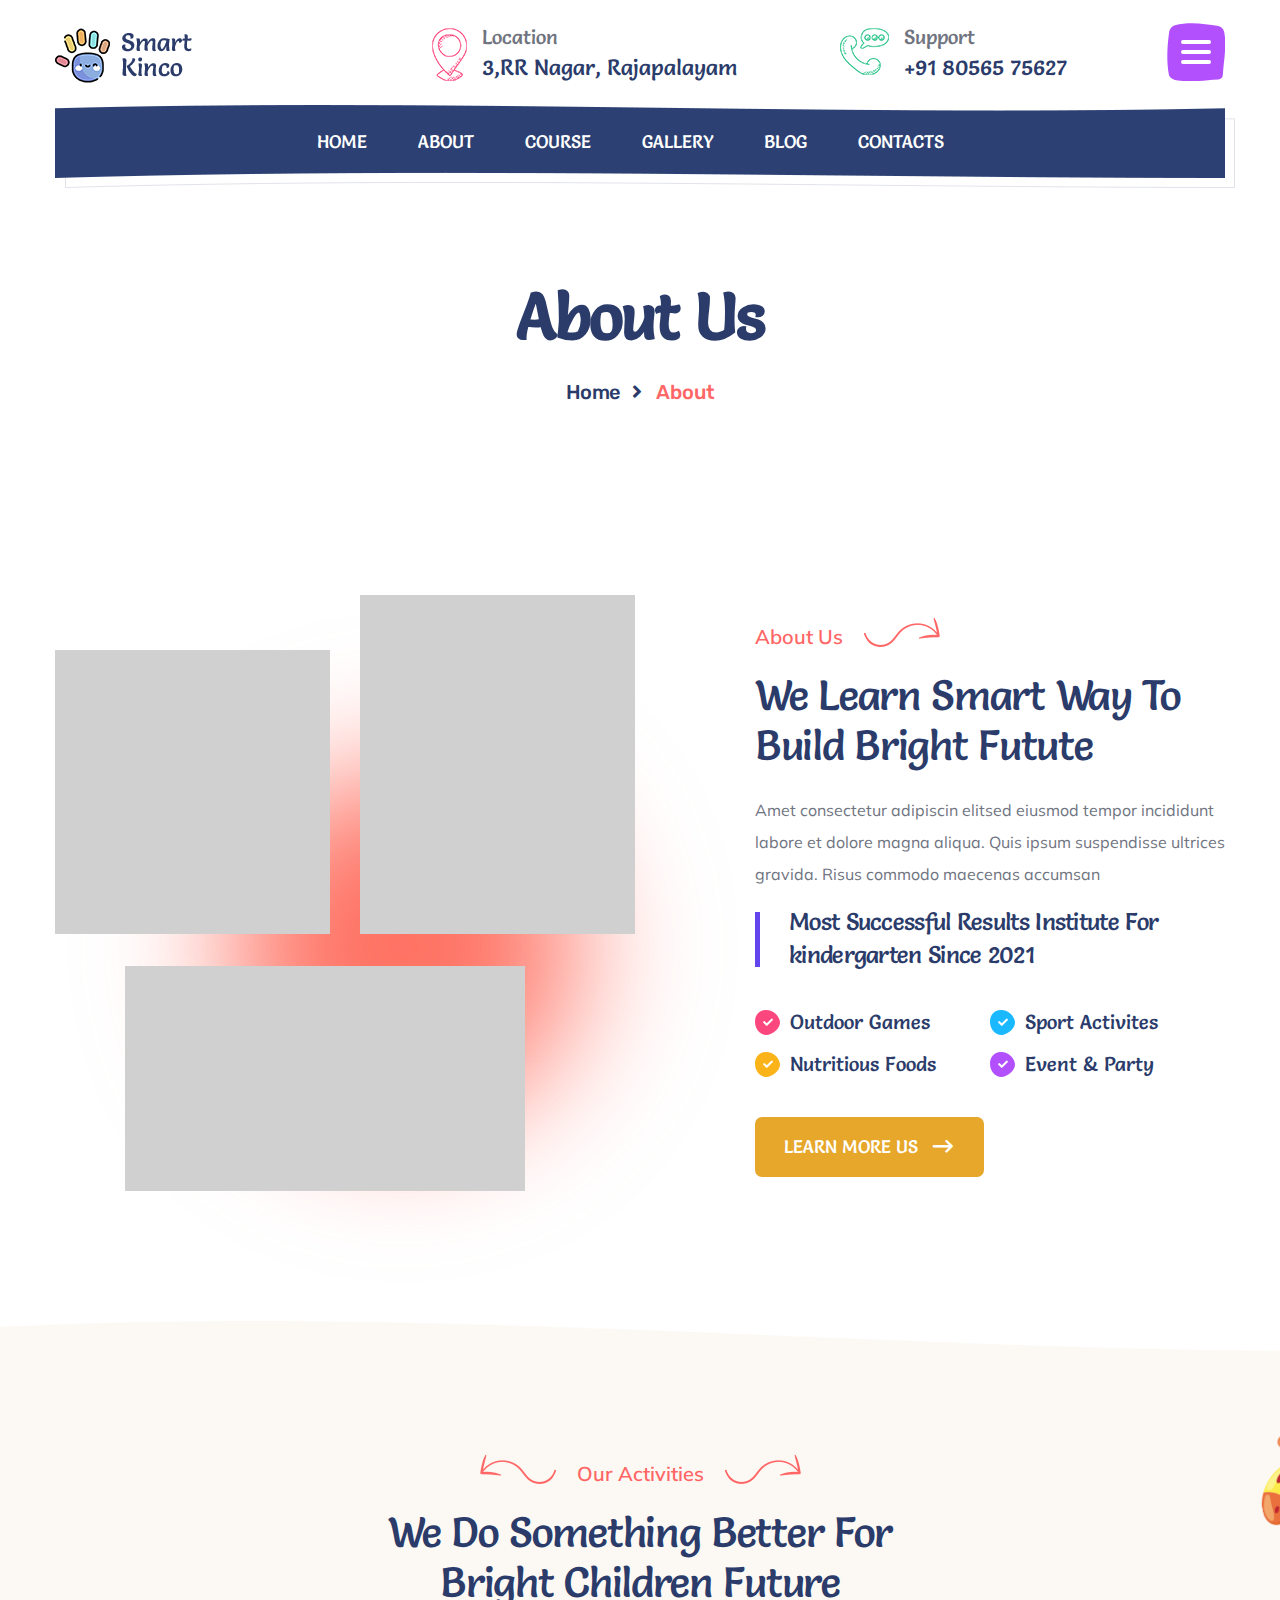
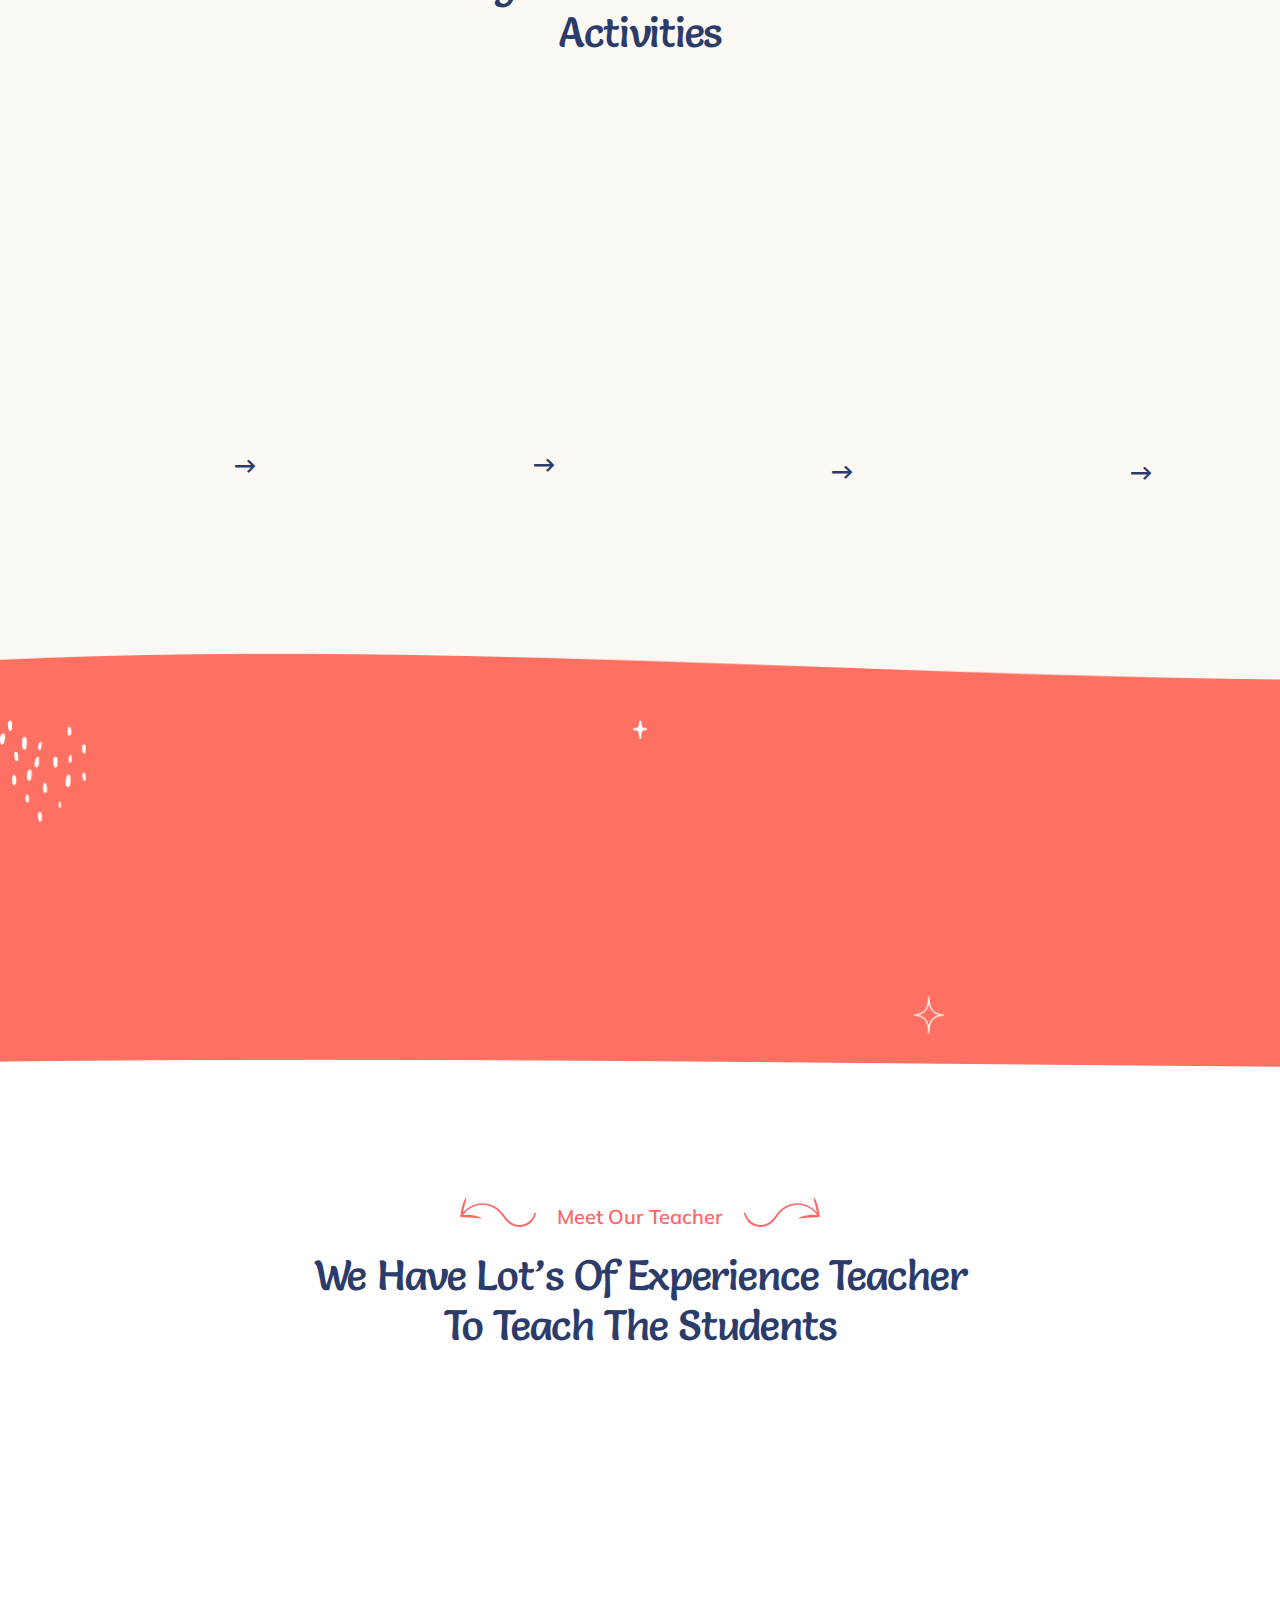
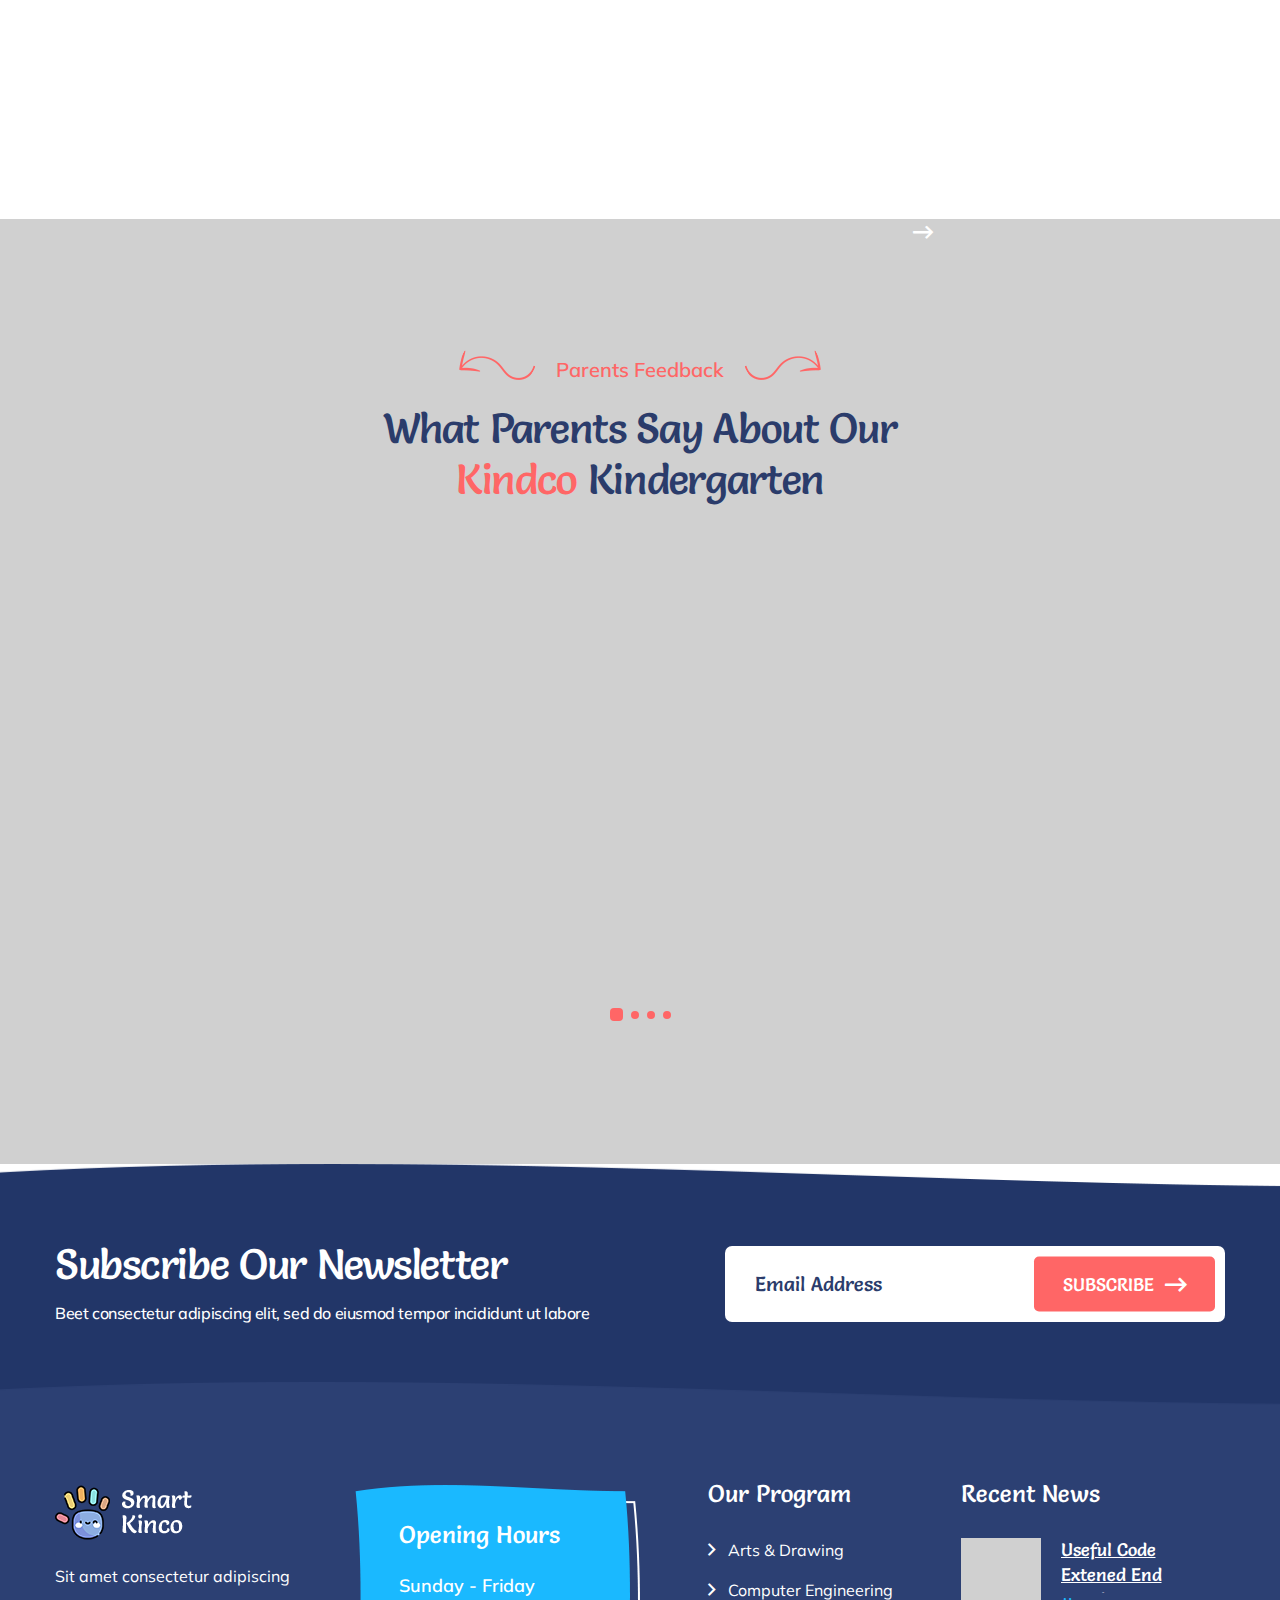
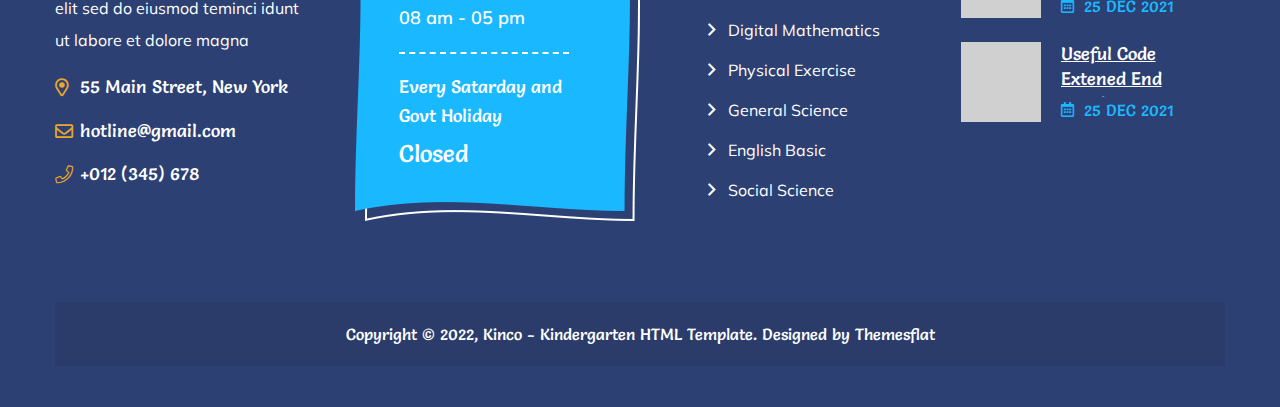
<file: about.html>
<!DOCTYPE html>
<!--[if IE 8 ]><html class="ie" xmlns="http://www.w3.org/1999/xhtml" xml:lang="en-US" lang="en-US"> <![endif]-->
<!--[if (gte IE 9)|!(IE)]><!-->
<html xmlns="http://www.w3.org/1999/xhtml" xml:lang="en-US" lang="en-US">
<!--<![endif]-->

<head>
    <!-- Basic Page Needs -->
    <meta charset="utf-8">
    <!--[if IE]><meta http-equiv='X-UA-Compatible' content='IE=edge,chrome=1'><![endif]-->
    <title>Kinco - Kindergarten HTML Template</title>

    <meta name="author" content="themesflat.com">

    <!-- Mobile Specific Metas -->
    <meta name="viewport" content="width=device-width, initial-scale=1, maximum-scale=1">

    <!-- Theme Style -->
    <link rel="stylesheet" type="text/css" href="assets/css/style.css">

    <!-- Reponsive -->
    <link rel="stylesheet" type="text/css" href="assets/css/responsive.css">       

    <!-- Favicon and Touch Icons  -->
    <link rel="shortcut icon" href="assets/images/Favicon.png">
    <link rel="apple-touch-icon-precomposed" href="assets/images/Favicon.png">

</head>

<style>
   .page-title.inner {
    text-align: center;
    padding: 40px 0;
}

.page-title.inner .title {
    font-weight: 700;
    margin-top: 20%;
}



</style>
<body class="counter-scroll header-fixed main">

    <!-- Preloader 
    <div id="preload" class="preload">
        <div class="preload-logo"></div>
    </div>
-->
   <div id="wrapper">
        <div id="page" class="clearfix">
            <header id="site-header" class="header_main">
                <div class="container">
                    <div class="row">
                        <div class="col-xl-12 col-lg-12 col-md-6 col-sm-6 col-6">
                            <div class="top-bar-2 fx">
                                <div id="site-logo" class="clearfix">
                                    <a href="index.html" class="logo st-2">
                                        <img  src="assets/images/logo/logodark-2.png" alt="Kinco">
                                    </a>
                                </div>
                                <div class="header-contact fx">
                                    <div class="inner-contact fx">
                                        <svg data-name="Hero Area" xmlns="http://www.w3.org/2000/svg" xmlns:xlink="http://www.w3.org/1999/xlink" width="35" height="53" viewBox="0 0 35 53">
                                            <g id="Address">
                                              <image id="map-pin" width="35" height="53" xlink:href="[data-uri]"/>
                                            </g>
                                        </svg>
                                        <ul>
                                            <li class="clr-pri-4">Location</li>
                                            <li class="clr-pri-2"> 3,RR Nagar, Rajapalayam</li>
                                        </ul>
                                    </div>

                                    <div class="inner-contact fx">
                                        <svg data-name="Hero Area" xmlns="http://www.w3.org/2000/svg" xmlns:xlink="http://www.w3.org/1999/xlink" width="49" height="47" viewBox="0 0 49 47">
                                            <g >
                                              <image  width="49" height="47" xlink:href="[data-uri]"/>
                                            </g>
                                        </svg>
                                        <ul>
                                            <li class="clr-pri-4">Support</li>
                                            <li class="clr-pri-2">+91 80565 75627
</li>
                                        </ul>
                                    </div>
                                    <a href="#" class="menu-bar-right header-menu">
                                        <svg data-name="Hero Area" xmlns="http://www.w3.org/2000/svg" width="58" height="58" viewBox="0 0 58 58">
                                            <defs>
                                            <style>
                                                .cls-1 {
                                                fill: #b250fe;
                                                }
                                        
                                                .cls-1, .cls-2 {
                                                fill-rule: evenodd;
                                                }
                                        
                                                .cls-2 {
                                                fill: #fff;
                                                }
                                            </style>
                                            </defs>
                                            <g  data-name="Menu Area">
                                            <g id="Menu_bar" data-name="Menu bar">
                                                <path id="Bg" class="cls-1" d="M7.853,2.283c14.9-3.89,29.969-1.4,43.467.819a7.923,7.923,0,0,1,5.735,5.422c3.111,14.141-.428,28.636-1.166,42.981a5.157,5.157,0,0,1-4.773,4.875c-13.49.568-23.463,3.285-41.787,0.9C5.948,56.807,2.348,54.2,1.9,51.7-0.683,37.877.2,23.508,2.194,8.757a8.71,8.71,0,0,1,5.66-6.473"/>
                                                <path id="Bar" class="cls-2" d="M16,17H42a2,2,0,0,1,0,4H16A2,2,0,0,1,16,17Zm0,10H42a2,2,0,0,1,0,4H16A2,2,0,0,1,16,27Zm0,10H42a2,2,0,0,1,0,4H16A2,2,0,0,1,16,37Z"/>
                                            </g>
                                            </g>
                                        </svg>
                                    </a>
                                </div>
                            </div>
                        </div>
                        <div class="col-xl-12 col-lg-12 col-md-6 col-sm-6 col-6">
                            <div class="site-header-inner st-2 fx"> 
                                <div class="btn-menu"><span></span></div>
                                <div class="nav-wrap">
                                    <nav id="mainnav" class="mainnav st-2">
                                        <ul class="menu">
                                            <li class="menu-item">
                                                <a href="index.html">Home</a>
                                            </li>
                                            <li class="menu-item">
                                                <a href="about.html">About</a>
                                            </li>
                                            <li class="menu-item">
                                                <a href="">Course</a>
                                            </li>
                                            <li class="menu-item">
                                                <a href="">Gallery</a>
                                            </li>
                                           <li class="menu-item">
                                                <a href="">Blog</a>
                                            </li>
                                            <li class="menu-item">
                                                <a href="" >Contacts</a>
                                            </li>
                                        </ul>
                                        <!-- /.menu -->
                                    </nav>
                                </div>
                            </div> 
                        </div>
                    </div>
                </div>
                <div id="sidebar2" class="side-menu__block">
                    <div class="side-menu__block-overlay custom-cursor__overlay"></div>
                    
                    <div class="inner-sidebar side-menu__block-inner fl-st-1">
                        <div class="side-menu__top justify-content-end">
                            <a href="#" class="side-menu__toggler side-menu__close-btn"><img src="assets/images/common/close.png" alt="images"></a>
                        </div>
                        <div class="wrap">
                            <div class="widget widget-quote">
                                <div class="box-feature">
                                    <div class="inner">
                                        <img src="assets/images/post/post-quotes2.jpg" alt="Image">
                                        <div class="box-icon jus-ali-ct">
                                            <i class="far fa-quote-right"></i>
                                        </div>
                                    </div>
                                </div>
                                <div class="box-content">
                                    <h5 class="author clr-pri-2">Patrick D. Smith</h5>
                                    <p class="wrap f-rubik">
                                        Sit amet consectetur adipiscing elit sed do eiusmod tempor didunt ut labore et dolore magna
                                    </p>
                                </div>
                            </div>

                            <div class="widget widget-search st-2">
                                <h4 class="title-widget fl-ctm-1">Search<span class="ctm-inner"></span></h4>
                                <div class="form-search-widget">
                                    <form action="#">
                                        <input type="text" placeholder="Search Here">
                                        <button><i class="fas fa-search"></i></button>
                                    </form>
                                </div>
                            </div>

                            <div class="widget widget-category st-2">
                                <h4 class="title-widget fl-ctm-1">category<span class="ctm-inner"></span></h4>
                                <div class="list-category">
                                    <ul>
                                        <li class="fx"><span class="st wd-ctm">Arts &amp; Drawing</span><span class="st">05</span></li>
                                        <li class="fx"><span class="st wd-ctm">Basic Language</span><span class="st">02</span></li>
                                        <li class="fx"><span class="st wd-ctm">Graphics Design</span><span class="st">07</span></li>
                                        <li class="fx"><span class="st wd-ctm">Web Development</span><span class="st">04</span></li>
                                        <li class="fx"><span class="st wd-ctm">Lifestyle</span><span class="st">06</span></li>
                                        <li class="fx"><span class="st wd-ctm">GYM &amp; Gaming</span><span class="st">05</span></li>
                                        <li class="fx"><span class="st wd-ctm">Events &amp; Party</span><span class="st">05</span></li>
                                    </ul>
                                </div>
                            </div>

                            <div class="widget widget-news st-2">
                                <h4 class="title-widget fl-ctm-1">recent news<span class="ctm-inner"></span></h4>
                                <ul class="list-news">
                                    <li class="fx">
                                        <img src="assets/images/thumbnails/widget1.jpg" alt="Image" class="feature">
                                        <ul class="box-content">
                                            <li><h6 class="title"><a href="blog-single.html">Bake Layers Accesilit Testing Supporte</a></h6></li>
                                            <li><a href="blog-single.html" class="fx meta-news clr-pri-4"><i class="far fa-calendar-alt"></i><span class="f-rubik">25 nov 2021</span></a></li>
                                        </ul>
                                    </li>
                                    <li class="fx">
                                        <img src="assets/images/thumbnails/widget2.jpg" alt="Image" class="feature">
                                        <ul class="box-content">
                                            <li><h6 class="title"><a href="blog-single.html">Bake Layers Accesilit Testin Supporte</a></h6></li>
                                            <li><a href="blog-single.html" class="fx meta-news clr-pri-4"><i class="far fa-calendar-alt"></i><span class="f-rubik">25 nov 2021</span></a></li>
                                        </ul>
                                    </li>
                                    <li class="fx">
                                        <img src="assets/images/thumbnails/widget3.jpg" alt="Image" class="feature">
                                        <ul class="box-content">
                                            <li><h6 class="title"><a href="blog-single.html">Bake Layers Accesilit Testin Supporte</a></h6></li>
                                            <li><a href="blog-single.html" class="fx meta-news clr-pri-4"><i class="far fa-calendar-alt"></i><span class="f-rubik">25 nov 2021</span></a></li>
                                        </ul>
                                    </li>
                                    <li class="fx">
                                        <img src="assets/images/thumbnails/widget4.jpg" alt="Image" class="feature">
                                        <ul class="box-content">
                                            <li><h6 class="title"><a href="blog-single.html">Bake Layers Accesilit Testin Supporte</a></h6></li>
                                            <li><a href="blog-single.html" class="fx meta-news clr-pri-4"><i class="far fa-calendar-alt"></i><span class="f-rubik">25 nov 2021</span></a></li>
                                        </ul>
                                    </li>
                                </ul>
                            </div>

                            <div class="widget widget-tag st-2">
                                <h4 class="title-widget fl-ctm-1">best tags<span class="ctm-inner"></span></h4>
                                <ul class="list-tag">
                                    <li><a href="shop-details.html" class="f-rubik active">Technology</a></li>
                                    <li><a href="shop-details.html" class="f-rubik">service</a></li>
                                    <li><a href="shop-details.html" class="f-rubik">team</a></li>
                                    <li><a href="shop-details.html" class="f-rubik">solutions</a></li>
                                    <li><a href="shop-details.html" class="f-rubik">consultancy</a></li>
                                    <li><a href="shop-details.html" class="f-rubik">It Company</a></li>
                                    <li><a href="shop-details.html" class="f-rubik">agency</a></li>
                                </ul>
                            </div>

                            <div class="widget widget-gallery st-2">
                                <h4 class="title-widget fl-ctm-1">photo gallery<span class="ctm-inner"></span></h4>
                                <div class="list-gallery fx">
                                    <div class="box-photo">
                                        <div class="overlay fx"><i class="fal fa-plus"></i></div>
                                        <img src="assets/images/thumbnails/widget5.jpg" alt="Image">
                                    </div>
                                    <div class="box-photo active">
                                        <div class="overlay fx"><i class="fal fa-plus"></i></div>
                                        <img src="assets/images/thumbnails/widget1.jpg" alt="Image">
                                    </div>
                                    <div class="box-photo">
                                        <div class="overlay fx"><i class="fal fa-plus"></i></div>
                                        <img src="assets/images/thumbnails/widget6.jpg" alt="Image">
                                    </div>

                                    <div class="box-photo">
                                        <div class="overlay fx"><i class="fal fa-plus"></i></div>
                                        <img src="assets/images/thumbnails/widget7.jpg" alt="Image">
                                    </div>
                                    <div class="box-photo">
                                        <div class="overlay fx"><i class="fal fa-plus"></i></div>
                                        <img src="assets/images/thumbnails/widget3.jpg" alt="Image">
                                    </div>
                                    <div class="box-photo">
                                        <div class="overlay fx"><i class="fal fa-plus"></i></div>
                                        <img src="assets/images/thumbnails/widget8.jpg" alt="Image">
                                    </div>
                                </div>
                            </div>
                        </div>
                    </div><!--/inner-sidebar-->
                </div>
            </header>  
            
           
  <div class="container">
                    <div class="row">
                        <div class="col-12">
                            <div class="page-title inner">
                                <h1 class="title">About Us</h1>
                                <div class="breadcrumbs">
                                    <ul class="jus-ct">
                                        <li><a href="index.html" class="f-rubik">Home</a></li>
                                        <li><p class="breadcrumbs-inner f-rubik">About</p></li>
                                    </ul>
                                </div>
                            </div>
                        </div>
                    </div>
                </div>  
            
          

            <section class="tf-section tf-about">
                <div class="container">
                    <div class="row">
                        <div class="ol-xl-7 col-lg-7 col-md-12">
                            <div class="wrap-image ps-re">
                                <img src="assets/images/background/bg-aboutus-2.png" alt="" class="bg1-about">
                                <div class="fx m-b32 align-fl-end">
                                    <div class="image m-r30 wow fadeIn animated" data-wow-delay="0.3ms" data-wow-duration="1200ms">
                                        <img src="assets/images/common/sc-about1.jpg" alt="Images">
                                    </div>
                                    <div class="image wow fadeIn animated" data-wow-delay="0.3ms" data-wow-duration="1200ms">
                                    <img src="assets/images/common/sc-about2.jpg" alt="Images">
                                    </div>
                                </div>
                                <div class="image p-l70"><img src="assets/images/common/sc-about3.jpg" alt="Images"></div>
      
                            </div>                        
                        </div>
                        <div class="col-xl-5 col-lg-5 col-md-12 col-12">
                            <div class="sc-about-2 p-t19">
                                <div class="title-heading">
                                    <div class="sub-heading clr-pri-3 f-mulish">
                                        <span class="inner-sub st-2">About Us</span>
                                        <svg  xmlns="http://www.w3.org/2000/svg" xmlns:xlink="http://www.w3.org/1999/xlink" width="77" height="30" viewBox="0 0 77 30">
                                            <g >
                                            <image  width="77" height="30" xlink:href="[data-uri]"/>
                                            </g>
                                        </svg>
                                    </div>
                                    <h2 class="title clr-pri-2">We Learn Smart Way To 
                                        Build Bright Futute
                                    </h2>
                                </div>
                                <div class="inner">
                                    <p class="wrap f-mulish clr-pri-4  wow fadeIn animated" data-wow-delay="0.3ms" data-wow-duration="1000ms">
                                        Amet consectetur adipiscin elitsed eiusmod tempor incididunt 
                                        labore et dolore magna aliqua. Quis ipsum suspendisse ultrices gravida. Risus commodo maecenas accumsan</p>
                                    <h4 class="title-line">Most Successful Results Institute For 
                                        kindergarten Since 2021</h4>
                                    <ul>
                                        <li class="st-1 fx"><i class="fas fa-check"></i><p class="clr-pri-2">Outdoor Games</p></li>
                                        <li class="st-2 fx"><i class="fas fa-check"></i><p class="clr-pri-2">Sport Activites</p></li>
                                        <li class="st-3 fx"><i class="fas fa-check"></i><p class="clr-pri-2">Nutritious Foods</p></li>
                                        <li class="st-4 fx"><i class="fas fa-check"></i><p class="clr-pri-2">Event & Party</p></li>
                                    </ul>

                                    <a href="testimonials.html" class="fl-btn st-11">
                                        <span class="inner">learn more Us</span>
                                    </a>
                                </div>
                            </div>
                        </div>
                    </div>  
                </div>
            </section>
            <section class="tf-section tf-courses">
                <div class="container">
                    <div class="row">
                        <div class="col-12">
                            <div class="title-heading st-3">
                                <div class="sub-heading clr-pri-3 f-mulish">
                                    <svg id="Gallery3" xmlns="http://www.w3.org/2000/svg" xmlns:xlink="http://www.w3.org/1999/xlink" width="77" height="30" viewBox="0 0 77 30">
                                        <g id="Title21">
                                          <image id="Line2" width="77" height="30" xlink:href="[data-uri]"/>
                                        </g>
                                    </svg>
                                    <span class="inner-sub st-1">Our Activities</span>
                                    <svg id="Blog2" xmlns="http://www.w3.org/2000/svg" xmlns:xlink="http://www.w3.org/1999/xlink" width="77" height="30" viewBox="0 0 77 30">
                                        <g id="Title22">
                                          <image id="Line22" width="77" height="30" xlink:href="[data-uri]"/>
                                        </g>
                                    </svg>
                                </div>
                                <h2 class="title clr-pri-2">We Do Something Better For Bright 
                                    Children Future Activities</h2>
                            </div>
                        </div>
                        <div class="col-md-12">
                            <div class="fx sc-discovery-about">
                                <div class="col-discovery">
                                    <div class="sc-discovery-2 wow fadeInUp animated" data-wow-delay="0.3ms" data-wow-duration="800ms">
                                        <div class="box-feature">
                                            <svg id="Features" xmlns="http://www.w3.org/2000/svg" xmlns:xlink="http://www.w3.org/1999/xlink" width="120" height="100" viewBox="0 0 120 100">
                                                <g id="_02" data-name="01">
                                                  <image id="Icon7" width="120" height="100" xlink:href="[data-uri]"/>
                                                </g>
                                            </svg>
                                        </div>
                                        <div class="box-content">
                                            <h4 class="title"><a href="classes.html">Study & Game</a></h4>
                                            <p class="wrap f-mulish">Sed ut perspiciatis unde omnis iste natu voluptatem accus antium dolorem</p>
                                            <a href="classes.html" class="fl-btn st-13">
                                                <span class="inner">read more</span>
                                            </a>
                                        </div>
                                    </div>
                                </div>
                                <div class="col-discovery">
                                    <div class="sc-discovery-2 wow fadeInUp animated" data-wow-delay="0.3ms" data-wow-duration="1000ms">
                                        <div class="box-feature">
                                            <svg xmlns="http://www.w3.org/2000/svg" xmlns:xlink="http://www.w3.org/1999/xlink" width="101" height="99" viewBox="0 0 101 99">
                                                <image id="balloons" width="101" height="99" xlink:href="[data-uri]" />
                                            </svg>                                            
                                        </div>
                                        <div class="box-content">
                                            <h4 class="title"><a href="program.html">Event & Programs</a></h4>
                                            <p class="wrap f-mulish">Sed ut perspiciatis unde omnis iste natu voluptatem accus antium dolorem</p>
                                            <a href="program.html" class="fl-btn st-13">
                                                <span class="inner">read more</span>
                                            </a>
                                        </div>
                                    </div>
                                </div>
                                <div class="col-discovery">
                                    <div class="sc-discovery-2 wow fadeInUp animated" data-wow-delay="0.3ms" data-wow-duration="1200ms">
                                        <div class="box-feature">
                                            <svg id="Features3" xmlns="http://www.w3.org/2000/svg" xmlns:xlink="http://www.w3.org/1999/xlink" width="128" height="106" viewBox="0 0 128 106">
                                                <g id="_03" data-name="03">
                                                  <image  width="128" height="106" xlink:href="[data-uri]"/>
                                                </g>
                                            </svg>
                                        </div>
                                        <div class="box-content">
                                            <h4 class="title"><a href="teacher.html">Competitions</a></h4>
                                            <p class="wrap f-mulish">Sed ut perspiciatis unde omnis iste natu voluptatem accus antium dolorem</p>
                                            <a href="teacher.html" class="fl-btn st-13">
                                                <span class="inner">read more</span>
                                            </a>
                                        </div>
                                    </div>
                                </div>
                                <div class="col-discovery">
                                    <div class="sc-discovery-2 wow fadeInUp animated" data-wow-delay="0.3ms" data-wow-duration="1400ms">
                                        <div class="box-feature">
                                            <svg id="Features4" xmlns="http://www.w3.org/2000/svg" xmlns:xlink="http://www.w3.org/1999/xlink" width="110" height="107" viewBox="0 0 110 107">
                                                <g id="_044" data-name="04">
                                                  <image id="icon2" width="110" height="107" xlink:href="[data-uri]"/>
                                                </g>
                                            </svg>
                                        </div>
                                        <div class="box-content">
                                            <h4 class="title"><a href="events.html">Outdoor Games</a></h4>
                                            <p class="wrap f-mulish">Sed ut perspiciatis unde omnis iste natu voluptatem accus antium dolorem</p>
                                            <a href="events.html" class="fl-btn st-13">
                                                <span class="inner">read more</span>
                                            </a>
                                        </div>
                                    </div>
                                </div>
                            </div>
                        </div>
                    </div>
                </div>
            </section>

            <section class="tf-section tf-counter st-2">
                <img src="assets/images/pattern/fun-fact-1.png" alt="Image" class="fun-fact1 wow fadeInLeft animated" data-wow-delay="0.3ms" data-wow-duration="1200ms">
                <img src="assets/images/pattern/fun-fact-2.png" alt="Image" class="fun-fact2 wow fadeInRight animated" data-wow-delay="0.3ms" data-wow-duration="1200ms">
                <div class="container">
                    <div class="row">
                        <div class="col-xl-3 col-lg-3 col-md-3 col-12">
                            <div class="sc-fun-fact st-1 themesflat-counter wow fadeIn animated" data-wow-delay="0.2ms" data-wow-duration="1300ms">
                                <div class="box-icon">
                                    <svg  data-name="Fun fact" xmlns="http://www.w3.org/2000/svg" xmlns:xlink="http://www.w3.org/1999/xlink" width="66" height="66" viewBox="0 0 66 66">
                                        <g id="_01" data-name="01">
                                          <g id="Icon3">
                                            <image id="Icon-2" data-name="Icon" width="66" height="66" xlink:href="[data-uri]"/>
                                          </g>
                                        </g>
                                    </svg>
                                </div>
                                <div class="box-content box">
                                    <div class="number-content clr-pri-1">
                                        <span class="number" data-speed="3000" data-to="5693" data-inviewport="yes">5693</span>+
                                    </div>
                                    <p class="clr-pri-1">Student Enroll</p>
                                </div>
                            </div>
                        </div>
                        <div class="col-xl-3 col-lg-3 col-md-3 col-12">
                            <div class="sc-fun-fact st-2 themesflat-counter wow fadeIn animated" data-wow-delay="0.2ms" data-wow-duration="1300ms">
                                <div class="box-icon style2">
                                    <svg id="Fun_fact2" data-name="Fun fact" xmlns="http://www.w3.org/2000/svg" xmlns:xlink="http://www.w3.org/1999/xlink" width="62" height="60" viewBox="0 0 62 60">
                                        <g id="_027" data-name="02">
                                          <g id="Icon4">
                                            <image id="dictionary" width="62" height="60" xlink:href="[data-uri]"/>
                                          </g>
                                        </g>
                                    </svg>
                                </div>
                                <div class="box-content box">
                                    <div class="number-content clr-pri-1">
                                        <span class="number" data-speed="3000" data-to="463" data-inviewport="yes">463</span>+
                                    </div>
                                    <p class="clr-pri-1">Total Classes</p>
                                </div>
                            </div>
                        </div>
                        <div class="col-xl-3 col-lg-3 col-md-3 col-12">
                            <div class="sc-fun-fact st-3 themesflat-counter wow fadeIn animated" data-wow-delay="0.2ms" data-wow-duration="1300ms">
                                <div class="box-icon">
                                    <svg id="Fun_fact3" data-name="Fun fact" xmlns="http://www.w3.org/2000/svg" xmlns:xlink="http://www.w3.org/1999/xlink" width="61" height="55" viewBox="0 0 61 55">
                                        <g id="_033" data-name="03">
                                          <g id="Icon5">
                                            <image id="online-class" width="61" height="55" xlink:href="[data-uri]"/>
                                          </g>
                                        </g>
                                    </svg>
                                </div>
                                <div class="box-content box">
                                    <div class="number-content clr-pri-1">
                                        <span class="number" data-speed="3000" data-to="934" data-inviewport="yes">934</span>+
                                    </div>
                                    <p class="clr-pri-1">Expert Teacher</p>
                                </div>
                            </div>
                        </div>
                        <div class="col-xl-3 col-lg-3 col-md-3 col-12">
                            <div class="sc-fun-fact st-3 themesflat-counter mgbt-0 wow fadeIn animated" data-wow-delay="0.2ms" data-wow-duration="1300ms">
                                <div class="box-icon">
                                    <svg id="Fun_fact4" data-name="Fun fact" xmlns="http://www.w3.org/2000/svg" xmlns:xlink="http://www.w3.org/1999/xlink" width="61" height="59" viewBox="0 0 61 59">
                                        <g id="_04" data-name="04">
                                          <g id="Icon6">
                                            <image id="notes" width="61" height="59" xlink:href="[data-uri]"/>
                                          </g>
                                        </g>
                                    </svg>
                                </div>
                                <div class="box-content box">
                                    <div class="number-content clr-pri-1">
                                        <span class="number" data-speed="3000" data-to="26" data-inviewport="yes">26</span>+
                                    </div>
                                    <p class="clr-pri-1">Years Experience</p>
                                </div>
                            </div>
                        </div>
                    </div>
                </div>
            </section>

            <section class="tf-section tf-employee">
                <div class="container">
                    <div class="row">
                        <div class="col-12">
                            <div class="title-heading st-1">
                                <div class="sub-heading clr-pri-3 f-mulish">
                                    <svg  xmlns="http://www.w3.org/2000/svg" xmlns:xlink="http://www.w3.org/1999/xlink" width="77" height="30" viewBox="0 0 77 30">
                                        <g id="Title2">
                                          <image id="Line3" width="77" height="30" xlink:href="[data-uri]"/>
                                        </g>
                                    </svg>
                                    <span class="inner-sub st-1">Meet Our Teacher</span>
                                    <svg id="Blog3" xmlns="http://www.w3.org/2000/svg" xmlns:xlink="http://www.w3.org/1999/xlink" width="77" height="30" viewBox="0 0 77 30">
                                        <g id="Title3">
                                          <image id="Line4" width="77" height="30" xlink:href="[data-uri]"/>
                                        </g>
                                    </svg>
                                </div>
                                <h2 class="title clr-pri-2">We Have Lot’s Of Experience Teacher 
                                    To Teach The Students</h2>
                            </div>
                        </div>
                        <div class="col-12">
                            <div class="slider-employee">
                                <div class="themesflat-carousel clearfix" data-margin="30" data-item="4" data-item2="3" data-item3="2" data-item4="1" data-auto="false">
                                    <div class="owl-carousel owl-theme none dots-none">
                                        <div class="sc-employee wow fadeInUp animated" data-wow-delay="0.3ms" data-wow-duration="800ms">
                                            <div class="box-feature"><img src="assets/images/common/sc-employee-1.jpg" alt="Image"></div>
                                            <div class="box-content st-1">
                                                <h4 class="name"><a href="teacher-details.html" class="clr-pri-1">Patrick K. Carlson</a></h4>
                                                <p class="sub f-mulish clr-pri-1">Computer Teacher</p>
                                                <div class="social">
                                                    <a href="#"><i class="fab fa-facebook-f"></i></a>
                                                    <a href="#"><i class="fab fa-twitter"></i></a>
                                                    <a href="#"><i class="fab fa-instagram"></i></a>
                                                    <a href="#"><i class="fab fa-linkedin-in"></i></a>
                                                </div>    
                                            </div>
                                        </div>

                                        <div class="sc-employee active wow fadeInUp animated" data-wow-delay="0.3ms" data-wow-duration="1000ms">
                                            <div class="box-feature"><img src="assets/images/common/sc-employee-2.jpg" alt="Image"></div>
                                            <div class="box-content st-2">
                                                <h4 class="name"><a href="teacher-details.html" class="clr-pri-1">Roderick M. Neal</a></h4>
                                                <p class="sub f-mulish clr-pri-1">Arts & Drawing</p>
                                                <div class="social">
                                                    <a href="#" class="active"><i class="fab fa-facebook-f"></i></a>
                                                    <a href="#"><i class="fab fa-twitter"></i></a>
                                                    <a href="#"><i class="fab fa-instagram"></i></a>
                                                    <a href="#"><i class="fab fa-linkedin-in"></i></a>
                                                </div> 
                                            </div>
                                        </div>

                                        <div class="sc-employee wow fadeInUp animated" data-wow-delay="0.3ms" data-wow-duration="1200ms">
                                            <div class="box-feature"><img src="assets/images/common/sc-employee-3.jpg" alt="Image"></div>
                                            <div class="box-content st-3">
                                                <h4 class="name"><a href="teacher-details.html" class="clr-pri-1">Frank T. Norman</a></h4>
                                                <p class="sub f-mulish clr-pri-1">English Teacher</p>
                                                <div class="social">
                                                    <a href="#"><i class="fab fa-facebook-f"></i></a>
                                                    <a href="#"><i class="fab fa-twitter"></i></a>
                                                    <a href="#"><i class="fab fa-instagram"></i></a>
                                                    <a href="#"><i class="fab fa-linkedin-in"></i></a>
                                                </div> 
                                            </div>
                                        </div>

                                        <div class="sc-employee wow fadeInUp animated" data-wow-delay="0.3ms" data-wow-duration="1400ms">
                                            <div class="box-feature"><img src="assets/images/common/sc-employee-4.jpg" alt="Image"></div>
                                            <div class="box-content st-4">
                                                <h4 class="name"><a href="teacher-details.html" class="clr-pri-1">Scott M. Fletcher</a></h4>
                                                <p class="sub f-mulish clr-pri-1">Science Teacher</p>
                                                <div class="social">
                                                    <a href="#"><i class="fab fa-facebook-f"></i></a>
                                                    <a href="#"><i class="fab fa-twitter"></i></a>
                                                    <a href="#"><i class="fab fa-instagram"></i></a>
                                                    <a href="#"><i class="fab fa-linkedin-in"></i></a>
                                                </div> 
                                            </div>
                                        </div>
                                        
                                    </div>
                                </div><!--/.themesflat-carousel-->
                            </div><!--/.slider-2-->
                        </div>
                    </div>
                </div>
            </section>
            <section class="tf-sc-contact">
                <div class="container-fluid">
                    <div class="row">
                        <div class="col-12">
                            <div class="sc-contact wow fadeIn animated" data-wow-delay="0.3ms" data-wow-duration="1200ms">
                                <div class="wrap">
                                    <h2 class="title clr-pri-1">Ready To Admit Your Child ?</h2>
                                    <p class="sub clr-pri-1 f-mulish">Amet consectetur adipiscing elit, sed do eiusmod tempor incididunt ut labore et dolore</p>
                                </div>
                                <div class="inner-sc-contact">
                                    <div class="box-btn">
                                        <a href="contact.html" class="fl-btn st-9">
                                            <span class="inner">Enroll Now</span>
                                        </a>
                                    </div>
                                    <div class="inner-contact fx">
                                        <svg id="CTA" xmlns="http://www.w3.org/2000/svg" xmlns:xlink="http://www.w3.org/1999/xlink" width="49" height="47" viewBox="0 0 49 47">
                                            <g id="Phone2">
                                              <image  width="49" height="47" xlink:href="[data-uri]"/>
                                            </g>
                                        </svg>
                                        <ul>
                                            <li class="clr-pri-1">Hotline</li>
                                            <li class="clr-pri-1">+012 (345) 678</li>
                                        </ul>
                                    </div>
                                </div>
                            </div>
                        </div>
                    </div>
                </div>
            </section>
            <section class="tf-section tf-feedback">
                <div class="container">
                    <div class="row">
                        <div class="col-12">
                            <div class="title-heading st-3">
                                <div class="sub-heading clr-pri-3 f-mulish">
                                    <svg id="Gallery2" xmlns="http://www.w3.org/2000/svg" xmlns:xlink="http://www.w3.org/1999/xlink" width="77" height="30" viewBox="0 0 77 30">
                                        <g id="Title4">
                                          <image id="Line5" width="77" height="30" xlink:href="[data-uri]"/>
                                        </g>
                                    </svg>
                                    <span class="inner-sub st-1">Parents Feedback</span>
                                    <svg id="Blog4" xmlns="http://www.w3.org/2000/svg" xmlns:xlink="http://www.w3.org/1999/xlink" width="77" height="30" viewBox="0 0 77 30">
                                        <g id="Title5">
                                          <image id="Line6" width="77" height="30" xlink:href="[data-uri]"/>
                                        </g>
                                    </svg>
                                </div>
                                <h2 class="title clr-pri-2">What Parents Say About Our <span class="clr-pri-3">Kindco</span> Kindergarten</h2>
                            </div>
                        </div>
                        <div class="col-12 pd0-135">
                            <div class="slider-fb">
                                <div class="themesflat-carousel clearfix" data-margin="66" data-item="2" data-item2="2" data-item3="1" data-item4="1" data-auto="false">
                                    <div class="owl-carousel owl-theme none">
                                        <div data-dot="" class="item-fb wow fadeIn animated" data-wow-delay="0.3ms" data-wow-duration="1300ms">
                                            <div class="heading fx">
                                                <div class="box-avt">
                                                    <img src="assets/images/thumbnails/avt-quote.jpg" alt="Image">
                                                </div>
                                                <ul>
                                                    <li><h4 class="name-author clr-pri-2">Bradley Y. Grimes</h4></li>
                                                    <li><p class="clr-pri-5 f-mulish">Senior Manager</p></li>
                                                </ul>
                                            </div>
                                            <div class="wrap">
                                                <p class="clr-pri-2">“ On the other hand denounce with righteous indignation and dislike men who are so beguiled and demoralized by the charms of pleasure of the moment”</p>
                                            </div>
                                        </div>

                                        <div data-dot="" class="item-fb wow fadeIn animated" data-wow-delay="0.3ms" data-wow-duration="1300ms">
                                            <div class="heading fx">
                                                <div class="box-avt">
                                                    <img src="assets/images/thumbnails/avt-quote-2.jpg" alt="Image">
                                                </div>
                                                <ul>
                                                    <li><h4 class="name-author clr-pri-2">Bradley Y. Grimes</h4></li>
                                                    <li><p class="clr-pri-5 f-mulish">Senior Manager</p></li>
                                                </ul>
                                            </div>
                                            <div class="wrap">
                                                <p class="clr-pri-2">“ On the other hand denounce with righteous indignation and dislike men who are so beguiled and demoralized by the charms of pleasure of the moment”</p>
                                            </div>
                                        </div>

                                        <div data-dot="" class="item-fb wow fadeIn animated" data-wow-delay="0.3ms" data-wow-duration="1300ms">
                                            <div class="heading fx">
                                                <div class="box-avt">
                                                    <img src="assets/images/thumbnails/avt-quote.jpg" alt="Image">
                                                </div>
                                                <ul>
                                                    <li><h4 class="name-author clr-pri-2">Bradley Y. Grimes</h4></li>
                                                    <li><p class="clr-pri-5 f-mulish">Senior Manager</p></li>
                                                </ul>
                                            </div>
                                            <div class="wrap">
                                                <p class="clr-pri-2">“ On the other hand denounce with righteous indignation and dislike men who are so beguiled and demoralized by the charms of pleasure of the moment”</p>
                                            </div>
                                        </div>

                                        <div data-dot="" class="item-fb wow fadeIn animated" data-wow-delay="0.3ms" data-wow-duration="1300ms">
                                            <div class="heading fx">
                                                <div class="box-avt">
                                                    <img src="assets/images/thumbnails/avt-quote-2.jpg" alt="Image">
                                                </div>
                                                <ul>
                                                    <li><h4 class="name-author clr-pri-2">Bradley Y. Grimes</h4></li>
                                                    <li><p class="clr-pri-5 f-mulish">Senior Manager</p></li>
                                                </ul>
                                            </div>
                                            <div class="wrap">
                                                <p class="clr-pri-2">“ On the other hand denounce with righteous indignation and dislike men who are so beguiled and demoralized by the charms of pleasure of the moment”</p>
                                            </div>
                                        </div>
                                    </div>
                                </div><!--/.themesflat-carousel-->
                            </div>
                        </div>
                    </div>
                </div>
            </section>
            <footer id="footer">
                <section class="tf-subcribe">
                    <div class="container">
                        <div class="row">
                            <div class="col-lg-6 col-md-12 col-12">
                                <div class="subcribe-wp">
                                    <h2 class="title">Subscribe Our Newsletter</h2>
                                    <p class="sub f-mulish">Beet consectetur adipiscing elit, sed do eiusmod tempor incididunt ut labore</p>
                                </div>
                            </div>
                            <div class="col-lg-6 col-md-12 col-12">
                                <div class="subcribe-form fx" id="subscribe-form">
                                    <form action="#">
                                        <input type="email" id="subscribe-email" placeholder="Email Address">
                                        <button class="fl-btn st-7" id="subscribe-button"><span class="inner">Subscribe</span></button>
                                    </form>
                                </div>
                            </div>
                        </div>
                    </div>
                </section>
                <div class="footer-inner">
                    <div class="container">
                        <div class="row">
                            <div class="col-12">
                                <div class="widget-footer">
                                    <div class="widget widget-logo">
                                        <div class="logo-bottom" id="logo-footer">
                                            <a href="index.html"><img src="assets/images/logo/logofootert.png" alt="kinco"></a>
                                        </div>
                                        <p class="wrap f-mulish">Sit amet consectetur adipiscing elit sed do eiusmod teminci idunt ut labore et dolore magna</p>
                                        <div class="list-contact">
                                            <ul>
                                                <li class="fx"><span><i class="far fa-map-marker-alt"></i> 55 Main Street, New York</span></li>
                                                <li class="fx"><a href="mailto:hotline@gmail.com"><i class="far fa-envelope"></i> hotline@gmail.com</a></li>
                                                <li class="fx"><a href="tel:012345678"><i class="fal fa-phone"></i> +012 (345) 678</a></li>
                                            </ul>
                                        </div>
                                    </div>
                                    <div class="widget widget-business">
                                       <div class="inner">
                                            <div class="op-time">
                                                <h4 class="title-widget">opening hours</h4>
                                                <ul>
                                                    <li><span class="f-mulish">Sunday - Friday</span></li>
                                                    <li><span class="f-mulish">08 am - 05 pm</span></li>
                                                </ul>
                                            </div>
                                            <div class="cls-time">
                                                <p>Every Satarday and Govt Holiday</p>
                                                <h4 class="title-widget">closed</h4>
                                            </div>
                                       </div>
                                    </div>
                                    <div class="widget widget-link">
                                        <h4 class="title-widget">Our Program</h4>
                                        <ul class="list-link">
                                            <li class="fx"><a href="program.html" class="wd-ctm f-mulish">Arts & Drawing</a></li>
                                            <li class="fx"><a href="program.html" class="wd-ctm f-mulish">Computer Engineering </a></li>
                                            <li class="fx"><a href="program.html" class="wd-ctm f-mulish">Digital Mathematics</a></li>
                                            <li class="fx"><a href="program.html" class="wd-ctm f-mulish">Physical Exercise</a></li>
                                            <li class="fx"><a href="program.html" class="wd-ctm f-mulish">General Science</a></li>
                                            <li class="fx"><a href="program.html" class="wd-ctm f-mulish">English Basic</a></li>
                                            <li class="fx"><a href="program.html" class="wd-ctm f-mulish">Social Science</a></li>
                                        </ul>
                                    </div>
                                    <div class="widget widget-news st-3">
                                        <h4 class="title-widget">recent news</h4>
                                        <ul class="list-news">
                                            <li class="fx">
                                                <img src="assets/images/thumbnails/widget9.jpg" alt="Image" class="feature">
                                                <ul class="box-content">
                                                    <li><h6 class="title"><a href="blog-grid.html">Useful Code Extened End Developers</a></h6></li>
                                                    <li><a href="blog-grid.html" class="fx meta-news clr-pri-6"><i class="far fa-calendar-alt"></i>25 dec 2021</a></li>
                                                </ul>
                                            </li>
                                            <li class="fx">
                                                <img src="assets/images/thumbnails/widget10.jpg" alt="Image" class="feature">
                                                <ul class="box-content">
                                                    <li><h6 class="title"><a href="blog-grid.html">Useful Code Extened End Developers</a></h6></li>
                                                    <li><a href="blog-grid.html" class="fx meta-news clr-pri-6"><i class="far fa-calendar-alt"></i>25 dec 2021</a></li>
                                                </ul>
                                            </li>
                                        </ul>
                                    </div>
                                </div>
                            </div>
                            <div class="col-12">
                                <div class="footer-bottom jus-ct">
                                    <p class="copy-right">Copyright © 2022, Kinco - Kindergarten HTML Template. Designed by <a href="https://themeforest.net/user/themesflat/portfolio">Themesflat</a></p>
                                </div>
                            </div>
                        </div>
                    </div>
                </div>
            </footer>
    </div>
    </div>
    <!-- /#wrapper -->

    <a id="scroll-top"></a>

    <!-- Javascript -->
    <script src="assets/js/jquery.min.js"></script>
    <script src="assets/js/plugin.js"></script>
    <script src="assets/js/countto.js"></script>
    <script src="assets/js/owl.carousel.min.js"></script>
    <script src="assets/js/owl.carousel2.thumbs.js"></script>
    <script src="assets/js/main.js"></script>
    <script src="assets/js/shortcodes.js"></script>
    <script src="assets/js/wow.min.js"></script>
    <script src="assets/js/jquery.magnific-popup.min.js"></script>
</body>

</html>
</file>
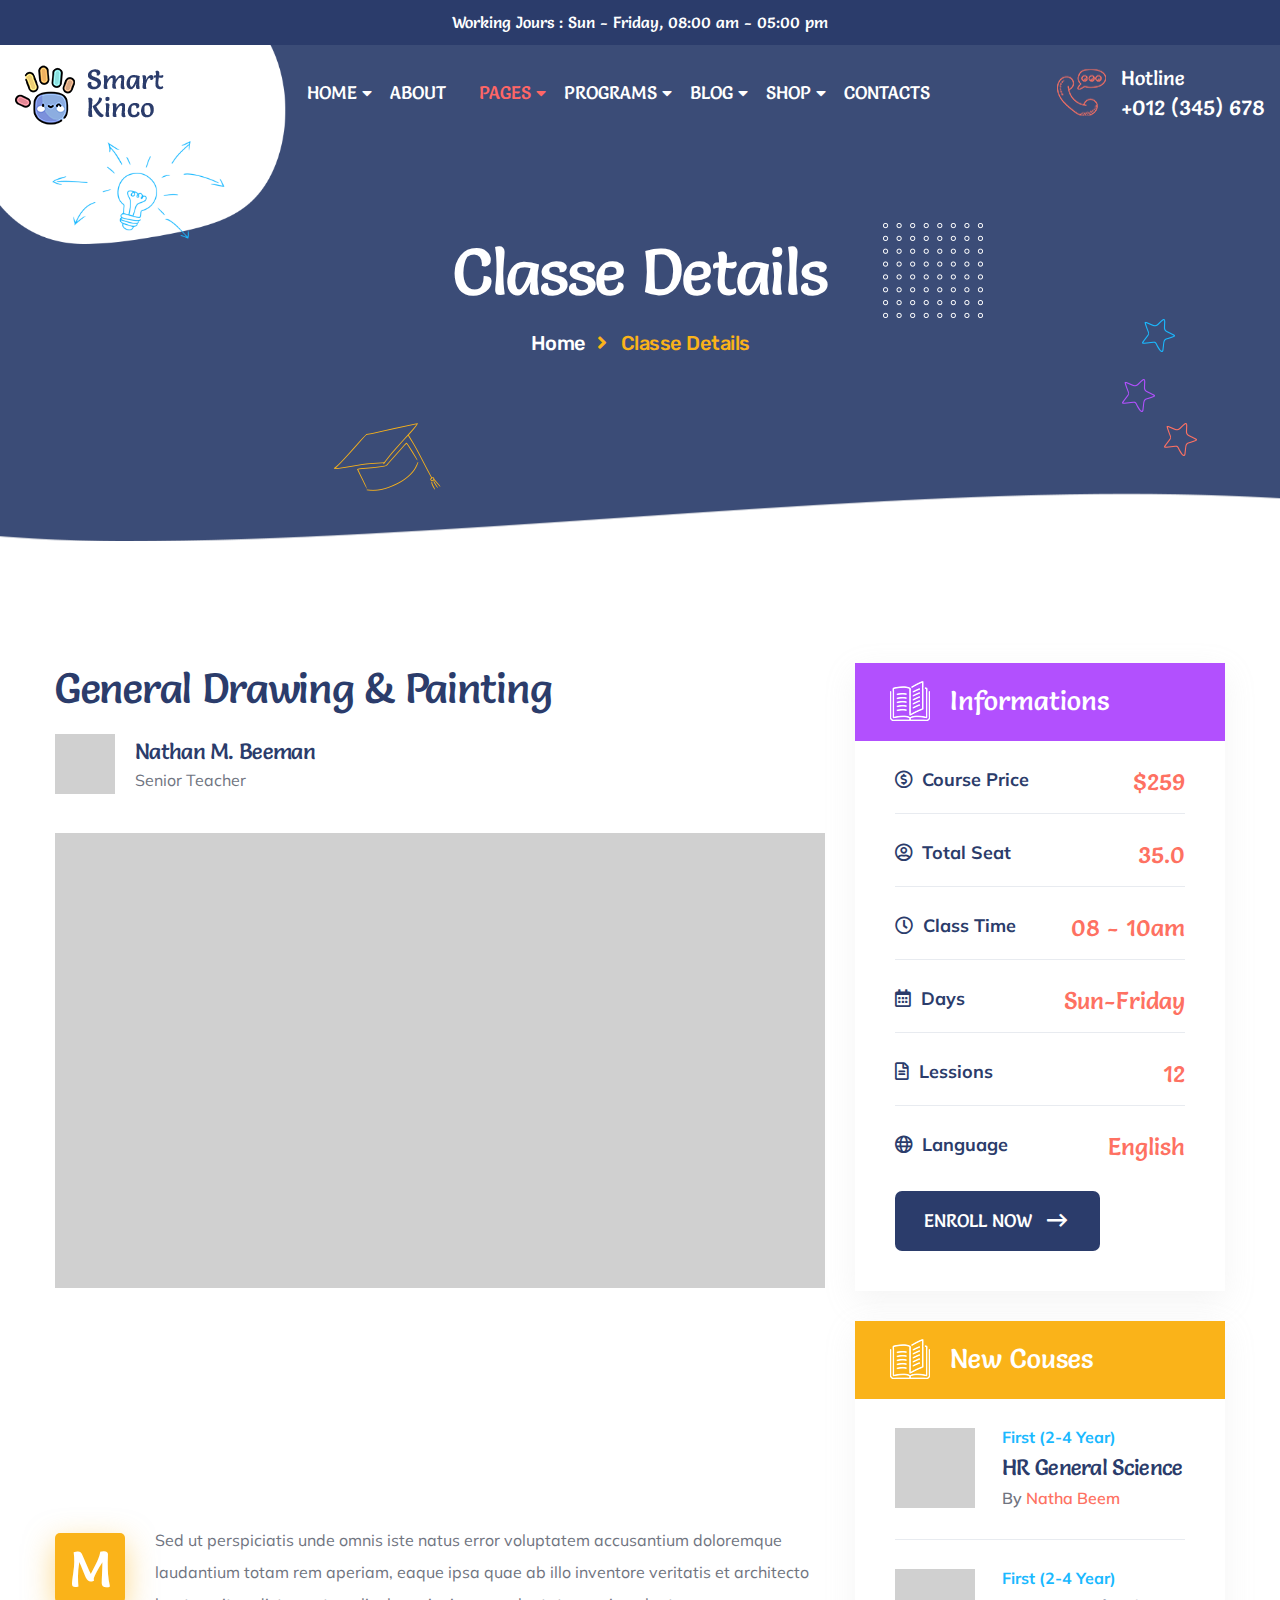
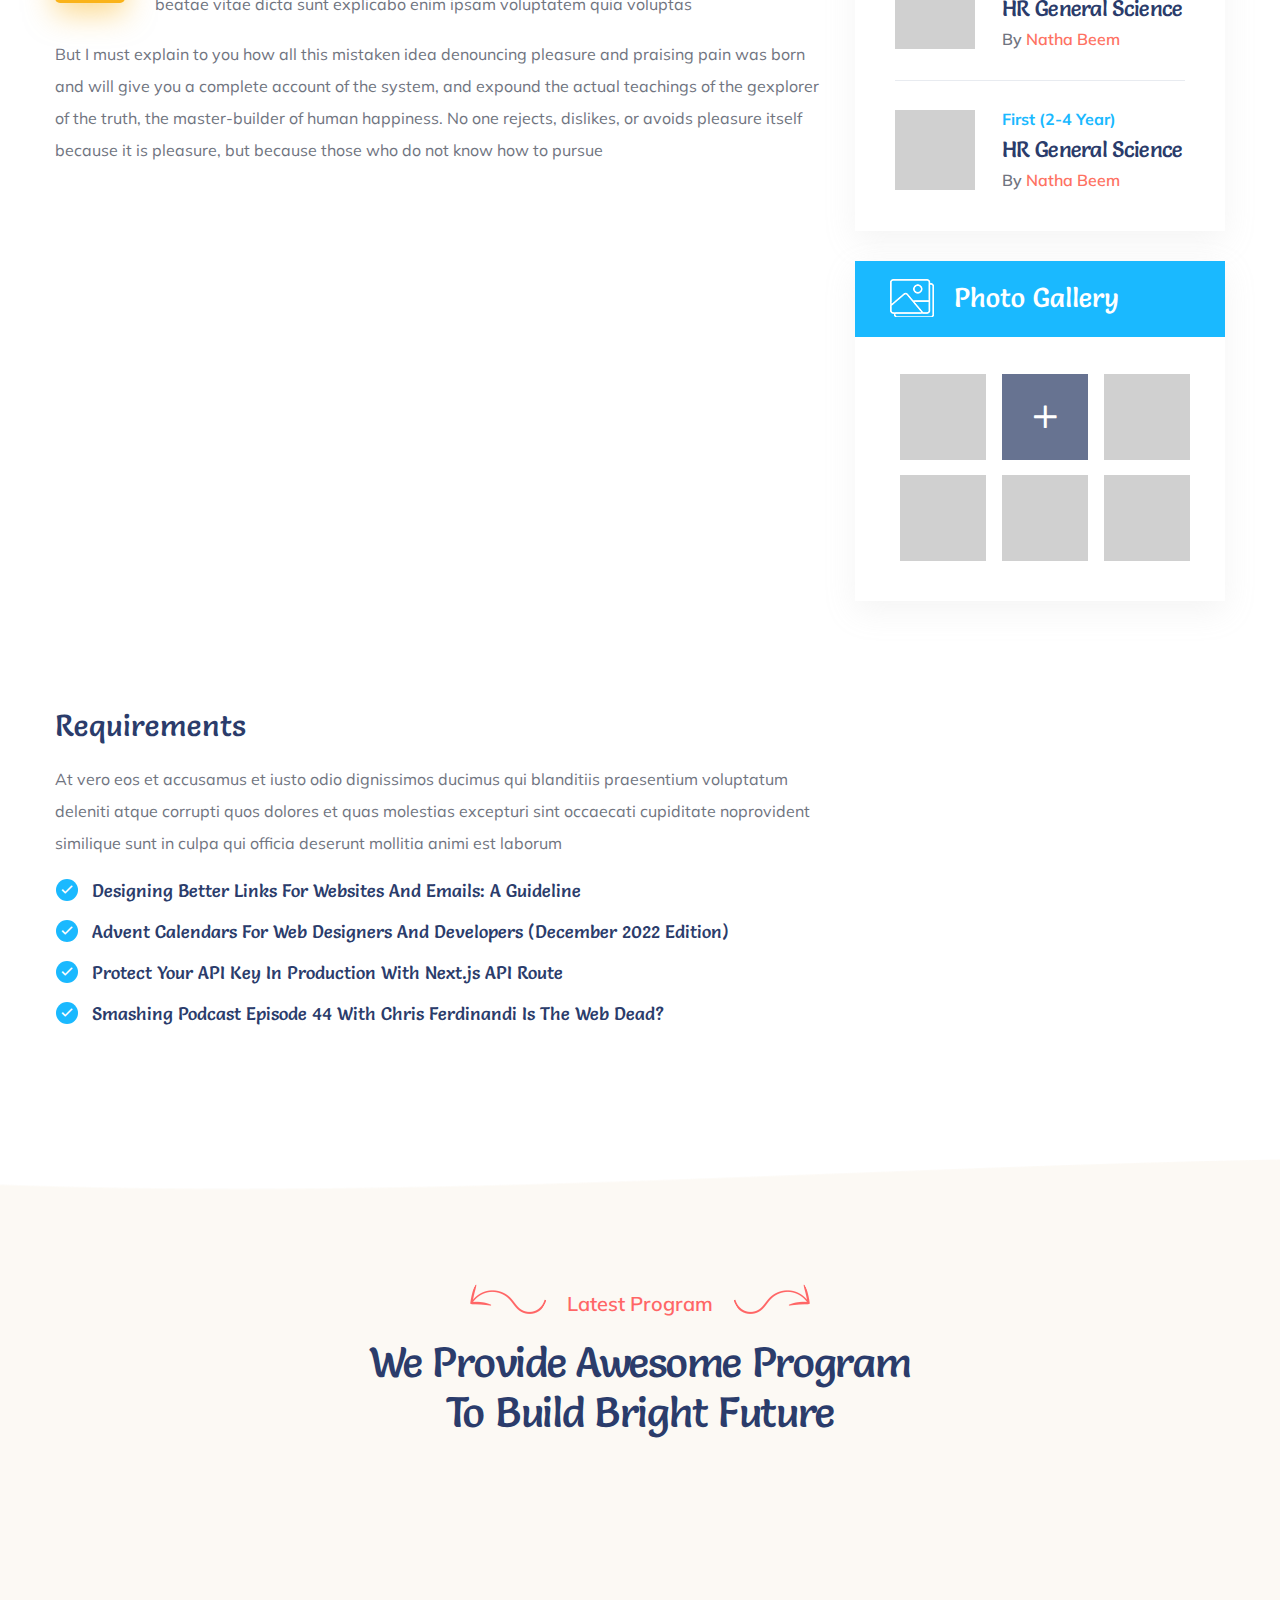
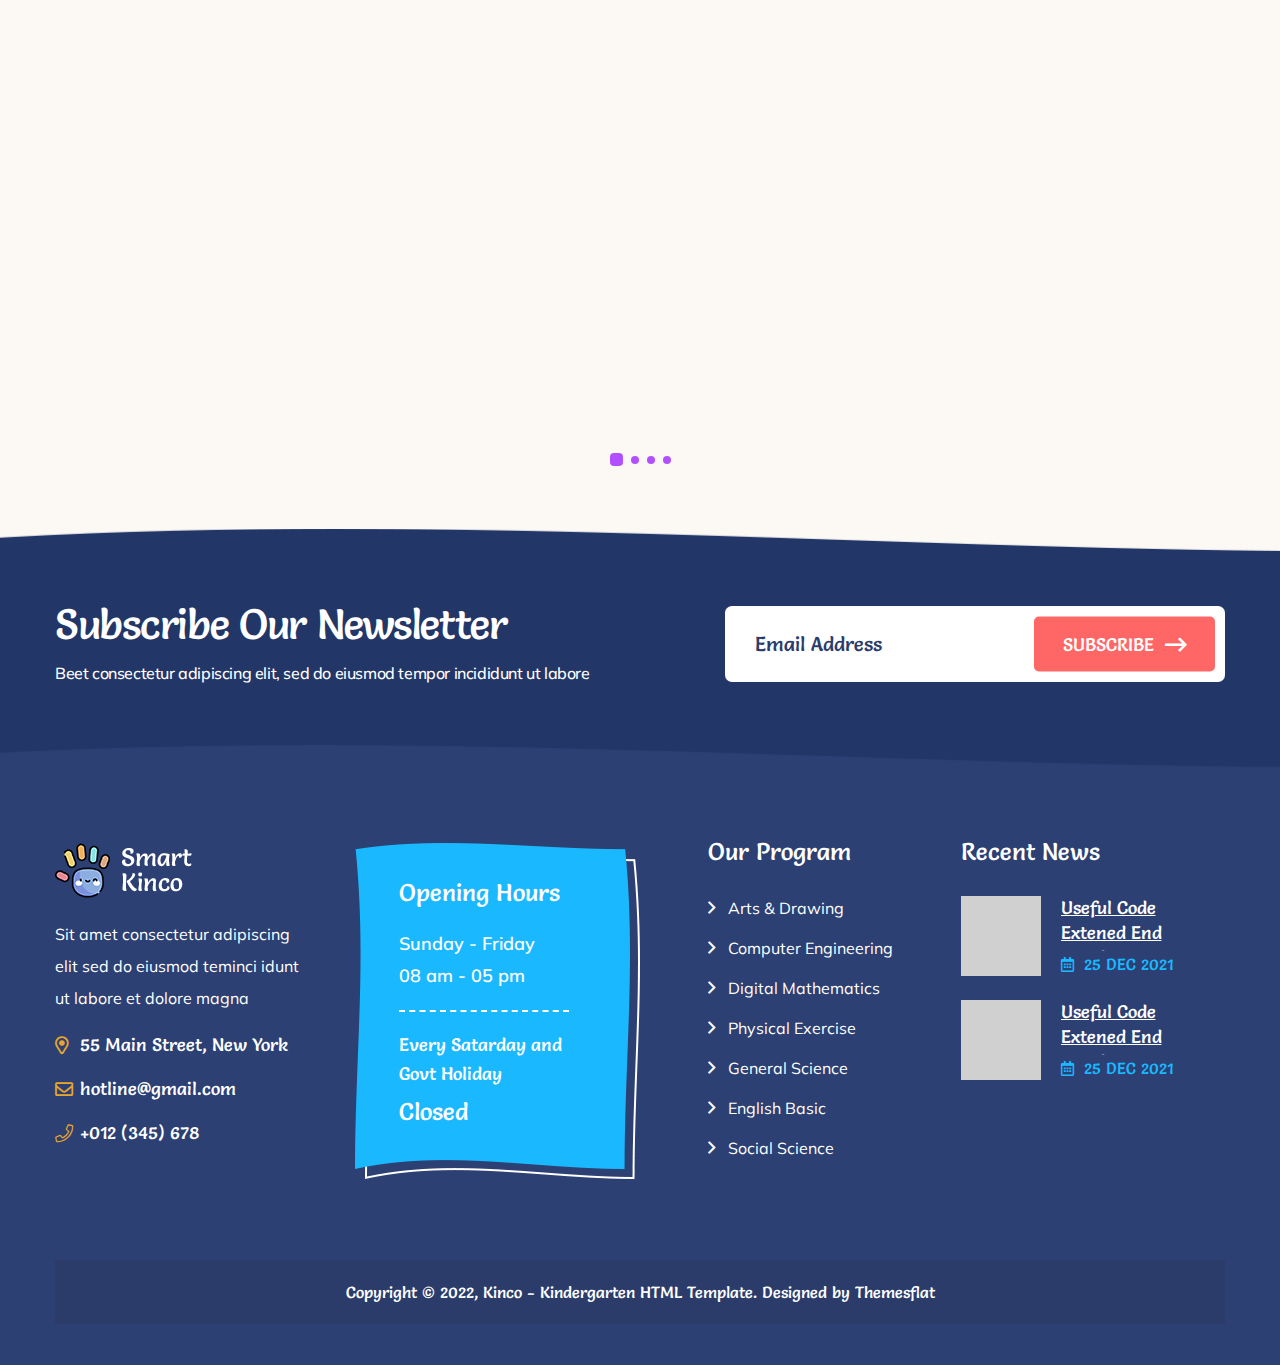
<file: classe-details.html>
<!DOCTYPE html>
<!--[if IE 8 ]><html class="ie" xmlns="http://www.w3.org/1999/xhtml" xml:lang="en-US" lang="en-US"> <![endif]-->
<!--[if (gte IE 9)|!(IE)]><!-->
<html xmlns="http://www.w3.org/1999/xhtml" xml:lang="en-US" lang="en-US">
<!--<![endif]-->

<head>
    <!-- Basic Page Needs -->
    <meta charset="utf-8">
    <!--[if IE]><meta http-equiv='X-UA-Compatible' content='IE=edge,chrome=1'><![endif]-->
    <title>Kinco - Kindergarten HTML Template</title>

    <meta name="author" content="themesflat.com">

    <!-- Mobile Specific Metas -->
    <meta name="viewport" content="width=device-width, initial-scale=1, maximum-scale=1">

    <!-- Theme Style -->
    <link rel="stylesheet" type="text/css" href="assets/css/style.css">

    <!-- Reponsive -->
    <link rel="stylesheet" type="text/css" href="assets/css/responsive.css">       

    <!-- Favicon and Touch Icons  -->
    <link rel="shortcut icon" href="assets/images/Favicon.png">
    <link rel="apple-touch-icon-precomposed" href="assets/images/Favicon.png">

</head>

<body class="header-fixed inner-page classes-details">

    <!-- Preloader 
    <div id="preload" class="preload">
        <div class="preload-logo"></div>
    </div>
-->
    <div id="wrapper">
        <div id="page" class="clearfix">
            <header id="header">
                <div class="top-bar">
                    <div class="inner jus-ct">
                        <p class="clr-pri-1">Working Jours : Sun - Friday, 08:00 am - 05:00 pm</p>
                    </div>
                </div>
                <div id="site-header">
                    <div class="container-fluid">
                        <div class="row">
                            <div class="col-md-12">
                                <div class="site-header-inner fx"> 
                                    <div id="site-logo" class="clearfix">
                                        <a href="index.html" class="logo">
                                            <img  src="assets/images/logo/logodark.png" alt="Kinco">
                                        </a>
                                    </div>
                                    <div class="btn-menu"><span></span></div>
                                    <div class="nav-wrap">
                                        <nav id="mainnav" class="mainnav st-2">
                                            <ul class="menu">
                                                <li class="menu-item-has-children">
                                                    <a href="#">HOME</a>
                                                    <ul class="sub-menu">
                                                        <li><a href="index.html">Home 01</a></li>
                                                        <li><a href="home2.html">Home 02</a></li>
                                                    </ul>
                                                </li>
                                                <li class="menu-item">
                                                    <a href="about.html">About</a>
                                                </li>
                                                <li class="menu-item-has-children current-menu-item">
                                                    <a>PAGES</a>
                                                    <ul class="sub-menu">
                                                        <li class="inner-menu-item"><a href="#">Teachers</a>
                                                            <ul class="sub-menu">
                                                                <li><a href="teacher.html">Teacher</a></li>
                                                                <li><a href="teacher-details.html">Teachers Details</a></li>
                                                            </ul>
                                                        </li>
                                                        <li class="inner-menu-item current-item"><a href="#">Classes</a>
                                                            <ul class="sub-menu">
                                                                <li><a href="classes.html">Classes</a></li>
                                                                <li class="inner-current-item"><a href="classe-details.html">Classes Details</a></li>
                                                            </ul>
                                                        </li>
                                                        <li class="inner-menu-item"><a href="#">Events</a>
                                                            <ul class="sub-menu">
                                                                <li><a href="events.html">Event</a></li>
                                                                <li><a href="event2.html">Event 2</a></li>
                                                                <li><a href="event-details.html">Events Details</a></li>
                                                            </ul>
                                                        </li>
                                                        <li><a href="calendar.html">Academic Calendar</a></li>
                                                        <li><a href="testimonials.html">testimonials</a></li> 
                                                        <li><a href="time-table.html">Time Table</a></li>           
                                                        <li><a href="gallery.html">gallery</a></li> 
                                                        <li><a href="pricing.html">pricing</a></li> 
                                                        <li><a href="faq.html">Faq</a></li>  
                                                    </ul>
                                                </li>
                                                <li class="menu-item-has-children">
                                                    <a>Programs</a>
                                                    <ul class="sub-menu">
                                                        <li><a href="program.html">Program</a></li>
                                                        <li><a href="program-details.html">program details</a></li>
                                                    </ul>
                                                </li>
                                                <li class="menu-item-has-children">
                                                    <a>BLOG</a>
                                                    <ul class="sub-menu">
                                                        <li><a href="blog-grid.html">blog grid</a></li>
                                                        <li><a href="blog-list.html">blog list</a></li>
                                                        <li><a href="blog-single.html">blog single</a></li>
                                                    </ul>
                                                </li>
                                                <li class="menu-item-has-children">
                                                    <a>SHOP</a>
                                                    <ul class="sub-menu">
                                                        <li><a href="shop.html">Shop</a></li>
                                                        <li><a href="shop-details.html">Shop Details</a></li>
                                                    </ul>
                                                </li>
                                                <li class="inner">
                                                    <a href="contact.html" >CONTACTS</a>
                                                </li>
                                            </ul>
                                            <!-- /.menu -->
                                        </nav>
                                    </div>
                                    <div class="header-right fx">
                                        <div id="header-search">
                                            <a href="#" class="search-box header-search-icon">
                                                <i class="far fa-search"></i>
                                            </a>
                                            <form role="search" method="get" class="header-search-form" action="#">
                                                <input type="text" value="" name="s" class="header-search-field" placeholder="Search...">
                                                <button type="submit" class="header-search-submit" title="Search"><i class="fa fa-search"></i></button>
                                            </form>
                                        </div>
                                        <div class="header-contact fx">
                                            <a href="#" class="menu-bar-right header-menu">
                                                <svg data-name="Hero Area" xmlns="http://www.w3.org/2000/svg" width="58" height="58" viewBox="0 0 58 58">
                                                    <defs>
                                                    <style>
                                                        .cls-1 {
                                                        fill: #b250fe;
                                                        }
                                                
                                                        .cls-1, .cls-2 {
                                                        fill-rule: evenodd;
                                                        }
                                                
                                                        .cls-2 {
                                                        fill: #fff;
                                                        }
                                                    </style>
                                                    </defs>
                                                    <g data-name="Menu Area">
                                                    <g id="Menu_bar" data-name="Menu bar">
                                                        <path id="Bg" class="cls-1" d="M7.853,2.283c14.9-3.89,29.969-1.4,43.467.819a7.923,7.923,0,0,1,5.735,5.422c3.111,14.141-.428,28.636-1.166,42.981a5.157,5.157,0,0,1-4.773,4.875c-13.49.568-23.463,3.285-41.787,0.9C5.948,56.807,2.348,54.2,1.9,51.7-0.683,37.877.2,23.508,2.194,8.757a8.71,8.71,0,0,1,5.66-6.473"/>
                                                        <path id="Bar" class="cls-2" d="M16,17H42a2,2,0,0,1,0,4H16A2,2,0,0,1,16,17Zm0,10H42a2,2,0,0,1,0,4H16A2,2,0,0,1,16,27Zm0,10H42a2,2,0,0,1,0,4H16A2,2,0,0,1,16,37Z"/>
                                                    </g>
                                                    </g>
                                                </svg>
                                            </a>

                                            <div class="inner-contact fx">
                                                <svg data-name="Hero Area" xmlns="http://www.w3.org/2000/svg" xmlns:xlink="http://www.w3.org/1999/xlink" width="49" height="47" viewBox="0 0 49 47">
                                                    <g data-name="Menu Area">
                                                    <g >
                                                        <image  width="49" height="47" xlink:href="[data-uri]"/>
                                                    </g>
                                                    </g>
                                                </svg>
                                                <ul>
                                                    <li class="clr-pri-2">Hotline</li>
                                                    <li class="clr-pri-2">+012 (345) 678</li>
                                                </ul>
                                            </div>
                                        </div>
                                        
                                    </div>
                                </div> 
                            </div>
                        </div>
                    </div>
                    <div id="sidebar2" class="side-menu__block">
                        <div class="side-menu__block-overlay custom-cursor__overlay"></div>
                        
                        <div class="inner-sidebar side-menu__block-inner fl-st-1">
                            <div class="side-menu__top justify-content-end">
                                <a href="#" class="side-menu__toggler side-menu__close-btn"><img src="assets/images/common/close.png" alt="images"></a>
                            </div>
                            <div class="wrap">
                                <div class="widget widget-quote">
                                    <div class="box-feature">
                                        <div class="inner">
                                            <img src="assets/images/post/post-quotes2.jpg" alt="Image">
                                            <div class="box-icon jus-ali-ct">
                                                <i class="far fa-quote-right"></i>
                                            </div>
                                        </div>
                                    </div>
                                    <div class="box-content">
                                        <h5 class="author clr-pri-2">Patrick D. Smith</h5>
                                        <p class="wrap f-rubik">
                                            Sit amet consectetur adipiscing elit sed do eiusmod tempor didunt ut labore et dolore magna
                                        </p>
                                    </div>
                                </div>
    
                                <div class="widget widget-search st-2">
                                    <h4 class="title-widget fl-ctm-1">Search<span class="ctm-inner"></span></h4>
                                    <div class="form-search-widget">
                                        <form action="#">
                                            <input type="text" placeholder="Search Here">
                                            <button><i class="fas fa-search"></i></button>
                                        </form>
                                    </div>
                                </div>
    
                                <div class="widget widget-category st-2">
                                    <h4 class="title-widget fl-ctm-1">category<span class="ctm-inner"></span></h4>
                                    <div class="list-category">
                                        <ul>
                                            <li class="fx"><span class="st wd-ctm">Arts &amp; Drawing</span><span class="st">05</span></li>
                                            <li class="fx"><span class="st wd-ctm">Basic Language</span><span class="st">02</span></li>
                                            <li class="fx"><span class="st wd-ctm">Graphics Design</span><span class="st">07</span></li>
                                            <li class="fx"><span class="st wd-ctm">Web Development</span><span class="st">04</span></li>
                                            <li class="fx"><span class="st wd-ctm">Lifestyle</span><span class="st">06</span></li>
                                            <li class="fx"><span class="st wd-ctm">GYM &amp; Gaming</span><span class="st">05</span></li>
                                            <li class="fx"><span class="st wd-ctm">Events &amp; Party</span><span class="st">05</span></li>
                                        </ul>
                                    </div>
                                </div>
    
                                <div class="widget widget-news st-2">
                                    <h4 class="title-widget fl-ctm-1">recent news<span class="ctm-inner"></span></h4>
                                    <ul class="list-news">
                                        <li class="fx">
                                            <img src="assets/images/thumbnails/widget1.jpg" alt="Image" class="feature">
                                            <ul class="box-content">
                                                <li><h6 class="title"><a href="blog-single.html">Bake Layers Accesilit Testing Supporte</a></h6></li>
                                                <li><a href="blog-single.html" class="fx meta-news clr-pri-4"><i class="far fa-calendar-alt"></i><span class="f-rubik">25 nov 2021</span></a></li>
                                            </ul>
                                        </li>
                                        <li class="fx">
                                            <img src="assets/images/thumbnails/widget2.jpg" alt="Image" class="feature">
                                            <ul class="box-content">
                                                <li><h6 class="title"><a href="blog-single.html">Bake Layers Accesilit Testin Supporte</a></h6></li>
                                                <li><a href="blog-single.html" class="fx meta-news clr-pri-4"><i class="far fa-calendar-alt"></i><span class="f-rubik">25 nov 2021</span></a></li>
                                            </ul>
                                        </li>
                                        <li class="fx">
                                            <img src="assets/images/thumbnails/widget3.jpg" alt="Image" class="feature">
                                            <ul class="box-content">
                                                <li><h6 class="title"><a href="blog-single.html">Bake Layers Accesilit Testin Supporte</a></h6></li>
                                                <li><a href="blog-single.html" class="fx meta-news clr-pri-4"><i class="far fa-calendar-alt"></i><span class="f-rubik">25 nov 2021</span></a></li>
                                            </ul>
                                        </li>
                                        <li class="fx">
                                            <img src="assets/images/thumbnails/widget4.jpg" alt="Image" class="feature">
                                            <ul class="box-content">
                                                <li><h6 class="title"><a href="blog-single.html">Bake Layers Accesilit Testin Supporte</a></h6></li>
                                                <li><a href="blog-single.html" class="fx meta-news clr-pri-4"><i class="far fa-calendar-alt"></i><span class="f-rubik">25 nov 2021</span></a></li>
                                            </ul>
                                        </li>
                                    </ul>
                                </div>
    
                                <div class="widget widget-tag st-2">
                                    <h4 class="title-widget fl-ctm-1">best tags<span class="ctm-inner"></span></h4>
                                    <ul class="list-tag">
                                        <li><a href="shop-details.html" class="f-rubik active">Technology</a></li>
                                        <li><a href="shop-details.html" class="f-rubik">service</a></li>
                                        <li><a href="shop-details.html" class="f-rubik">team</a></li>
                                        <li><a href="shop-details.html" class="f-rubik">solutions</a></li>
                                        <li><a href="shop-details.html" class="f-rubik">consultancy</a></li>
                                        <li><a href="shop-details.html" class="f-rubik">It Company</a></li>
                                        <li><a href="shop-details.html" class="f-rubik">agency</a></li>
                                    </ul>
                                </div>
    
                                <div class="widget widget-gallery st-2">
                                    <h4 class="title-widget fl-ctm-1">photo gallery<span class="ctm-inner"></span></h4>
                                    <div class="list-gallery fx">
                                        <div class="box-photo">
                                            <div class="overlay fx"><i class="fal fa-plus"></i></div>
                                            <img src="assets/images/thumbnails/widget5.jpg" alt="Image">
                                        </div>
                                        <div class="box-photo active">
                                            <div class="overlay fx"><i class="fal fa-plus"></i></div>
                                            <img src="assets/images/thumbnails/widget1.jpg" alt="Image">
                                        </div>
                                        <div class="box-photo">
                                            <div class="overlay fx"><i class="fal fa-plus"></i></div>
                                            <img src="assets/images/thumbnails/widget6.jpg" alt="Image">
                                        </div>
    
                                        <div class="box-photo">
                                            <div class="overlay fx"><i class="fal fa-plus"></i></div>
                                            <img src="assets/images/thumbnails/widget7.jpg" alt="Image">
                                        </div>
                                        <div class="box-photo">
                                            <div class="overlay fx"><i class="fal fa-plus"></i></div>
                                            <img src="assets/images/thumbnails/widget3.jpg" alt="Image">
                                        </div>
                                        <div class="box-photo">
                                            <div class="overlay fx"><i class="fal fa-plus"></i></div>
                                            <img src="assets/images/thumbnails/widget8.jpg" alt="Image">
                                        </div>
                                    </div>
                                </div>
                            </div>
                        </div><!--/inner-sidebar-->
                    </div>
                </div>
            </header>
            
            <section class="tf-page-title">
                <div class="overlay"></div>
                <div class="overlay-bg"></div>
                <img src="assets/images/background/img1innerpage.png" class="bg-inner1" alt="">
                <img src="assets/images/background/img2innerpage.png" class="bg-inner2" alt="">
                <img src="assets/images/background/img3innerpage.png" class="bg-inner3" alt="">
                <div class="container">
                    <div class="row">
                        <div class="col-12">
                            <div class="page-title inner">
                                <h1 class="title">Classe Details</h1>
                                <div class="breadcrumbs">
                                    <ul class="jus-ct">
                                        <li><a href="index.html" class="f-rubik">Home</a></li>
                                        <li><p class="breadcrumbs-inner f-rubik">Classe Details</p></li>
                                    </ul>
                                </div>
                            </div>
                        </div>
                    </div>
                </div>    
            </section>

            <section class="tf-section tf-classe-detail">
                <div class="container">
                    <div class="row">
                        <div class="col-xl-8 col-lg-8 col-md-12 col-12">
                            <article class="article tf-details">
                                <h2 class="heading">General Drawing & Painting</h2>
                                <div class="tf-img-box fx">
                                    <div class="image">
                                        <img src="assets/images/avata/comment5.jpg" alt="">
                                    </div>
                                    <div class="content">
                                        <h5>Nathan M. Beeman</h5>
                                        <p class="f-mulish">Senior Teacher</p>
                                    </div>
                                </div>
                                <div class="image m-b30 wow fadeInUp animated" data-wow-delay="0.3ms" data-wow-duration="1000ms">
                                    <img src="assets/images/common/sc-classe-details1.jpg" alt="">
                                </div>
                                <div class="inner-image fx">
                                    <div class="image wow fadeIn animated" data-wow-delay="0.3ms" data-wow-duration="1000ms"><img src="assets/images/common/sc-classe-details2.jpg" alt=""></div>
                                    <div class="image wow fadeIn animated" data-wow-delay="0.3ms" data-wow-duration="1000ms"><img src="assets/images/common/sc-classe-details3.jpg" alt=""></div>
                                </div>
                                <div class="teacher-desc">
                                    <ul class="fx m-b17">
                                        <li class="style"><span>M</span></li>
                                        <li><span class="f-mulish">Sed ut perspiciatis unde omnis iste natus error voluptatem accusantium doloremque laudantium totam rem aperiam, 
                                            eaque ipsa quae ab illo inventore veritatis et architecto beatae vitae dicta sunt explicabo enim ipsam voluptatem quia voluptas</span></li>
                                    </ul>
                                </div>
                                <p class="f-mulish">But I must explain to you how all this mistaken idea denouncing pleasure and praising pain was born and will give you a complete account of the system, 
                                    and expound the actual teachings of the gexplorer of the truth, the master-builder of human happiness. 
                                    No one rejects, dislikes, or avoids pleasure itself because it is pleasure, but because those who do not know how to pursue</p>
                                <div class="image m-t40 wow fadeIn animated" data-wow-delay="0.3ms" data-wow-duration="1000ms">
                                    <img src="assets/images/common/sc-classe-details4.jpg" alt="">
                                </div>
                                <div class="wrap m-t30">
                                    <h3 class="title">Requirements</h3>
                                    <p class="f-mulish">At vero eos et accusamus et iusto odio dignissimos ducimus qui blanditiis praesentium voluptatum deleniti atque corrupti quos dolores et quas molestias excepturi 
                                        sint occaecati cupiditate noprovident similique sunt in culpa qui officia deserunt mollitia animi est laborum</p>
                                    <ul class="list">
                                        <li><span>Designing Better Links For Websites And Emails: A Guideline</span></li>
                                        <li><span>Advent Calendars For Web Designers And Developers (December 2022 Edition)</span></li>
                                        <li><span>Protect Your API Key In Production With Next.js API Route</span></li>
                                        <li><span>Smashing Podcast Episode 44 With Chris Ferdinandi Is The Web Dead?</span></li>
                                    </ul>
                                </div>
                            </article>
                        </div>
                        <div class="col-xl-4 col-lg-4 col-md-12 col-12">
                            <div id="sidebar" class="classe-details p-t17 wow fadeInRight animated" data-wow-delay="0.3ms" data-wow-duration="1000ms">
                                <div class="widget widget-infor-details">
                                    <h4 class="title-widget bg-style1"><svg xmlns="http://www.w3.org/2000/svg" xmlns:xlink="http://www.w3.org/1999/xlink" width="40" height="40" viewBox="0 0 40 40">
                                        <image width="40" height="40" xlink:href="[data-uri]"/>
                                      </svg>
                                      Informations</h4>
                                    <div class="inner-infor">
                                        <ul>
                                            <li>
                                                <span><i class="fal fa-usd-circle"></i>Course Price</span>
                                                <span class="style">$259</span>
                                            </li>
                                            <li>
                                                <span><i class="fal fa-user-circle"></i>Total Seat</span>
                                                <span class="style">35.0</span>
                                            </li>
                                            <li>
                                                <span><i class="fal fa-clock"></i>Class Time</span>
                                                <span class="style">08 - 10am</span>
                                            </li>
                                            <li>
                                                <span><i class="far fa-calendar-alt"></i>Days</span>
                                                <span class="style">Sun-Friday</span>
                                            </li>
                                            <li>
                                                <span><i class="far fa-file-alt"></i>Lessions</span>
                                                <span class="style">12</span>
                                            </li>
                                            <li>
                                                <span><i class="far fa-globe"></i>Language</span>
                                                <span class="style">English</span>
                                            </li>
                                        </ul>   
                                        <a href="contact.html" class="fl-btn st-1">
                                            <span class="inner">Enroll Now</span>
                                        </a>     
                                    </div>
                                </div>
                                <div class="widget new-couses">
                                    <h4 class="title-widget bg-style2"><svg xmlns="http://www.w3.org/2000/svg" xmlns:xlink="http://www.w3.org/1999/xlink" width="40" height="40" viewBox="0 0 40 40">
                                        <image width="40" height="40" xlink:href="[data-uri]"/>
                                      </svg>
                                      New Couses</h4>
                                      <ul class="inner-infor">
                                        <li class="fx">
                                            <img src="assets/images/thumbnails/widget1.jpg" alt="Image" class="feature">
                                            <ul class="box-content">
                                                <li class="couses">First (2-4 Year)</li>
                                                <li><h5><a href="blog-single.html">HR General Science</a></h5></li>
                                                <li class="user"><span>By</span><a href="#">Natha Beem</a></li>
                                            </ul>
                                        </li>
                                        <li class="fx">
                                            <img src="assets/images/thumbnails/widget12.jpg" alt="Image" class="feature">
                                            <ul class="box-content">
                                                <li class="couses">First (2-4 Year)</li>
                                                <li><h5><a href="blog-single.html">HR General Science</a></h5></li>
                                                <li class="user"><span>By</span><a href="#">Natha Beem</a></li>
                                            </ul>
                                        </li>
                                        <li class="fx">
                                            <img src="assets/images/thumbnails/widget13.jpg" alt="Image" class="feature">
                                            <ul class="box-content">
                                                <li class="couses">First (2-4 Year)</li>
                                                <li><h5><a href="blog-single.html">HR General Science</a></h5></li>
                                                <li class="user"><span>By</span><a href="#">Natha Beem</a></li>
                                            </ul>
                                        </li>
                                    </ul> 
                                </div>    
                                <div class="widget widget-gallery">
                                    <h4 class="title-widget bg-style3"><svg xmlns="http://www.w3.org/2000/svg" xmlns:xlink="http://www.w3.org/1999/xlink" width="44" height="38" viewBox="0 0 44 38">
                                        <image  width="44" height="38" xlink:href="[data-uri]"/>
                                      </svg>                                      
                                      Photo Gallery</h4>
                                    <div class="inner-infor list-gallery fx">
                                        <div class="box-photo">
                                            <div class="overlay fx"><i class="fal fa-plus"></i></div>
                                            <img src="assets/images/thumbnails/widget5.jpg" alt="Image">
                                        </div>
                                        <div class="box-photo active">
                                            <div class="overlay fx"><i class="fal fa-plus"></i></div>
                                            <img src="assets/images/thumbnails/widget1.jpg" alt="Image">
                                        </div>
                                        <div class="box-photo">
                                            <div class="overlay fx"><i class="fal fa-plus"></i></div>
                                            <img src="assets/images/thumbnails/widget6.jpg" alt="Image">
                                        </div>

                                        <div class="box-photo">
                                            <div class="overlay fx"><i class="fal fa-plus"></i></div>
                                            <img src="assets/images/thumbnails/widget7.jpg" alt="Image">
                                        </div>
                                        <div class="box-photo">
                                            <div class="overlay fx"><i class="fal fa-plus"></i></div>
                                            <img src="assets/images/thumbnails/widget3.jpg" alt="Image">
                                        </div>
                                        <div class="box-photo">
                                            <div class="overlay fx"><i class="fal fa-plus"></i></div>
                                            <img src="assets/images/thumbnails/widget8.jpg" alt="Image">
                                        </div>
                                    
                                </div>
                                </div>
                            </div>
                        </div>
                    </div>
                </div>
            </section>

            <section class="tf-section tf-courses">
                <div class="container">
                    <div class="row">
                        <div class="col-12">
                            <div class="title-heading st-3">
                                <div class="sub-heading clr-pri-3 f-mulish">
                                    <svg  xmlns="http://www.w3.org/2000/svg" xmlns:xlink="http://www.w3.org/1999/xlink" width="77" height="30" viewBox="0 0 77 30">
                                        <g>
                                          <image width="77" height="30" xlink:href="[data-uri]"/>
                                        </g>
                                    </svg>
                                    <span class="inner-sub st-1">Latest Program</span>
                                    <svg  xmlns="http://www.w3.org/2000/svg" xmlns:xlink="http://www.w3.org/1999/xlink" width="77" height="30" viewBox="0 0 77 30">
                                        <g>
                                          <image width="77" height="30" xlink:href="[data-uri]"/>
                                        </g>
                                    </svg>
                                </div>
                                <h2 class="title clr-pri-2">We Provide Awesome Program
                                    To Build Bright Future</h2>
                            </div>
                        </div>
                        <div class="col-12">
                            <div class="slider-courses">
                                <div class="themesflat-carousel clearfix" data-margin="30" data-item="3" data-item2="3" data-item3="2" data-item4="1" data-auto="false" data-nav="true" data-loop="true">
                                    <div class="owl-carousel owl-theme none">
                                        <div data-dot="" class="item-courses wow fadeIn animated" data-wow-delay="0.3ms" data-wow-duration="1300ms">
                                            <div class="box-feature">
                                                <img src="assets/images/common/slider-courses-1.jpg" alt="Image">
                                            </div>
                                            <div class="box-content">
                                                <div class="box-wrap">
                                                    <h4 class="title"><a href="#">Drawing & Painting</a></h4>
                                                    <p class="sub f-mulish">Consectetur adipiscing elit seds eiusmo tempor incide</p>
                                                </div>
                                                <ul>
                                                    <li><i class="far fa-user-graduate clr-pri-5"></i>4-6 Years</li>
                                                    <li><i class="far fa-book clr-pri-6"></i>5 Class</li>
                                                    <li><i class="fal fa-usd-circle clr-pri-3"></i>$259.95</li>
                                                    <li><i class="far fa-clock clr-pri-8"></i>6 Months</li>
                                                </ul>
                                            </div>
                                        </div>
                                        <div data-dot="" class="item-courses wow fadeIn animated" data-wow-delay="0.3ms" data-wow-duration="1300ms">
                                            <div class="box-feature">
                                                <img src="assets/images/common/slider-courses-2.jpg" alt="Image">
                                            </div>
                                            <div class="box-content">
                                                <div class="box-wrap">
                                                    <h4 class="title"><a href="#">Computer Learning</a></h4>
                                                    <p class="sub f-mulish">Consectetur adipiscing elit seds eiusmo tempor incide</p>
                                                </div>
                                                <ul>
                                                    <li><i class="far fa-user-graduate clr-pri-5"></i>4-6 Years</li>
                                                    <li><i class="far fa-book clr-pri-6"></i>5 Class</li>
                                                    <li><i class="fal fa-usd-circle clr-pri-3"></i>$259.95</li>
                                                    <li><i class="far fa-clock clr-pri-8"></i>6 Months</li>
                                                </ul>
                                            </div>
                                        </div>
                                        <div data-dot="" class="item-courses wow fadeIn animated" data-wow-delay="0.3ms" data-wow-duration="1300ms">
                                            <div class="box-feature">
                                                <img src="assets/images/common/slider-courses-3.jpg" alt="Image">
                                            </div>
                                            <div class="box-content">
                                                <div class="box-wrap">
                                                    <h4 class="title"><a href="#">Basic English JR</a></h4>
                                                    <p class="sub f-mulish">Consectetur adipiscing elit seds eiusmo tempor incide</p>
                                                </div>
                                                <ul>
                                                    <li><i class="far fa-user-graduate clr-pri-5"></i>4-6 Years</li>
                                                    <li><i class="far fa-book clr-pri-6"></i>5 Class</li>
                                                    <li><i class="fal fa-usd-circle clr-pri-3"></i>$259.95</li>
                                                    <li><i class="far fa-clock clr-pri-8"></i>6 Months</li>
                                                </ul>
                                            </div>
                                        </div>
                                        <div data-dot="" class="item-courses wow fadeIn animated" data-wow-delay="0.3ms" data-wow-duration="1300ms">
                                            <div class="box-feature">
                                                <img src="assets/images/common/slider-courses-2.jpg" alt="Image">
                                            </div>
                                            <div class="box-content">
                                                <div class="box-wrap">
                                                    <h4 class="title"><a href="#">Computer Learning</a></h4>
                                                    <p class="sub f-mulish">Consectetur adipiscing elit seds eiusmo tempor incide</p>
                                                </div>
                                                <ul>
                                                    <li><i class="far fa-user-graduate clr-pri-5"></i>4-6 Years</li>
                                                    <li><i class="far fa-book clr-pri-6"></i>5 Class</li>
                                                    <li><i class="fal fa-usd-circle clr-pri-3"></i>$259.95</li>
                                                    <li><i class="far fa-clock clr-pri-8"></i>6 Months</li>
                                                </ul>
                                            </div>
                                        </div>
                                    </div>
                                </div><!--/.themesflat-carousel-->
                            </div>
                        </div>
                    </div>
                </div>
            </section>

            <footer id="footer">
                <section class="tf-subcribe">
                    <div class="container">
                        <div class="row">
                            <div class="col-lg-6 col-md-12 col-12">
                                <div class="subcribe-wp">
                                    <h2 class="title">Subscribe Our Newsletter</h2>
                                    <p class="sub f-mulish">Beet consectetur adipiscing elit, sed do eiusmod tempor incididunt ut labore</p>
                                </div>
                            </div>
                            <div class="col-lg-6 col-md-12 col-12">
                                <div class="subcribe-form fx" id="subscribe-form">
                                    <form action="#">
                                        <input type="email" id="subscribe-email" placeholder="Email Address">
                                        <button class="fl-btn st-7" id="subscribe-button"><span class="inner">Subscribe</span></button>
                                    </form>
                                </div>
                            </div>
                        </div>
                    </div>
                </section>
                <div class="footer-inner">
                    <div class="container">
                        <div class="row">
                            <div class="col-12">
                                <div class="widget-footer">
                                    <div class="widget widget-logo">
                                        <div class="logo-bottom" id="logo-footer">
                                            <a href="index.html"><img src="assets/images/logo/logofootert.png" alt="kinco"></a>
                                        </div>
                                        <p class="wrap f-mulish">Sit amet consectetur adipiscing elit sed do eiusmod teminci idunt ut labore et dolore magna</p>
                                        <div class="list-contact">
                                            <ul>
                                                <li class="fx"><span><i class="far fa-map-marker-alt"></i> 55 Main Street, New York</span></li>
                                                <li class="fx"><a href="mailto:hotline@gmail.com"><i class="far fa-envelope"></i> hotline@gmail.com</a></li>
                                                <li class="fx"><a href="tel:012345678"><i class="fal fa-phone"></i> +012 (345) 678</a></li>
                                            </ul>
                                        </div>
                                    </div>
                                    <div class="widget widget-business">
                                       <div class="inner">
                                            <div class="op-time">
                                                <h4 class="title-widget">opening hours</h4>
                                                <ul>
                                                    <li><span class="f-mulish">Sunday - Friday</span></li>
                                                    <li><span class="f-mulish">08 am - 05 pm</span></li>
                                                </ul>
                                            </div>
                                            <div class="cls-time">
                                                <p>Every Satarday and Govt Holiday</p>
                                                <h4 class="title-widget">closed</h4>
                                            </div>
                                       </div>
                                    </div>
                                    <div class="widget widget-link">
                                        <h4 class="title-widget">Our Program</h4>
                                        <ul class="list-link">
                                            <li class="fx"><a href="program.html" class="wd-ctm f-mulish">Arts & Drawing</a></li>
                                            <li class="fx"><a href="program.html" class="wd-ctm f-mulish">Computer Engineering </a></li>
                                            <li class="fx"><a href="program.html" class="wd-ctm f-mulish">Digital Mathematics</a></li>
                                            <li class="fx"><a href="program.html" class="wd-ctm f-mulish">Physical Exercise</a></li>
                                            <li class="fx"><a href="program.html" class="wd-ctm f-mulish">General Science</a></li>
                                            <li class="fx"><a href="program.html" class="wd-ctm f-mulish">English Basic</a></li>
                                            <li class="fx"><a href="program.html" class="wd-ctm f-mulish">Social Science</a></li>
                                        </ul>
                                    </div>
                                    <div class="widget widget-news st-3">
                                        <h4 class="title-widget">recent news</h4>
                                        <ul class="list-news">
                                            <li class="fx">
                                                <img src="assets/images/thumbnails/widget9.jpg" alt="Image" class="feature">
                                                <ul class="box-content">
                                                    <li><h6 class="title"><a href="blog-grid.html">Useful Code Extened End Developers</a></h6></li>
                                                    <li><a href="blog-grid.html" class="fx meta-news clr-pri-6"><i class="far fa-calendar-alt"></i>25 dec 2021</a></li>
                                                </ul>
                                            </li>
                                            <li class="fx">
                                                <img src="assets/images/thumbnails/widget10.jpg" alt="Image" class="feature">
                                                <ul class="box-content">
                                                    <li><h6 class="title"><a href="blog-grid.html">Useful Code Extened End Developers</a></h6></li>
                                                    <li><a href="blog-grid.html" class="fx meta-news clr-pri-6"><i class="far fa-calendar-alt"></i>25 dec 2021</a></li>
                                                </ul>
                                            </li>
                                        </ul>
                                    </div>
                                </div>
                            </div>
                            <div class="col-12">
                                <div class="footer-bottom jus-ct">
                                    <p class="copy-right">Copyright © 2022, Kinco - Kindergarten HTML Template. Designed by <a href="https://themeforest.net/user/themesflat/portfolio">Themesflat</a></p>
                                </div>
                            </div>
                        </div>
                    </div>
                </div>
            </footer>
    </div>
    </div>
    <!-- /#wrapper -->

    <a id="scroll-top"></a>

    <!-- Javascript -->
    <script src="assets/js/jquery.min.js"></script>
    <script src="assets/js/plugin.js"></script>
    <script src="assets/js/owl.carousel.min.js"></script>
    <script src="assets/js/owl.carousel2.thumbs.js"></script>
    <script src="assets/js/main.js"></script>
    <script src="assets/js/shortcodes.js"></script>
    <script src="assets/js/wow.min.js"></script>
    <script src="assets/js/jquery.magnific-popup.min.js"></script>
</body>

</html>
</file>
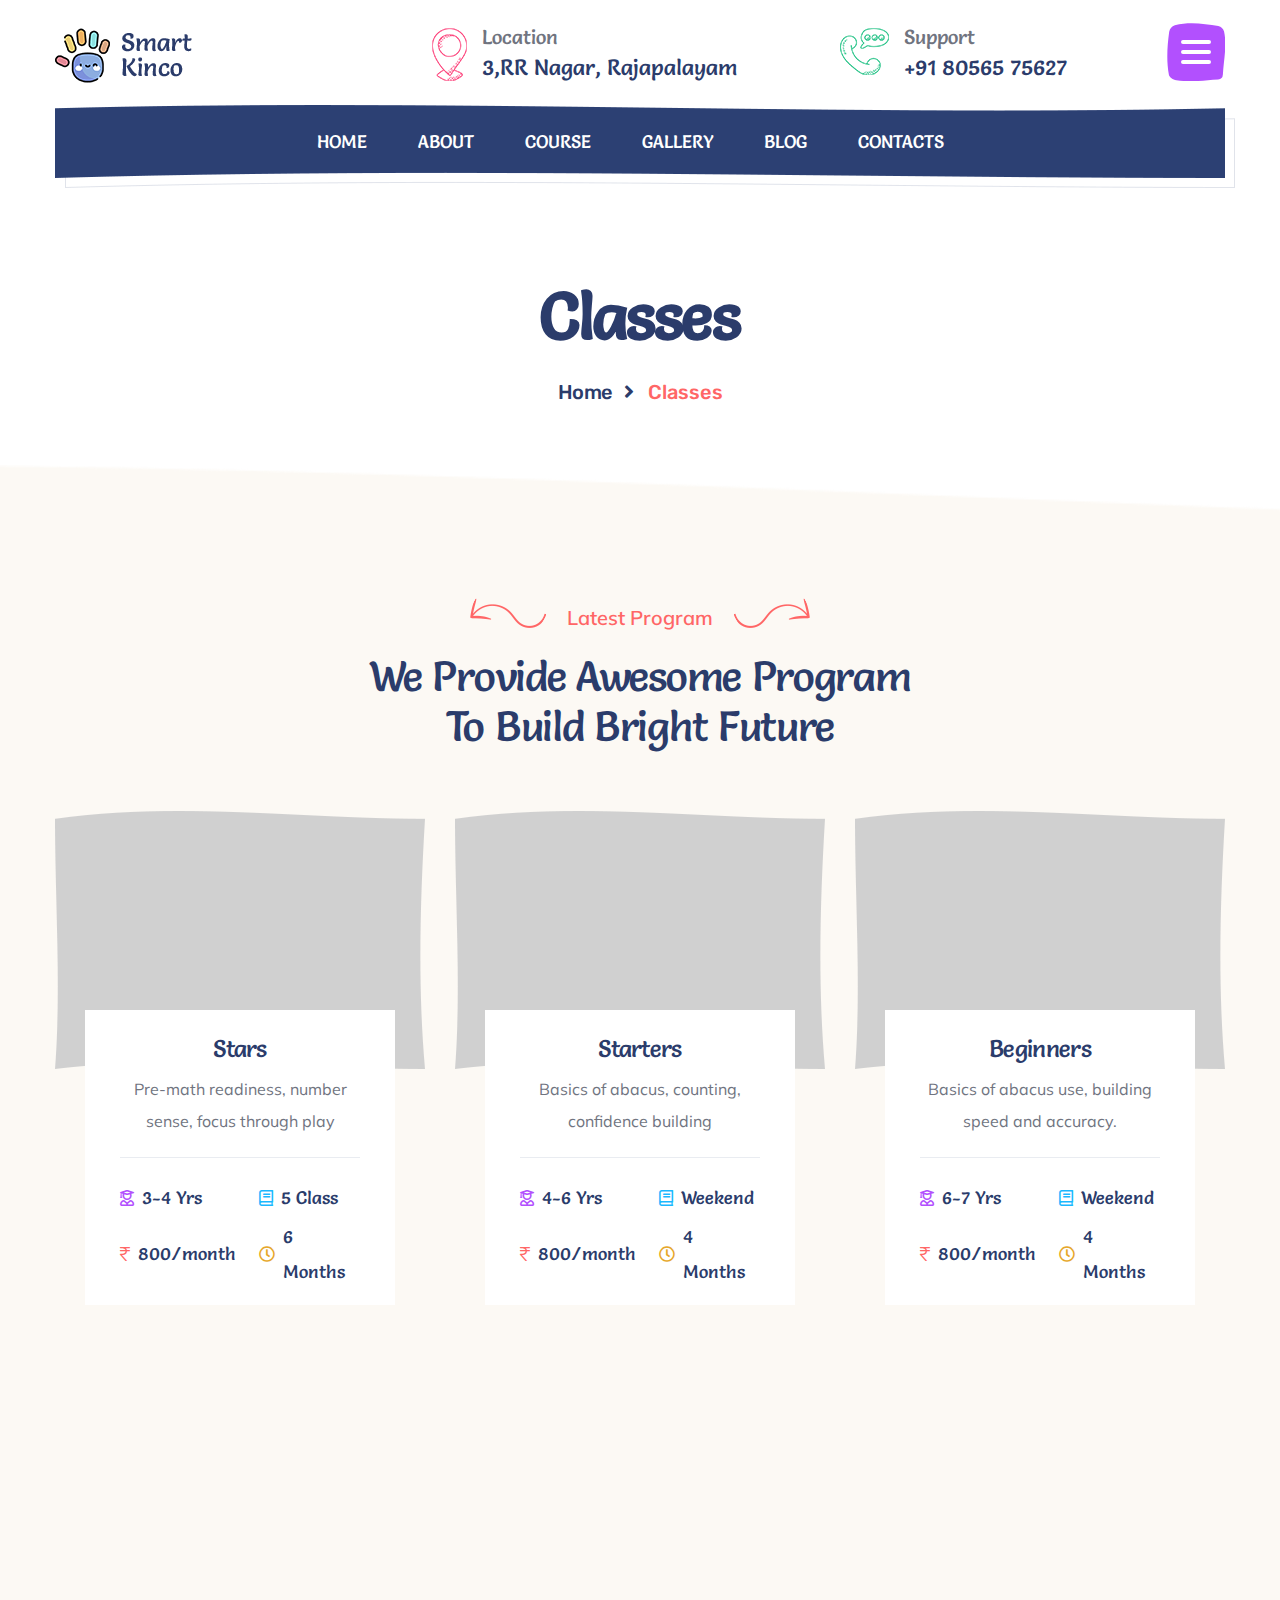
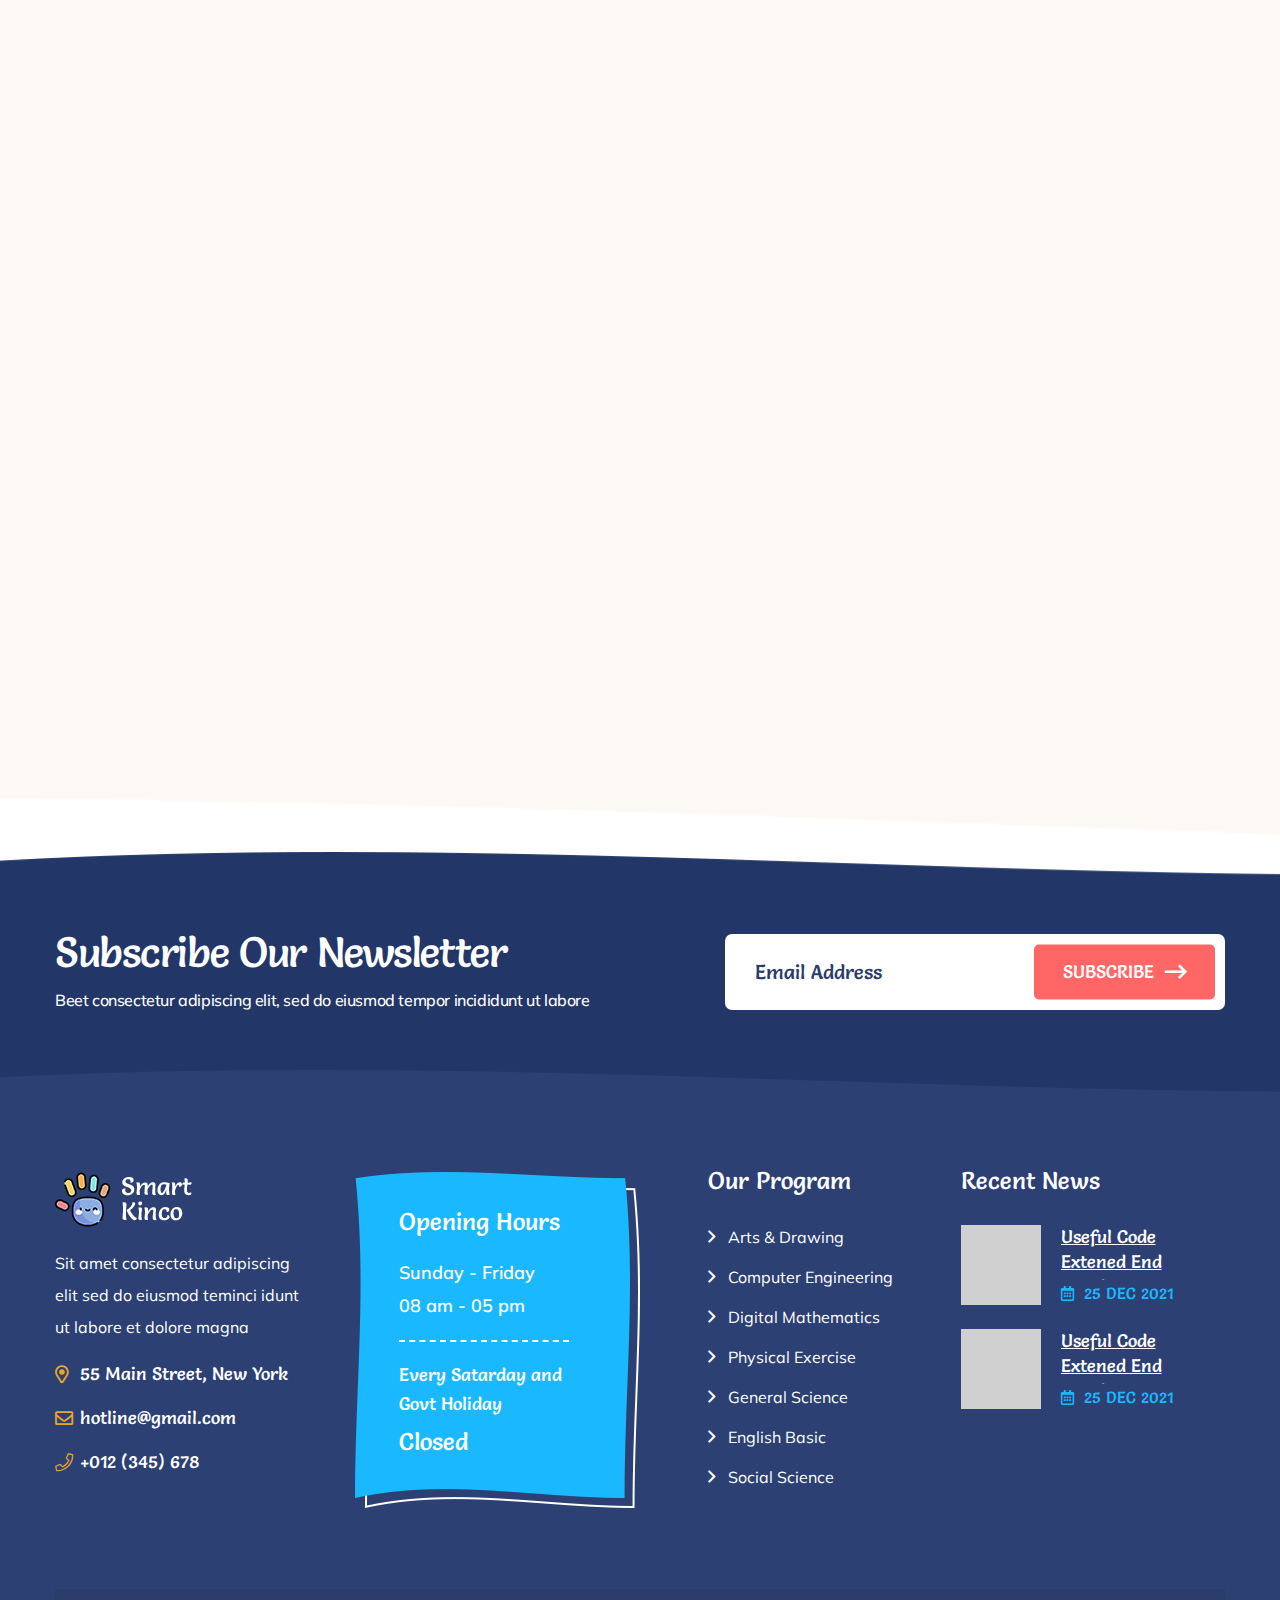
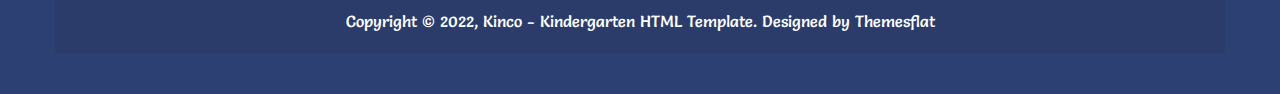
<file: classes.html>
<!DOCTYPE html>
<!--[if IE 8 ]><html class="ie" xmlns="http://www.w3.org/1999/xhtml" xml:lang="en-US" lang="en-US"> <![endif]-->
<!--[if (gte IE 9)|!(IE)]><!-->
<html xmlns="http://www.w3.org/1999/xhtml" xml:lang="en-US" lang="en-US">
<!--<![endif]-->

<head>
    <!-- Basic Page Needs -->
    <meta charset="utf-8">
    <!--[if IE]><meta http-equiv='X-UA-Compatible' content='IE=edge,chrome=1'><![endif]-->
    <title>Kinco - Kindergarten HTML Template</title>

    <meta name="author" content="themesflat.com">

    <!-- Mobile Specific Metas -->
    <meta name="viewport" content="width=device-width, initial-scale=1, maximum-scale=1">

    <!-- Theme Style -->
    <link rel="stylesheet" type="text/css" href="assets/css/style.css">

    <!-- Reponsive -->
    <link rel="stylesheet" type="text/css" href="assets/css/responsive.css">       

    <!-- Favicon and Touch Icons  -->
    <link rel="shortcut icon" href="assets/images/Favicon.png">
    <link rel="apple-touch-icon-precomposed" href="assets/images/Favicon.png">

</head>

<style>
   .page-title.inner {
    text-align: center;
    padding: 40px 0;
}

.page-title.inner .title {
    font-weight: 700;
    margin-top: 20%;
}



</style>
<body class="counter-scroll header-fixed main">

    <!-- Preloader 
    <div id="preload" class="preload">
        <div class="preload-logo"></div>
    </div>
-->
   <div id="wrapper">
        <div id="page" class="clearfix">
            <header id="site-header" class="header_main">
                <div class="container">
                    <div class="row">
                        <div class="col-xl-12 col-lg-12 col-md-6 col-sm-6 col-6">
                            <div class="top-bar-2 fx">
                                <div id="site-logo" class="clearfix">
                                    <a href="index.html" class="logo st-2">
                                        <img  src="assets/images/logo/logodark-2.png" alt="Kinco">
                                    </a>
                                </div>
                                <div class="header-contact fx">
                                    <div class="inner-contact fx">
                                        <svg data-name="Hero Area" xmlns="http://www.w3.org/2000/svg" xmlns:xlink="http://www.w3.org/1999/xlink" width="35" height="53" viewBox="0 0 35 53">
                                            <g id="Address">
                                              <image id="map-pin" width="35" height="53" xlink:href="[data-uri]"/>
                                            </g>
                                        </svg>
                                        <ul>
                                            <li class="clr-pri-4">Location</li>
                                            <li class="clr-pri-2"> 3,RR Nagar, Rajapalayam</li>
                                        </ul>
                                    </div>

                                    <div class="inner-contact fx">
                                        <svg data-name="Hero Area" xmlns="http://www.w3.org/2000/svg" xmlns:xlink="http://www.w3.org/1999/xlink" width="49" height="47" viewBox="0 0 49 47">
                                            <g >
                                              <image  width="49" height="47" xlink:href="[data-uri]"/>
                                            </g>
                                        </svg>
                                        <ul>
                                            <li class="clr-pri-4">Support</li>
                                            <li class="clr-pri-2">+91 80565 75627
</li>
                                        </ul>
                                    </div>
                                    <a href="#" class="menu-bar-right header-menu">
                                        <svg data-name="Hero Area" xmlns="http://www.w3.org/2000/svg" width="58" height="58" viewBox="0 0 58 58">
                                            <defs>
                                            <style>
                                                .cls-1 {
                                                fill: #b250fe;
                                                }
                                        
                                                .cls-1, .cls-2 {
                                                fill-rule: evenodd;
                                                }
                                        
                                                .cls-2 {
                                                fill: #fff;
                                                }
                                            </style>
                                            </defs>
                                            <g  data-name="Menu Area">
                                            <g id="Menu_bar" data-name="Menu bar">
                                                <path id="Bg" class="cls-1" d="M7.853,2.283c14.9-3.89,29.969-1.4,43.467.819a7.923,7.923,0,0,1,5.735,5.422c3.111,14.141-.428,28.636-1.166,42.981a5.157,5.157,0,0,1-4.773,4.875c-13.49.568-23.463,3.285-41.787,0.9C5.948,56.807,2.348,54.2,1.9,51.7-0.683,37.877.2,23.508,2.194,8.757a8.71,8.71,0,0,1,5.66-6.473"/>
                                                <path id="Bar" class="cls-2" d="M16,17H42a2,2,0,0,1,0,4H16A2,2,0,0,1,16,17Zm0,10H42a2,2,0,0,1,0,4H16A2,2,0,0,1,16,27Zm0,10H42a2,2,0,0,1,0,4H16A2,2,0,0,1,16,37Z"/>
                                            </g>
                                            </g>
                                        </svg>
                                    </a>
                                </div>
                            </div>
                        </div>
                        <div class="col-xl-12 col-lg-12 col-md-6 col-sm-6 col-6">
                            <div class="site-header-inner st-2 fx"> 
                                <div class="btn-menu"><span></span></div>
                                <div class="nav-wrap">
                                    <nav id="mainnav" class="mainnav st-2">
                                        <ul class="menu">
                                            <li class="menu-item">
                                                <a href="index.html">Home</a>
                                            </li>
                                            <li class="menu-item">
                                                <a href="about.html">About</a>
                                            </li>
                                            <li class="menu-item">
                                                <a href="">Course</a>
                                            </li>
                                            <li class="menu-item">
                                                <a href="">Gallery</a>
                                            </li>
                                           <li class="menu-item">
                                                <a href="">Blog</a>
                                            </li>
                                            <li class="menu-item">
                                                <a href="" >Contacts</a>
                                            </li>
                                        </ul>
                                        <!-- /.menu -->
                                    </nav>
                                </div>
                            </div> 
                        </div>
                    </div>
                </div>
                <div id="sidebar2" class="side-menu__block">
                    <div class="side-menu__block-overlay custom-cursor__overlay"></div>
                    
                    <div class="inner-sidebar side-menu__block-inner fl-st-1">
                        <div class="side-menu__top justify-content-end">
                            <a href="#" class="side-menu__toggler side-menu__close-btn"><img src="assets/images/common/close.png" alt="images"></a>
                        </div>
                        <div class="wrap">
                            <div class="widget widget-quote">
                                <div class="box-feature">
                                    <div class="inner">
                                        <img src="assets/images/post/post-quotes2.jpg" alt="Image">
                                        <div class="box-icon jus-ali-ct">
                                            <i class="far fa-quote-right"></i>
                                        </div>
                                    </div>
                                </div>
                                <div class="box-content">
                                    <h5 class="author clr-pri-2">Patrick D. Smith</h5>
                                    <p class="wrap f-rubik">
                                        Sit amet consectetur adipiscing elit sed do eiusmod tempor didunt ut labore et dolore magna
                                    </p>
                                </div>
                            </div>

                            <div class="widget widget-search st-2">
                                <h4 class="title-widget fl-ctm-1">Search<span class="ctm-inner"></span></h4>
                                <div class="form-search-widget">
                                    <form action="#">
                                        <input type="text" placeholder="Search Here">
                                        <button><i class="fas fa-search"></i></button>
                                    </form>
                                </div>
                            </div>

                            <div class="widget widget-category st-2">
                                <h4 class="title-widget fl-ctm-1">category<span class="ctm-inner"></span></h4>
                                <div class="list-category">
                                    <ul>
                                        <li class="fx"><span class="st wd-ctm">Arts &amp; Drawing</span><span class="st">05</span></li>
                                        <li class="fx"><span class="st wd-ctm">Basic Language</span><span class="st">02</span></li>
                                        <li class="fx"><span class="st wd-ctm">Graphics Design</span><span class="st">07</span></li>
                                        <li class="fx"><span class="st wd-ctm">Web Development</span><span class="st">04</span></li>
                                        <li class="fx"><span class="st wd-ctm">Lifestyle</span><span class="st">06</span></li>
                                        <li class="fx"><span class="st wd-ctm">GYM &amp; Gaming</span><span class="st">05</span></li>
                                        <li class="fx"><span class="st wd-ctm">Events &amp; Party</span><span class="st">05</span></li>
                                    </ul>
                                </div>
                            </div>

                            <div class="widget widget-news st-2">
                                <h4 class="title-widget fl-ctm-1">recent news<span class="ctm-inner"></span></h4>
                                <ul class="list-news">
                                    <li class="fx">
                                        <img src="assets/images/thumbnails/widget1.jpg" alt="Image" class="feature">
                                        <ul class="box-content">
                                            <li><h6 class="title"><a href="blog-single.html">Bake Layers Accesilit Testing Supporte</a></h6></li>
                                            <li><a href="blog-single.html" class="fx meta-news clr-pri-4"><i class="far fa-calendar-alt"></i><span class="f-rubik">25 nov 2021</span></a></li>
                                        </ul>
                                    </li>
                                    <li class="fx">
                                        <img src="assets/images/thumbnails/widget2.jpg" alt="Image" class="feature">
                                        <ul class="box-content">
                                            <li><h6 class="title"><a href="blog-single.html">Bake Layers Accesilit Testin Supporte</a></h6></li>
                                            <li><a href="blog-single.html" class="fx meta-news clr-pri-4"><i class="far fa-calendar-alt"></i><span class="f-rubik">25 nov 2021</span></a></li>
                                        </ul>
                                    </li>
                                    <li class="fx">
                                        <img src="assets/images/thumbnails/widget3.jpg" alt="Image" class="feature">
                                        <ul class="box-content">
                                            <li><h6 class="title"><a href="blog-single.html">Bake Layers Accesilit Testin Supporte</a></h6></li>
                                            <li><a href="blog-single.html" class="fx meta-news clr-pri-4"><i class="far fa-calendar-alt"></i><span class="f-rubik">25 nov 2021</span></a></li>
                                        </ul>
                                    </li>
                                    <li class="fx">
                                        <img src="assets/images/thumbnails/widget4.jpg" alt="Image" class="feature">
                                        <ul class="box-content">
                                            <li><h6 class="title"><a href="blog-single.html">Bake Layers Accesilit Testin Supporte</a></h6></li>
                                            <li><a href="blog-single.html" class="fx meta-news clr-pri-4"><i class="far fa-calendar-alt"></i><span class="f-rubik">25 nov 2021</span></a></li>
                                        </ul>
                                    </li>
                                </ul>
                            </div>

                            <div class="widget widget-tag st-2">
                                <h4 class="title-widget fl-ctm-1">best tags<span class="ctm-inner"></span></h4>
                                <ul class="list-tag">
                                    <li><a href="shop-details.html" class="f-rubik active">Technology</a></li>
                                    <li><a href="shop-details.html" class="f-rubik">service</a></li>
                                    <li><a href="shop-details.html" class="f-rubik">team</a></li>
                                    <li><a href="shop-details.html" class="f-rubik">solutions</a></li>
                                    <li><a href="shop-details.html" class="f-rubik">consultancy</a></li>
                                    <li><a href="shop-details.html" class="f-rubik">It Company</a></li>
                                    <li><a href="shop-details.html" class="f-rubik">agency</a></li>
                                </ul>
                            </div>

                            <div class="widget widget-gallery st-2">
                                <h4 class="title-widget fl-ctm-1">photo gallery<span class="ctm-inner"></span></h4>
                                <div class="list-gallery fx">
                                    <div class="box-photo">
                                        <div class="overlay fx"><i class="fal fa-plus"></i></div>
                                        <img src="assets/images/thumbnails/widget5.jpg" alt="Image">
                                    </div>
                                    <div class="box-photo active">
                                        <div class="overlay fx"><i class="fal fa-plus"></i></div>
                                        <img src="assets/images/thumbnails/widget1.jpg" alt="Image">
                                    </div>
                                    <div class="box-photo">
                                        <div class="overlay fx"><i class="fal fa-plus"></i></div>
                                        <img src="assets/images/thumbnails/widget6.jpg" alt="Image">
                                    </div>

                                    <div class="box-photo">
                                        <div class="overlay fx"><i class="fal fa-plus"></i></div>
                                        <img src="assets/images/thumbnails/widget7.jpg" alt="Image">
                                    </div>
                                    <div class="box-photo">
                                        <div class="overlay fx"><i class="fal fa-plus"></i></div>
                                        <img src="assets/images/thumbnails/widget3.jpg" alt="Image">
                                    </div>
                                    <div class="box-photo">
                                        <div class="overlay fx"><i class="fal fa-plus"></i></div>
                                        <img src="assets/images/thumbnails/widget8.jpg" alt="Image">
                                    </div>
                                </div>
                            </div>
                        </div>
                    </div><!--/inner-sidebar-->
                </div>
            </header>  
            
           
  <div class="container">
                    <div class="row">
                        <div class="col-12">
                            <div class="page-title inner">
                                <h1 class="title">Classes</h1>
                                <div class="breadcrumbs">
                                    <ul class="jus-ct">
                                        <li><a href="index.html" class="f-rubik">Home</a></li>
                                        <li><p class="breadcrumbs-inner f-rubik">Classes</p></li>
                                    </ul>
                                </div>
                            </div>
                        </div>
                    </div>
                </div>  
            
          


            <section class="tf-section tf-courses">
                <div class="container">
                    <div class="row">
                        <div class="col-12">
                            <div class="title-heading st-3">
                                <div class="sub-heading clr-pri-3 f-mulish">
                                    <svg  xmlns="http://www.w3.org/2000/svg" xmlns:xlink="http://www.w3.org/1999/xlink" width="77" height="30" viewBox="0 0 77 30">
                                        <g>
                                          <image width="77" height="30" xlink:href="[data-uri]"/>
                                        </g>
                                    </svg>
                                    <span class="inner-sub st-1">Latest Program</span>
                                    <svg  xmlns="http://www.w3.org/2000/svg" xmlns:xlink="http://www.w3.org/1999/xlink" width="77" height="30" viewBox="0 0 77 30">
                                        <g>
                                          <image width="77" height="30" xlink:href="[data-uri]"/>
                                        </g>
                                    </svg>
                                </div>
                                <h2 class="title clr-pri-2">We Provide Awesome Program
                                    To Build Bright Future</h2>
                            </div>
                        </div>
                         <div class="col-xl-4 col-lg-4 col-md-6 col-sm-6 col-12">
                            <div class="item-courses wow fadeIn animated" data-wow-delay="0.3ms" data-wow-duration="1300ms">
                                <div class="box-feature">
                                    <img src="assets/images/common/img-courses-6.jpg" alt="Image">
                                </div>
                                <div class="box-content">
                                    <div class="box-wrap">
                                        <h4 class="title"><a href="classe-details.html">Stars</a></h4>
                                        <p class="sub f-mulish">Pre-math readiness, number sense, focus through play</p>
                                    </div>
                                    <ul>
                                        <li><i class="far fa-user-graduate clr-pri-5"></i>3-4 Yrs</li>
                                        <li><i class="far fa-book clr-pri-6"></i>5 Class</li>
                                        <li><i class="fal fa-rupee-sign clr-pri-3"></i>800/month</li>
                                        <li><i class="far fa-clock clr-pri-8"></i>6 Months</li>
                                    </ul>
                                </div>
                            </div>                  
                        </div>

                                                <div class="col-xl-4 col-lg-4 col-md-6 col-sm-6 col-12">
                            <div class="item-courses wow fadeIn animated" data-wow-delay="0.3ms" data-wow-duration="1300ms">
                                <div class="box-feature">
                                    <img src="assets/images/common/slider-courses-2.jpg" alt="Image">
                                </div>
                                <div class="box-content">
                                    <div class="box-wrap">
                                        <h4 class="title"><a href="classe-details.html">Starters</a></h4>
                                        <p class="sub f-mulish">Basics of abacus, counting, confidence building</p>
                                    </div>
                                    <ul>
                                        <li><i class="far fa-user-graduate clr-pri-5"></i>4-6 Yrs</li>
                                        <li><i class="far fa-book clr-pri-6"></i>Weekend</li>
                                        <li><i class="fal fa-rupee-sign clr-pri-3"></i>800/month</li>
                                        <li><i class="far fa-clock clr-pri-8"></i>4 Months</li>
                                    </ul>
                                </div>
                            </div>
                        </div>

                        <div class="col-xl-4 col-lg-4 col-md-6 col-sm-6 col-12">
                            <div class="item-courses wow fadeIn animated" data-wow-delay="0.3ms" data-wow-duration="1300ms">
                                <div class="box-feature">
                                    <img src="assets/images/common/slider-courses-1.jpg" alt="Image">
                                </div>
                                <div class="box-content">
                                    <div class="box-wrap">
                                        <h4 class="title"><a href="classe-details.html">Beginners</a></h4>
                                        <p class="sub f-mulish">Basics of abacus use, building speed and accuracy.</p>
                                    </div>
                                   <ul>
        <li><i class="far fa-user-graduate clr-pri-5"></i>6-7 Yrs</li>
        <li><i class="far fa-book clr-pri-6"></i>Weekend</li>
        <li><i class="fal fa-rupee-sign clr-pri-3"></i>800/month</li>
        <li><i class="far fa-clock clr-pri-8"></i>4 Months</li>
    </ul>
                                </div>
                            </div>
                        </div>

                        <div class="col-xl-4 col-lg-4 col-md-6 col-sm-6 col-12">
                            <div class="item-courses wow fadeIn animated" data-wow-delay="0.3ms" data-wow-duration="1300ms">
                                <div class="box-feature">
                                    <img src="assets/images/common/slider-courses-3.jpg" alt="Image">
                                </div>
                                <div class="box-content">
                                    <div class="box-wrap">
                                        <h4 class="title"><a href="classe-details.html">Movers</a></h4>
                                        <p class="sub f-mulish">Stronger basics, improved speed & mental visualization</p>
                                    </div>
                                    <ul>
                                        <li><i class="far fa-user-graduate clr-pri-5"></i>7-9 Yrs</li>
                                        <li><i class="far fa-book clr-pri-6"></i>Weekend</li>
                                        <li><i class="fal fa-rupee-sign clr-pri-3"></i>800/month</li>
                                        <li><i class="far fa-clock clr-pri-8"></i>4 Months</li>
                                    </ul>
                                </div>
                            </div>                  
                        </div>
                        <div class="col-xl-4 col-lg-4 col-md-6 col-sm-6 col-12">
                            <div class="item-courses wow fadeIn animated" data-wow-delay="0.3ms" data-wow-duration="1300ms">
                                <div class="box-feature">
                                    <img src="assets/images/common/img-courses-1.jpg" alt="Image">
                                </div>
                                <div class="box-content">
                                    <div class="box-wrap">
                                        <h4 class="title"><a href="classe-details.html">Riders</a></h4>
                                        <p class="sub f-mulish">Multi-digit mental math, sharper focus & memory</p>
                                    </div>
                                    <ul>
                                        <li><i class="far fa-user-graduate clr-pri-5"></i>9-11 Yrs</li>
                                        <li><i class="far fa-book clr-pri-6"></i>Weekend</li>
                                        <li><i class="fal fa-rupee-sign clr-pri-3"></i>800/month</li>
                                        <li><i class="far fa-clock clr-pri-8"></i>4 Months</li>
                                    </ul>
                                </div>
                            </div>
                        </div>
                        <div class="col-xl-4 col-lg-4 col-md-6 col-sm-6 col-12">
                            <div class="item-courses wow fadeIn animated" data-wow-delay="0.3ms" data-wow-duration="1300ms">
                                <div class="box-feature">
                                    <img src="assets/images/common/img-courses-2.jpg" alt="Image">
                                </div>
                                <div class="box-content">
                                    <div class="box-wrap">
                                        <h4 class="title"><a href="classe-details.html">Racers</a></h4>
                                        <p class="sub f-mulish">High-speed calculations, confidence in problem-solving</p>
                                    </div>
                                    <ul>
                                        <li><i class="far fa-user-graduate clr-pri-5"></i>11-13 Yrs</li>
                                        <li><i class="far fa-book clr-pri-6"></i>Weekend</li>
                                        <li><i class="fal fa-rupee-sign clr-pri-3"></i>800/month</li>
                                        <li><i class="far fa-clock clr-pri-8"></i>4 Months</li>
                                    </ul>
                                </div>
                            </div>
                        </div>
                        <div class="col-xl-4 col-lg-4 col-md-6 col-sm-6 col-12">
                            <div class="item-courses wow fadeIn animated" data-wow-delay="0.3ms" data-wow-duration="1300ms">
                                <div class="box-feature">
                                    <img src="assets/images/common/img-courses-3.jpg" alt="Image">
                                </div>
                                <div class="box-content">
                                    <div class="box-wrap">
                                        <h4 class="title"><a href="classe-details.html">Flyers</a></h4>
                                        <p class="sub f-mulish">Advanced techniques, complex problems, consistency</p>
                                    </div>
                                    <ul>
                                        <li><i class="far fa-user-graduate clr-pri-5"></i>13-15 Yrs</li>
                                        <li><i class="far fa-book clr-pri-6"></i>Weekend</li>
                                        <li><i class="fal fa-rupee-sign clr-pri-3"></i>800/month</li>
                                        <li><i class="far fa-clock clr-pri-8"></i>4 Months</li>
                                    </ul>
                                </div>
                            </div>                  
                        </div>
                        <div class="col-xl-4 col-lg-4 col-md-6 col-sm-6 col-12">
                            <div class="item-courses wow fadeIn animated" data-wow-delay="0.3ms" data-wow-duration="1300ms">
                                <div class="box-feature">
                                    <img src="assets/images/common/img-courses-4.jpg" alt="Image">
                                </div>
                                <div class="box-content">
                                    <div class="box-wrap">
                                        <h4 class="title"><a href="classe-details.html">Endeavors</a></h4>
                                        <p class="sub f-mulish">Mastery level, competitive edge, lifelong skills</p>
                                    </div>
                                    <ul>
                                        <li><i class="far fa-user-graduate clr-pri-5"></i>15+ Yrs</li>
                                        <li><i class="far fa-book clr-pri-6"></i>Weekend</li>
                                        <li><i class="fal fa-rupee-sign clr-pri-3"></i>800/month</li>
                                        <li><i class="far fa-clock clr-pri-8"></i>4 Months</li>
                                    </ul>
                                </div>
                            </div>
                        </div>
                        <div class="col-xl-4 col-lg-4 col-md-6 col-sm-6 col-12">
                            <div class="item-courses wow fadeIn animated" data-wow-delay="0.3ms" data-wow-duration="1300ms">
                                <div class="box-feature">
                                    <img src="assets/images/common/img-courses-5.jpg" alt="Image">
                                </div>
                                <div class="box-content">
                                    <div class="box-wrap">
                                        <h4 class="title"><a href="classe-details.html">Achievers</a></h4>
                                        <p class="sub f-mulish">Olympiad/exam readiness, peak performance</p>
                                    </div>
                                    <ul>
                                        <li><i class="far fa-user-graduate clr-pri-5"></i>Advanced</li>
                                        <li><i class="far fa-book clr-pri-6"></i>Weekend</li>
                                        <li><i class="fal fa-rupee-sign clr-pri-3"></i>800/month</li>
                                        <li><i class="far fa-clock clr-pri-8"></i>4 Months</li>
                                    </ul>
                                </div>
                            </div>
                        </div>
                       
                        
                    </div>
                </div>
            </section>

            <footer id="footer">
                <section class="tf-subcribe">
                    <div class="container">
                        <div class="row">
                            <div class="col-lg-6 col-md-12 col-12">
                                <div class="subcribe-wp">
                                    <h2 class="title">Subscribe Our Newsletter</h2>
                                    <p class="sub f-mulish">Beet consectetur adipiscing elit, sed do eiusmod tempor incididunt ut labore</p>
                                </div>
                            </div>
                            <div class="col-lg-6 col-md-12 col-12">
                                <div class="subcribe-form fx" id="subscribe-form">
                                    <form action="#">
                                        <input type="email" id="subscribe-email" placeholder="Email Address">
                                        <button class="fl-btn st-7" id="subscribe-button"><span class="inner">Subscribe</span></button>
                                    </form>
                                </div>
                            </div>
                        </div>
                    </div>
                </section>
                <div class="footer-inner">
                    <div class="container">
                        <div class="row">
                            <div class="col-12">
                                <div class="widget-footer">
                                    <div class="widget widget-logo">
                                        <div class="logo-bottom" id="logo-footer">
                                            <a href="index.html"><img src="assets/images/logo/logofootert.png" alt="kinco"></a>
                                        </div>
                                        <p class="wrap f-mulish">Sit amet consectetur adipiscing elit sed do eiusmod teminci idunt ut labore et dolore magna</p>
                                        <div class="list-contact">
                                            <ul>
                                                <li class="fx"><span><i class="far fa-map-marker-alt"></i> 55 Main Street, New York</span></li>
                                                <li class="fx"><a href="mailto:hotline@gmail.com"><i class="far fa-envelope"></i> hotline@gmail.com</a></li>
                                                <li class="fx"><a href="tel:012345678"><i class="fal fa-phone"></i> +012 (345) 678</a></li>
                                            </ul>
                                        </div>
                                    </div>
                                    <div class="widget widget-business">
                                       <div class="inner">
                                            <div class="op-time">
                                                <h4 class="title-widget">opening hours</h4>
                                                <ul>
                                                    <li><span class="f-mulish">Sunday - Friday</span></li>
                                                    <li><span class="f-mulish">08 am - 05 pm</span></li>
                                                </ul>
                                            </div>
                                            <div class="cls-time">
                                                <p>Every Satarday and Govt Holiday</p>
                                                <h4 class="title-widget">closed</h4>
                                            </div>
                                       </div>
                                    </div>
                                    <div class="widget widget-link">
                                        <h4 class="title-widget">Our Program</h4>
                                        <ul class="list-link">
                                            <li class="fx"><a href="program.html" class="wd-ctm f-mulish">Arts & Drawing</a></li>
                                            <li class="fx"><a href="program.html" class="wd-ctm f-mulish">Computer Engineering </a></li>
                                            <li class="fx"><a href="program.html" class="wd-ctm f-mulish">Digital Mathematics</a></li>
                                            <li class="fx"><a href="program.html" class="wd-ctm f-mulish">Physical Exercise</a></li>
                                            <li class="fx"><a href="program.html" class="wd-ctm f-mulish">General Science</a></li>
                                            <li class="fx"><a href="program.html" class="wd-ctm f-mulish">English Basic</a></li>
                                            <li class="fx"><a href="program.html" class="wd-ctm f-mulish">Social Science</a></li>
                                        </ul>
                                    </div>
                                    <div class="widget widget-news st-3">
                                        <h4 class="title-widget">recent news</h4>
                                        <ul class="list-news">
                                            <li class="fx">
                                                <img src="assets/images/thumbnails/widget9.jpg" alt="Image" class="feature">
                                                <ul class="box-content">
                                                    <li><h6 class="title"><a href="blog-grid.html">Useful Code Extened End Developers</a></h6></li>
                                                    <li><a href="blog-grid.html" class="fx meta-news clr-pri-6"><i class="far fa-calendar-alt"></i>25 dec 2021</a></li>
                                                </ul>
                                            </li>
                                            <li class="fx">
                                                <img src="assets/images/thumbnails/widget10.jpg" alt="Image" class="feature">
                                                <ul class="box-content">
                                                    <li><h6 class="title"><a href="blog-grid.html">Useful Code Extened End Developers</a></h6></li>
                                                    <li><a href="blog-grid.html" class="fx meta-news clr-pri-6"><i class="far fa-calendar-alt"></i>25 dec 2021</a></li>
                                                </ul>
                                            </li>
                                        </ul>
                                    </div>
                                </div>
                            </div>
                            <div class="col-12">
                                <div class="footer-bottom jus-ct">
                                    <p class="copy-right">Copyright © 2022, Kinco - Kindergarten HTML Template. Designed by <a href="https://themeforest.net/user/themesflat/portfolio">Themesflat</a></p>
                                </div>
                            </div>
                        </div>
                    </div>
                </div>
            </footer>
    </div>
    </div>
    <!-- /#wrapper -->

    <a id="scroll-top"></a>

    <!-- Javascript -->
    <script src="assets/js/jquery.min.js"></script>
    <script src="assets/js/plugin.js"></script>
    <script src="assets/js/owl.carousel.min.js"></script>
    <script src="assets/js/owl.carousel2.thumbs.js"></script>
    <script src="assets/js/main.js"></script>
    <script src="assets/js/shortcodes.js"></script>
    <script src="assets/js/wow.min.js"></script>
    <script src="assets/js/jquery.magnific-popup.min.js"></script>
</body>

</html>
</file>
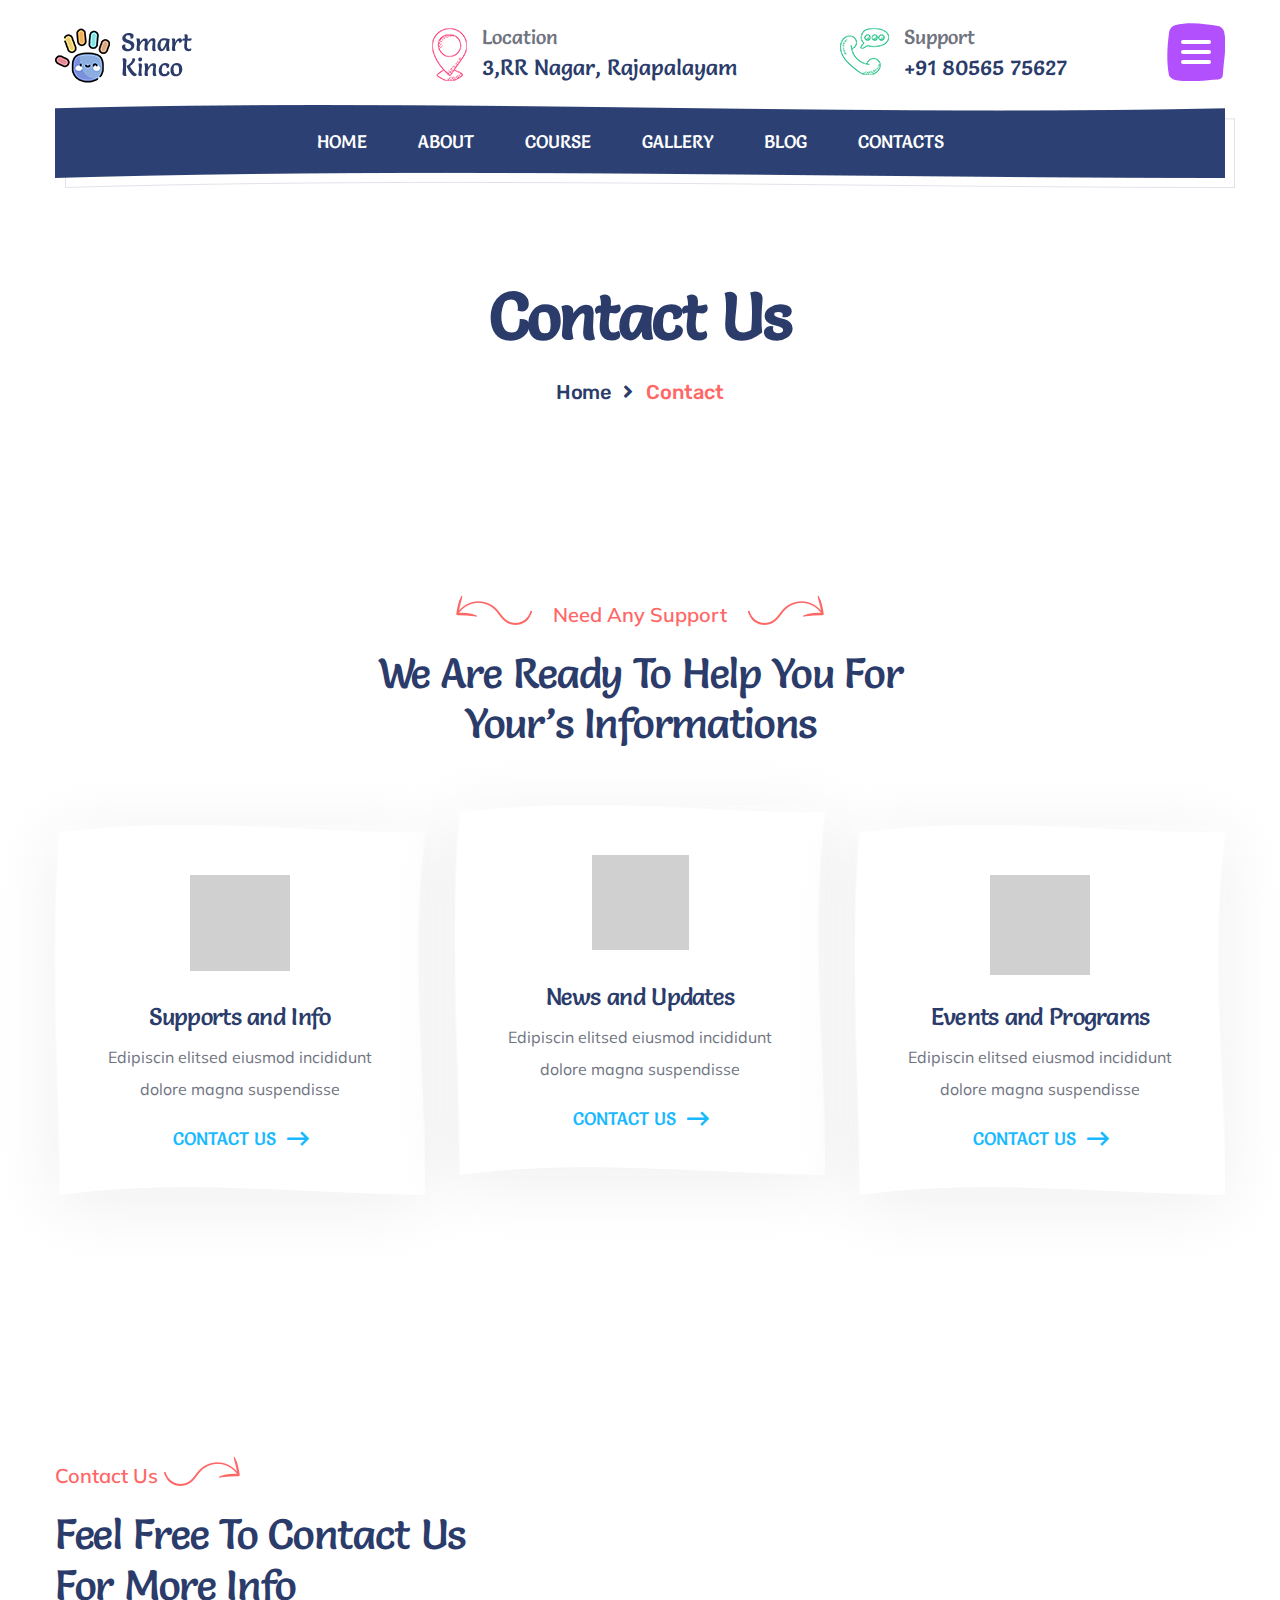
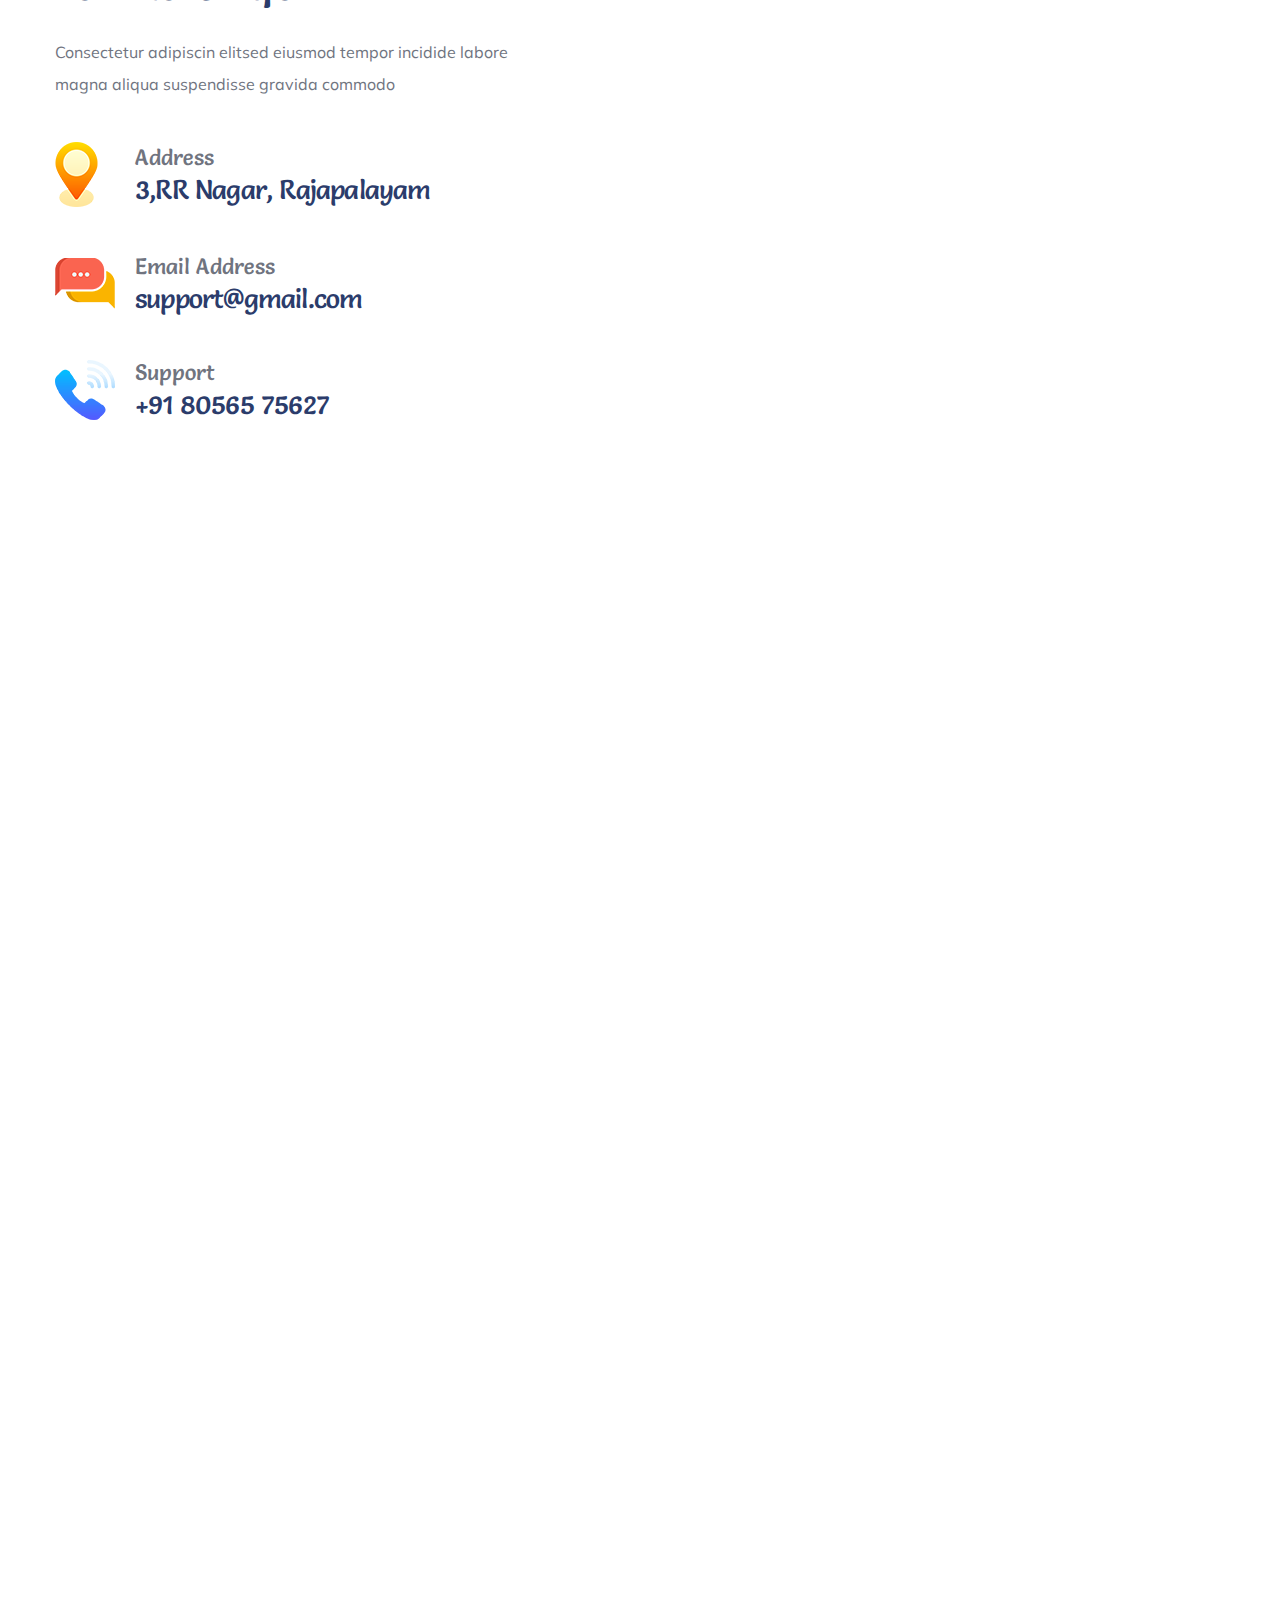
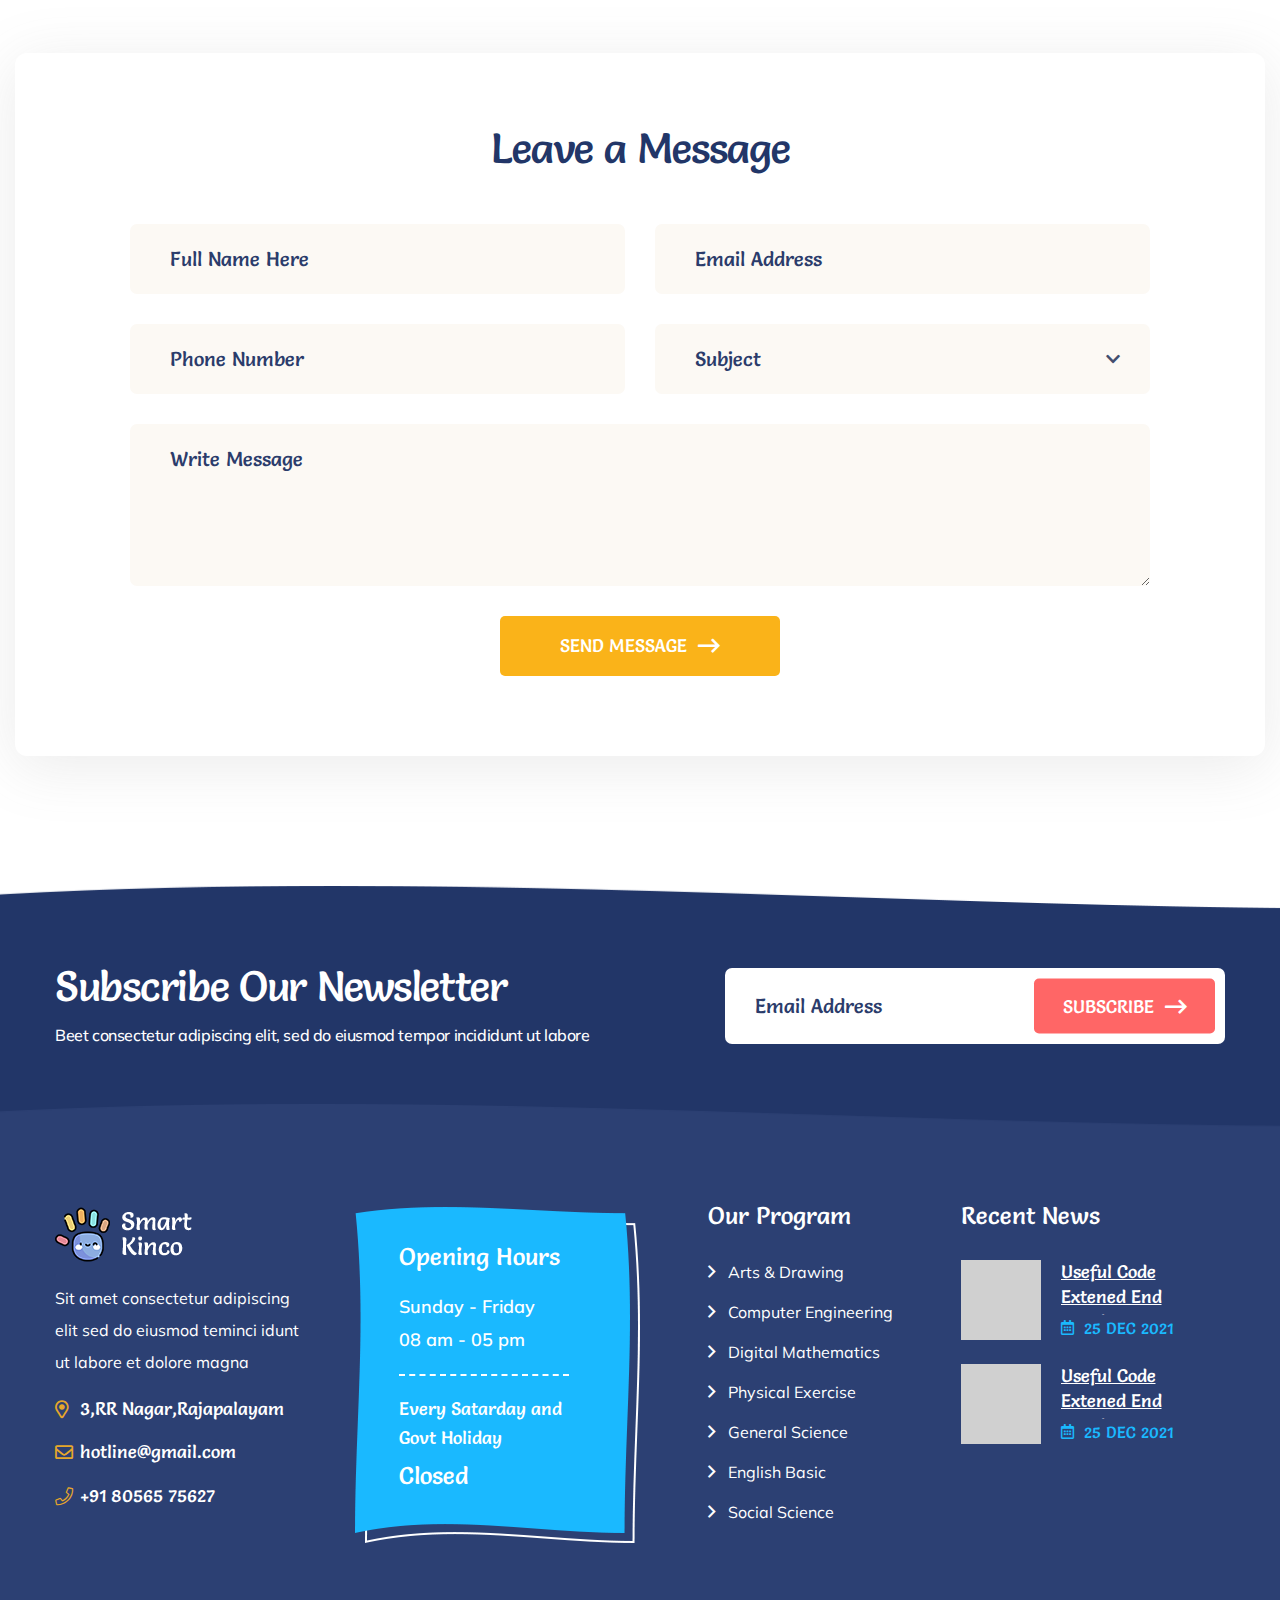
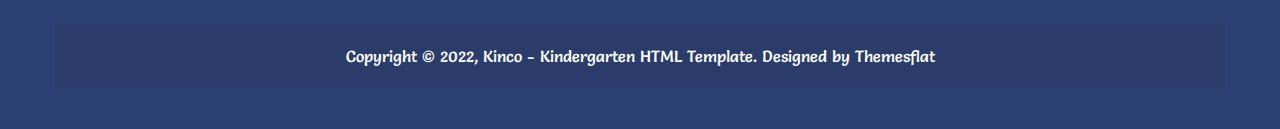
<file: contact.html>
<!DOCTYPE html>
<!--[if IE 8 ]><html class="ie" xmlns="http://www.w3.org/1999/xhtml" xml:lang="en-US" lang="en-US"> <![endif]-->
<!--[if (gte IE 9)|!(IE)]><!-->
<html xmlns="http://www.w3.org/1999/xhtml" xml:lang="en-US" lang="en-US">
<!--<![endif]-->

<head>
    <!-- Basic Page Needs -->
    <meta charset="utf-8">
    <!--[if IE]><meta http-equiv='X-UA-Compatible' content='IE=edge,chrome=1'><![endif]-->
    <title>Kinco - Kindergarten HTML Template</title>

    <meta name="author" content="themesflat.com">

    <!-- Mobile Specific Metas -->
    <meta name="viewport" content="width=device-width, initial-scale=1, maximum-scale=1">

    <!-- Theme Style -->
    <link rel="stylesheet" type="text/css" href="assets/css/style.css">

    <!-- Reponsive -->
    <link rel="stylesheet" type="text/css" href="assets/css/responsive.css">       

    <!-- Favicon and Touch Icons  -->
    <link rel="shortcut icon" href="assets/images/Favicon.png">
    <link rel="apple-touch-icon-precomposed" href="assets/images/Favicon.png">

</head>
<style>
   .page-title.inner {
    text-align: center;
    padding: 40px 0;
}

.page-title.inner .title {
    font-weight: 700;
    margin-top: 20%;
}



</style>
<body class="counter-scroll header-fixed main">

    <!-- Preloader 
    <div id="preload" class="preload">
        <div class="preload-logo"></div>
    </div>
-->
   <div id="wrapper">
        <div id="page" class="clearfix">
            <header id="site-header" class="header_main">
                <div class="container">
                    <div class="row">
                        <div class="col-xl-12 col-lg-12 col-md-6 col-sm-6 col-6">
                            <div class="top-bar-2 fx">
                                <div id="site-logo" class="clearfix">
                                    <a href="index.html" class="logo st-2">
                                        <img  src="assets/images/logo/logodark-2.png" alt="Kinco">
                                    </a>
                                </div>
                                <div class="header-contact fx">
                                    <div class="inner-contact fx">
                                        <svg data-name="Hero Area" xmlns="http://www.w3.org/2000/svg" xmlns:xlink="http://www.w3.org/1999/xlink" width="35" height="53" viewBox="0 0 35 53">
                                            <g id="Address">
                                              <image id="map-pin" width="35" height="53" xlink:href="[data-uri]"/>
                                            </g>
                                        </svg>
                                        <ul>
                                            <li class="clr-pri-4">Location</li>
                                            <li class="clr-pri-2"> 3,RR Nagar, Rajapalayam</li>
                                        </ul>
                                    </div>

                                    <div class="inner-contact fx">
                                        <svg data-name="Hero Area" xmlns="http://www.w3.org/2000/svg" xmlns:xlink="http://www.w3.org/1999/xlink" width="49" height="47" viewBox="0 0 49 47">
                                            <g >
                                              <image  width="49" height="47" xlink:href="[data-uri]"/>
                                            </g>
                                        </svg>
                                        <ul>
                                            <li class="clr-pri-4">Support</li>
                                            <li class="clr-pri-2">+91 80565 75627
</li>
                                        </ul>
                                    </div>
                                    <a href="#" class="menu-bar-right header-menu">
                                        <svg data-name="Hero Area" xmlns="http://www.w3.org/2000/svg" width="58" height="58" viewBox="0 0 58 58">
                                            <defs>
                                            <style>
                                                .cls-1 {
                                                fill: #b250fe;
                                                }
                                        
                                                .cls-1, .cls-2 {
                                                fill-rule: evenodd;
                                                }
                                        
                                                .cls-2 {
                                                fill: #fff;
                                                }
                                            </style>
                                            </defs>
                                            <g  data-name="Menu Area">
                                            <g id="Menu_bar" data-name="Menu bar">
                                                <path id="Bg" class="cls-1" d="M7.853,2.283c14.9-3.89,29.969-1.4,43.467.819a7.923,7.923,0,0,1,5.735,5.422c3.111,14.141-.428,28.636-1.166,42.981a5.157,5.157,0,0,1-4.773,4.875c-13.49.568-23.463,3.285-41.787,0.9C5.948,56.807,2.348,54.2,1.9,51.7-0.683,37.877.2,23.508,2.194,8.757a8.71,8.71,0,0,1,5.66-6.473"/>
                                                <path id="Bar" class="cls-2" d="M16,17H42a2,2,0,0,1,0,4H16A2,2,0,0,1,16,17Zm0,10H42a2,2,0,0,1,0,4H16A2,2,0,0,1,16,27Zm0,10H42a2,2,0,0,1,0,4H16A2,2,0,0,1,16,37Z"/>
                                            </g>
                                            </g>
                                        </svg>
                                    </a>
                                </div>
                            </div>
                        </div>
                        <div class="col-xl-12 col-lg-12 col-md-6 col-sm-6 col-6">
                            <div class="site-header-inner st-2 fx"> 
                                <div class="btn-menu"><span></span></div>
                                <div class="nav-wrap">
                                    <nav id="mainnav" class="mainnav st-2">
                                        <ul class="menu">
                                            <li class="menu-item">
                                                <a href="index.html">Home</a>
                                            </li>
                                            <li class="menu-item">
                                                <a href="">About</a>
                                            </li>
                                            <li class="menu-item">
                                                <a href="">Course</a>
                                            </li>
                                            <li class="menu-item">
                                                <a href="">Gallery</a>
                                            </li>
                                           <li class="menu-item">
                                                <a href="">Blog</a>
                                            </li>
                                            <li class="menu-item">
                                                <a href="" >CONTACTS</a>
                                            </li>
                                        </ul>
                                        <!-- /.menu -->
                                    </nav>
                                </div>
                            </div> 
                        </div>
                    </div>
                </div>
                <div id="sidebar2" class="side-menu__block">
                    <div class="side-menu__block-overlay custom-cursor__overlay"></div>
                    
                    <div class="inner-sidebar side-menu__block-inner fl-st-1">
                        <div class="side-menu__top justify-content-end">
                            <a href="#" class="side-menu__toggler side-menu__close-btn"><img src="assets/images/common/close.png" alt="images"></a>
                        </div>
                        <div class="wrap">
                            <div class="widget widget-quote">
                                <div class="box-feature">
                                    <div class="inner">
                                        <img src="assets/images/post/post-quotes2.jpg" alt="Image">
                                        <div class="box-icon jus-ali-ct">
                                            <i class="far fa-quote-right"></i>
                                        </div>
                                    </div>
                                </div>
                                <div class="box-content">
                                    <h5 class="author clr-pri-2">Patrick D. Smith</h5>
                                    <p class="wrap f-rubik">
                                        Sit amet consectetur adipiscing elit sed do eiusmod tempor didunt ut labore et dolore magna
                                    </p>
                                </div>
                            </div>

                            <div class="widget widget-search st-2">
                                <h4 class="title-widget fl-ctm-1">Search<span class="ctm-inner"></span></h4>
                                <div class="form-search-widget">
                                    <form action="#">
                                        <input type="text" placeholder="Search Here">
                                        <button><i class="fas fa-search"></i></button>
                                    </form>
                                </div>
                            </div>

                            <div class="widget widget-category st-2">
                                <h4 class="title-widget fl-ctm-1">category<span class="ctm-inner"></span></h4>
                                <div class="list-category">
                                    <ul>
                                        <li class="fx"><span class="st wd-ctm">Arts &amp; Drawing</span><span class="st">05</span></li>
                                        <li class="fx"><span class="st wd-ctm">Basic Language</span><span class="st">02</span></li>
                                        <li class="fx"><span class="st wd-ctm">Graphics Design</span><span class="st">07</span></li>
                                        <li class="fx"><span class="st wd-ctm">Web Development</span><span class="st">04</span></li>
                                        <li class="fx"><span class="st wd-ctm">Lifestyle</span><span class="st">06</span></li>
                                        <li class="fx"><span class="st wd-ctm">GYM &amp; Gaming</span><span class="st">05</span></li>
                                        <li class="fx"><span class="st wd-ctm">Events &amp; Party</span><span class="st">05</span></li>
                                    </ul>
                                </div>
                            </div>

                            <div class="widget widget-news st-2">
                                <h4 class="title-widget fl-ctm-1">recent news<span class="ctm-inner"></span></h4>
                                <ul class="list-news">
                                    <li class="fx">
                                        <img src="assets/images/thumbnails/widget1.jpg" alt="Image" class="feature">
                                        <ul class="box-content">
                                            <li><h6 class="title"><a href="blog-single.html">Bake Layers Accesilit Testing Supporte</a></h6></li>
                                            <li><a href="blog-single.html" class="fx meta-news clr-pri-4"><i class="far fa-calendar-alt"></i><span class="f-rubik">25 nov 2021</span></a></li>
                                        </ul>
                                    </li>
                                    <li class="fx">
                                        <img src="assets/images/thumbnails/widget2.jpg" alt="Image" class="feature">
                                        <ul class="box-content">
                                            <li><h6 class="title"><a href="blog-single.html">Bake Layers Accesilit Testin Supporte</a></h6></li>
                                            <li><a href="blog-single.html" class="fx meta-news clr-pri-4"><i class="far fa-calendar-alt"></i><span class="f-rubik">25 nov 2021</span></a></li>
                                        </ul>
                                    </li>
                                    <li class="fx">
                                        <img src="assets/images/thumbnails/widget3.jpg" alt="Image" class="feature">
                                        <ul class="box-content">
                                            <li><h6 class="title"><a href="blog-single.html">Bake Layers Accesilit Testin Supporte</a></h6></li>
                                            <li><a href="blog-single.html" class="fx meta-news clr-pri-4"><i class="far fa-calendar-alt"></i><span class="f-rubik">25 nov 2021</span></a></li>
                                        </ul>
                                    </li>
                                    <li class="fx">
                                        <img src="assets/images/thumbnails/widget4.jpg" alt="Image" class="feature">
                                        <ul class="box-content">
                                            <li><h6 class="title"><a href="blog-single.html">Bake Layers Accesilit Testin Supporte</a></h6></li>
                                            <li><a href="blog-single.html" class="fx meta-news clr-pri-4"><i class="far fa-calendar-alt"></i><span class="f-rubik">25 nov 2021</span></a></li>
                                        </ul>
                                    </li>
                                </ul>
                            </div>

                            <div class="widget widget-tag st-2">
                                <h4 class="title-widget fl-ctm-1">best tags<span class="ctm-inner"></span></h4>
                                <ul class="list-tag">
                                    <li><a href="shop-details.html" class="f-rubik active">Technology</a></li>
                                    <li><a href="shop-details.html" class="f-rubik">service</a></li>
                                    <li><a href="shop-details.html" class="f-rubik">team</a></li>
                                    <li><a href="shop-details.html" class="f-rubik">solutions</a></li>
                                    <li><a href="shop-details.html" class="f-rubik">consultancy</a></li>
                                    <li><a href="shop-details.html" class="f-rubik">It Company</a></li>
                                    <li><a href="shop-details.html" class="f-rubik">agency</a></li>
                                </ul>
                            </div>

                            <div class="widget widget-gallery st-2">
                                <h4 class="title-widget fl-ctm-1">photo gallery<span class="ctm-inner"></span></h4>
                                <div class="list-gallery fx">
                                    <div class="box-photo">
                                        <div class="overlay fx"><i class="fal fa-plus"></i></div>
                                        <img src="assets/images/thumbnails/widget5.jpg" alt="Image">
                                    </div>
                                    <div class="box-photo active">
                                        <div class="overlay fx"><i class="fal fa-plus"></i></div>
                                        <img src="assets/images/thumbnails/widget1.jpg" alt="Image">
                                    </div>
                                    <div class="box-photo">
                                        <div class="overlay fx"><i class="fal fa-plus"></i></div>
                                        <img src="assets/images/thumbnails/widget6.jpg" alt="Image">
                                    </div>

                                    <div class="box-photo">
                                        <div class="overlay fx"><i class="fal fa-plus"></i></div>
                                        <img src="assets/images/thumbnails/widget7.jpg" alt="Image">
                                    </div>
                                    <div class="box-photo">
                                        <div class="overlay fx"><i class="fal fa-plus"></i></div>
                                        <img src="assets/images/thumbnails/widget3.jpg" alt="Image">
                                    </div>
                                    <div class="box-photo">
                                        <div class="overlay fx"><i class="fal fa-plus"></i></div>
                                        <img src="assets/images/thumbnails/widget8.jpg" alt="Image">
                                    </div>
                                </div>
                            </div>
                        </div>
                    </div><!--/inner-sidebar-->
                </div>
            </header>  
            
           
  <div class="container">
                    <div class="row">
                        <div class="col-12">
                            <div class="page-title inner">
                                <h1 class="title">Contact Us</h1>
                                <div class="breadcrumbs">
                                    <ul class="jus-ct">
                                        <li><a href="index.html" class="f-rubik">Home</a></li>
                                        <li><p class="breadcrumbs-inner f-rubik">Contact</p></li>
                                    </ul>
                                </div>
                            </div>
                        </div>
                    </div>
                </div>   
            <section class="tf-section tf-faq">
                <div class="container">
                    <div class="row">
                        <div class="col-12">
                            <div class="title-heading st-2">
                                <div class="sub-heading clr-pri-3 f-mulish">
                                    <svg  xmlns="http://www.w3.org/2000/svg" xmlns:xlink="http://www.w3.org/1999/xlink" width="77" height="30" viewBox="0 0 77 30">
                                        <g>
                                          <image width="77" height="30" xlink:href="[data-uri]"/>
                                        </g>
                                    </svg>
                                    <span class="inner-sub st-1">Need Any Support</span>
                                    <svg xmlns="http://www.w3.org/2000/svg" xmlns:xlink="http://www.w3.org/1999/xlink" width="77" height="30" viewBox="0 0 77 30">
                                        <g>
                                          <image width="77" height="30" xlink:href="[data-uri]"/>
                                        </g>
                                    </svg>
                                </div>
                                <h2 class="title clr-pri-2">We Are Ready To Help You For 
                                    Your’s Informations</h2>
                            </div>
                        </div>
                        <div class="col-md-4">
                            <div class="sc-faq wow fadeIn animated" data-wow-delay="0.3ms" data-wow-duration="1200ms">
                                <div class="image">
                                    <img src="assets/images/common/sc-faq1.png" alt="Image">
                                </div>
                                <div class="content">
                                    <h4>Supports and Info</h4>
                                    <p class="desc">
                                        Edipiscin elitsed eiusmod incididunt dolore magna suspendisse
                                    </p>
                                    <a href="#" class="fl-btn st-5">
                                        <span class="inner">Contact Us</span>
                                    </a>
                                </div>
                            </div> 
                        </div>
                        <div class="col-md-4">
                            <div class="sc-faq active wow fadeIn animated" data-wow-delay="0.3ms" data-wow-duration="1200ms">
                                <div class="image">
                                    <img src="assets/images/common/sc-faq2.png" alt="Image">
                                </div>
                                <div class="content">
                                    <h4>News and Updates</h4>
                                    <p class="desc">
                                        Edipiscin elitsed eiusmod incididunt dolore magna suspendisse
                                    </p>
                                    <a href="#" class="fl-btn st-5">
                                        <span class="inner">Contact Us</span>
                                    </a>
                                </div>
                            </div> 
                        </div>
                        <div class="col-md-4">
                            <div class="sc-faq wow fadeIn animated" data-wow-delay="0.3ms" data-wow-duration="1200ms">
                                <div class="image">
                                    <img src="assets/images/common/sc-faq3.png" alt="Image">
                                </div>
                                <div class="content">
                                    <h4>Events and Programs</h4>
                                    <p class="desc">
                                        Edipiscin elitsed eiusmod incididunt dolore magna suspendisse
                                    </p>
                                    <a href="#" class="fl-btn st-5">
                                        <span class="inner">Contact Us</span>
                                    </a>
                                </div>
                            </div> 
                        </div>
                    </div>  
                </div>
            </section>

            <section class="tf-section tf-contact">
                <div class="container">
                    <div class="row">
                        <div class="col-md-5">
                            <div class="title-heading">
                                <div class="sub-heading clr-pri-3 f-mulish">
                                    <span class="inner-sub">Contact Us</span>
                                    <svg xmlns="http://www.w3.org/2000/svg" xmlns:xlink="http://www.w3.org/1999/xlink" width="77" height="30" viewBox="0 0 77 30">
                                        <g>
                                          <image width="77" height="30" xlink:href="[data-uri]"/>
                                        </g>
                                    </svg>
                                </div>
                                <h2 class="title clr-pri-2 m-b26">Feel Free To Contact Us 
                                    For More Info</h2>
                                    <p class="f-mulish">Consectetur adipiscin elitsed eiusmod tempor incidide labore 
                                        magna aliqua suspendisse gravida commodo</p>
                            </div>
                            <div class="wrap-contact">
                                <div class="fx adress">
                                    <div class="icon"><svg xmlns="http://www.w3.org/2000/svg" xmlns:xlink="http://www.w3.org/1999/xlink" width="43" height="65" viewBox="0 0 43 65">
                                        <image id="location" width="43" height="65" xlink:href="[data-uri]"/>
                                      </svg>
                                    </div>
                                    <div class="content">
                                        <p>Address</p>
                                        <h4> 3,RR Nagar, Rajapalayam</h4>
                                    </div>
                                </div>
                                <div class="fx Email">
                                    <div class="icon"><svg xmlns="http://www.w3.org/2000/svg" xmlns:xlink="http://www.w3.org/1999/xlink" width="60" height="51" viewBox="0 0 60 51">
                                        <image id="chat_1_" data-name="chat (1)" width="60" height="51" xlink:href="[data-uri]"/>
                                      </svg>                                      
                                    </div>
                                    <div class="content">
                                        <p>Email Address</p>
                                        <h4>support@gmail.com</h4>
                                    </div>
                                </div>
                                <div class="fx phone">
                                    <div class="icon"><svg xmlns="http://www.w3.org/2000/svg" xmlns:xlink="http://www.w3.org/1999/xlink" width="60" height="60" viewBox="0 0 60 60">
                                        <image id="phone-call" width="60" height="60" xlink:href="[data-uri]"/>
                                      </svg>                                      
                                    </div>
                                    <div class="content">
                                        <p>Support</p>
                                        <h4>+91 80565 75627</h4>
                                    </div>
                                </div>
                            </div>
                        </div>
                        <div class="col-md-7">
                            <div class="image text-right p-t12 wow fadeIn animated" data-wow-delay="0.3ms" data-wow-duration="1200ms">
                                <img src="assets/images/common/01-contact.jpg" alt="">
                            </div>
                        </div>
                    </div>  
                </div>
            </section>

            <section>
                <div class="tf-section map">
                    <div class="flat-map">
<iframe src="https://www.google.com/maps/embed?pb=!1m18!1m12!1m3!1d62974.624191427836!2d77.50480055809021!3d9.428942449557995!2m3!1f0!2f0!3f0!3m2!1i1024!2i768!4f13.1!3m3!1m2!1s0x3b06c346124b3687%3A0x78a26d26469c80c!2sIndian%20Abacus%20Rajapalayam%20RR%20Nagar!5e0!3m2!1sen!2sin!4v1755171365100!5m2!1sen!2sin" width="1720" height="655" style="border:0;" allowfullscreen="" loading="lazy" referrerpolicy="no-referrer-when-downgrade"></iframe>                    </div>
                </div>
            </section>

            <section class="tf-section tf-message"> 
                <div class="container-fluid">
                    <div class="row">
                        <div class="col-md-12">
                            <div class="form-message">
                                <h2 class="heading">
                                    Leave a Message
                                </h2>
                                <form action="contact/contact-process4.php" method="post" id="commentform" class="comment-form">
                                    <div class="fx flex-wrap">
                                        <fieldset class="name">
                                            <input type="text" placeholder="Full Name Here" required name="name" class="name" id="name">
                                        </fieldset>
                                        <fieldset class="email">
                                            <input type="email" placeholder="Email Address" required name="mail" class="mail" id="mail">
                                        </fieldset>
                                        <fieldset class="phone">
                                            <input type="number" placeholder="Phone Number" required name="number" class="number" id="number">
                                        </fieldset>
                                        <fieldset class="select-wrap" role="group" >
                                            <div class="select">
                                            <select name="subject" id="subject">
                                            <option value="Please Select">Subject</option>
                                            <option value="services1">Subject 01</option>
                                            <option value="services2">Subject 02</option>
                                            </select>
                                            </div>
                                        </fieldset>
                                        <fieldset  class="message">                                   
                                             <textarea placeholder="Write Message" rows="5" tabindex="4" name="messagewr2" class="messagewr2" id="messagewr2"></textarea>
                                        </fieldset>
                                        <div class="wrap-btn">
                                            <button type="submit" class="fl-btn st-6"><span class="inner">Send message</span></button>
                                        </div>
                                    </div>
                                </form>
                            </div>
                        </div>
                    </div>
                </div>
            </section>

            <footer id="footer">
                <section class="tf-subcribe">
                    <div class="container">
                        <div class="row">
                            <div class="col-lg-6 col-md-12 col-12">
                                <div class="subcribe-wp">
                                    <h2 class="title">Subscribe Our Newsletter</h2>
                                    <p class="sub f-mulish">Beet consectetur adipiscing elit, sed do eiusmod tempor incididunt ut labore</p>
                                </div>
                            </div>
                            <div class="col-lg-6 col-md-12 col-12">
                                <div class="subcribe-form fx" id="subscribe-form">
                                    <form action="#">
                                        <input type="email" id="subscribe-email" placeholder="Email Address">
                                        <button class="fl-btn st-7" id="subscribe-button"><span class="inner">Subscribe</span></button>
                                    </form>
                                </div>
                            </div>
                        </div>
                    </div>
                </section>
                <div class="footer-inner">
                    <div class="container">
                        <div class="row">
                            <div class="col-12">
                                <div class="widget-footer">
                                    <div class="widget widget-logo">
                                        <div class="logo-bottom" id="logo-footer">
                                            <a href="index.html"><img src="assets/images/logo/logofootert.png" alt="kinco"></a>
                                        </div>
                                        <p class="wrap f-mulish">Sit amet consectetur adipiscing elit sed do eiusmod teminci idunt ut labore et dolore magna</p>
                                        <div class="list-contact">
                                            <ul>
                                                <li class="fx"><span><i class="far fa-map-marker-alt"></i>3,RR Nagar,Rajapalayam</span></li>
                                                <li class="fx"><a href="mailto:hotline@gmail.com"><i class="far fa-envelope"></i> hotline@gmail.com</a></li>
                                                <li class="fx"><a href="tel:012345678"><i class="fal fa-phone"></i> +91 80565 75627</a></li>
                                            </ul>
                                        </div>
                                    </div>
                                    <div class="widget widget-business">
                                       <div class="inner">
                                            <div class="op-time">
                                                <h4 class="title-widget">opening hours</h4>
                                                <ul>
                                                    <li><span class="f-mulish">Sunday - Friday</span></li>
                                                    <li><span class="f-mulish">08 am - 05 pm</span></li>
                                                </ul>
                                            </div>
                                            <div class="cls-time">
                                                <p>Every Satarday and Govt Holiday</p>
                                                <h4 class="title-widget">closed</h4>
                                            </div>
                                       </div>
                                    </div>
                                    <div class="widget widget-link">
                                        <h4 class="title-widget">Our Program</h4>
                                        <ul class="list-link">
                                            <li class="fx"><a href="program.html" class="wd-ctm f-mulish">Arts & Drawing</a></li>
                                            <li class="fx"><a href="program.html" class="wd-ctm f-mulish">Computer Engineering </a></li>
                                            <li class="fx"><a href="program.html" class="wd-ctm f-mulish">Digital Mathematics</a></li>
                                            <li class="fx"><a href="program.html" class="wd-ctm f-mulish">Physical Exercise</a></li>
                                            <li class="fx"><a href="program.html" class="wd-ctm f-mulish">General Science</a></li>
                                            <li class="fx"><a href="program.html" class="wd-ctm f-mulish">English Basic</a></li>
                                            <li class="fx"><a href="program.html" class="wd-ctm f-mulish">Social Science</a></li>
                                        </ul>
                                    </div>
                                    <div class="widget widget-news st-3">
                                        <h4 class="title-widget">recent news</h4>
                                        <ul class="list-news">
                                            <li class="fx">
                                                <img src="assets/images/thumbnails/widget9.jpg" alt="Image" class="feature">
                                                <ul class="box-content">
                                                    <li><h6 class="title"><a href="blog-grid.html">Useful Code Extened End Developers</a></h6></li>
                                                    <li><a href="blog-grid.html" class="fx meta-news clr-pri-6"><i class="far fa-calendar-alt"></i>25 dec 2021</a></li>
                                                </ul>
                                            </li>
                                            <li class="fx">
                                                <img src="assets/images/thumbnails/widget10.jpg" alt="Image" class="feature">
                                                <ul class="box-content">
                                                    <li><h6 class="title"><a href="blog-grid.html">Useful Code Extened End Developers</a></h6></li>
                                                    <li><a href="blog-grid.html" class="fx meta-news clr-pri-6"><i class="far fa-calendar-alt"></i>25 dec 2021</a></li>
                                                </ul>
                                            </li>
                                        </ul>
                                    </div>
                                </div>
                            </div>
                            <div class="col-12">
                                <div class="footer-bottom jus-ct">
                                    <p class="copy-right">Copyright © 2022, Kinco - Kindergarten HTML Template. Designed by <a href="https://themeforest.net/user/themesflat/portfolio">Themesflat</a></p>
                                </div>
                            </div>
                        </div>
                    </div>
                </div>
            </footer>
    </div>
    </div>
    <!-- /#wrapper -->

    <a id="scroll-top"></a>

    <!-- Javascript -->
    <script src="assets/js/jquery.min.js"></script>
    <script src="assets/js/plugin.js"></script>
    <script src="assets/js/owl.carousel.min.js"></script>
    <script src="assets/js/owl.carousel2.thumbs.js"></script>
    <script src="assets/js/main.js"></script>
    <script src="assets/js/shortcodes.js"></script>
    <script src="assets/js/wow.min.js"></script>
    <script src="assets/js/jquery.magnific-popup.min.js"></script>
    <script src="assets/js/jquery-validate.js"></script>
</body>

</html>
</file>
<file: assets/css/style.css>
/**
  * Name: Axies | NFT Marketplace HTML Template
  * Version: 1.0.3
  * Author: Themesflat
  * Author URI: http://www.themesflat.com
*/
@import url('https://fonts.googleapis.com/css2?family=Salsa&display=swap');
@import url('https://fonts.googleapis.com/css2?family=Mulish:ital,wght@0,200;0,300;0,400;0,500;0,600;0,700;0,800;0,900;1,200;1,300;1,400;1,500;1,600;1,800;1,900&display=swap');
@import url('https://fonts.googleapis.com/css2?family=Rubik:ital,wght@0,300;0,400;0,500;0,600;0,700;0,800;0,900;1,300;1,400;1,500;1,600;1,700;1,800;1,900&family=Salsa&display=swap');
@import url('https://fonts.googleapis.com/css2?family=Rajdhani:wght@300;400;500;600;700&display=swap');
@import "bootstrap.css";
@import "owl.carousel.css";
@import "font-awesome.css";
@import "animate.css";
@import "shortcodes.css";

/**
  	* Reset Browsers
    * General
	* Elements
  	* Forms
	* Typography
	* Extra classes
	* link style
	* Root
	* Header
	* Main Menu
    * Header Fixed
    * Footer
    * Scroll Top
    * Widget
*/

/* Reset Browsers
-------------------------------------------------------------- */
html,
body,
div,
span,
applet,
object,
iframe,
h1,
h2,
h3,
h4,
h5,
h6,
p,
blockquote,
pre,
a,
abbr,
acronym,
address,
big,
cite,
code,
del,
dfn,
em,
img,
ins,
kbd,
q,
s,
samp,
small,
strike,
strong,
sub,
sup,
tt,
var,
b,
u,
i,
center,
dl,
dt,
dd,
ol,
ul,
li,
fieldset,
form,
label,
legend,
table,
caption,
tbody,
tfoot,
thead,
tr,
th,
td,
article,
aside,
canvas,
details,
embed,
figure,
figcaption,
footer,
header,
hgroup,
menu,
nav,
output,
ruby,
section,
summary,
time,
mark,
audio,
video {
    margin        : 0;
    padding       : 0;
    border        : 0;
    outline       : 0;
    font-size     : 100%;
    font          : inherit;
    vertical-align: baseline;
    font-family   : inherit;
    font-size     : 100%;
    font-style    : inherit;
    font-weight   : inherit;
}

article,
aside,
details,
figcaption,
figure,
footer,
header,
hgroup,
menu,
nav,
section {
    display: block
}

html {
    font-size               : 62.5%;
    overflow-y              : scroll;
    -webkit-text-size-adjust: 100%;
    -ms-text-size-adjust    : 100%;
}

*,
*:before,
*:after {
    -webkit-box-sizing: border-box;
    -moz-box-sizing   : border-box;
    box-sizing        : border-box;
}

body {
    font-family: 'Salsa', cursive;
    background : var(--primary-color1);
    line-height: 2;
}

article,
aside,
details,
figcaption,
figure,
footer,
header,
main,
nav,
section {
    display: block
}

ol,
ul {
    list-style: none
}

table {
    border-collapse: collapse;
    border-spacing : 0;
}

caption,
th,
td {
    font-weight: normal;
    text-align : left;
}

blockquote:before,
blockquote:after,
q:before,
q:after {
    content: '';
    content: none;
}

blockquote,
q {
    quotes: none
}

a img {
    border: 0
}

img {
    max-width: 100%;
    height   : auto;
}

select {
    max-width: 100%
}

/* General
-------------------------------------------------------------- */

body,
button,
input,
select,
textarea {
    -webkit-font-smoothing : antialiased;
    -moz-osx-font-smoothing: grayscale;
    text-rendering         : optimizeLegibility;
    overflow-x             : hidden;
    overflow-y             : auto;
}

img {
    height                : auto;
    max-width             : 100%;
    vertical-align        : middle;
    -ms-interpolation-mode: bicubic
}

p {
    font-weight: 400;
    font-size  : 16px;
    color      : var(--primary-color4);
}

strong,
b,
cite {
    font-weight: bold;
}

dfn,
cite,
em,
i,
blockquote {
    font-style: italic;
}

abbr,
acronym {
    border-bottom: 1px dotted #e0e0e0;
    cursor       : help;
}

mark,
ins {
    text-decoration: none;
}

sup,
sub {
    font-size     : 75%;
    height        : 0;
    line-height   : 0;
    position      : relative;
    vertical-align: baseline;
}

small {
    font-size: 75%;
}

big {
    font-size: 125%;
}

address {
    font-style: italic;
    margin    : 0 0 20px;
}

code,
kbd,
tt,
var,
samp,
pre {
    margin         : 20px 0;
    padding        : 4px 12px;
    background     : #f5f5f5;
    border         : 1px solid #e0e0e0;
    overflow-x     : auto;
    -webkit-hyphens: none;
    -moz-hyphens   : none;
    hyphens        : none;
    border-radius  : 0;
    height         : auto;
}


/* Elements
-------------------------------------------------------------- */

html {
    -webkit-box-sizing: border-box;
    -moz-box-sizing   : border-box;
    box-sizing        : border-box;
}

*,
*:before,
*:after {
    -webkit-box-sizing: inherit;
    -moz-box-sizing   : inherit;
    box-sizing        : inherit;
}

hr {
    margin-bottom: 20px;
    border       : dashed 1px #ccc;
}


/* List */

ul,
ol {
    padding: 0;
}

ul {
    list-style: disc;
}

ol {
    list-style: decimal;
}

li>ul,
li>ol {
    margin-bottom: 0;
}

li {
    list-style: none;
}

ul li,
ol li {
    padding: 0.1em 0;
}

dl,
dd {
    margin: 0 0 20px;
}

dt {
    font-weight: bold;
}

del,
.disable {
    text-decoration: line-through;
    filter         : alpha(opacity=50);
    opacity        : 0.5;
}


/* Table */

table,
th,
td {
    border: 1px solid #343444;
}

table {
    border-collapse: separate;
    border-spacing : 0;
    border-width   : 1px 0 0 1px;
    margin         : 0 0 30px;
    table-layout   : fixed;
    width          : 100%;
}

caption,
th,
td {
    font-weight: normal;
    text-align : left;
}

th {
    border-width: 0 1px 1px 0;
    font-weight : bold;
}

td {
    border-width: 0 1px 1px 0;
}

th,
td {
    padding: 8px 12px;
}

/* Media */

embed,
object,
video {
    margin-bottom : 20px;
    max-width     : 100%;
    vertical-align: middle;
}
iframe {
    max-width: 100%;
}
p>embed,
p>iframe,
p>object,
p>video {
    margin-bottom: 0;
}

/* Forms
-------------------------------------------------------------- */
/* Fixes */

button,
input {
    line-height: normal;
}

button,
input,
select,
textarea {
    font-size     : 100%;
    line-height   : inherit;
    margin        : 0;
    vertical-align: baseline;
}

input,
textarea,
select {
    font-size       : 14px;
    max-width       : 100%;
    background-image: -webkit-linear-gradient(rgba(255, 255, 255, 0), rgba(255, 255, 255, 0));
    /* Removing the inner shadow on iOS inputs */
}

textarea {
    overflow      : auto;
    /* Removes default vertical scrollbar in IE6/7/8/9 */
    vertical-align: top;
    /* Improves readability and alignment in all browsers */
}

input[type="checkbox"] {
    display: inline;
}

button,
input[type="button"],
input[type="reset"],
input[type="submit"] {
    line-height       : 1;
    cursor            : pointer;
    -webkit-appearance: button;
    border            : 0;
}

input[type="checkbox"],
input[type="radio"] {
    padding       : 0;
    width         : 18px;
    height        : 18px;
    margin-right  : 11px;
    cursor        : pointer;
    vertical-align: sub;
    /* Addresses excess padding in IE8/9 */
}

input[type="search"] {
    -webkit-appearance: textfield;
    /* Addresses appearance set to searchfield in S5, Chrome */
}

input[type="search"]::-webkit-search-decoration {
    /* Corrects inner padding displayed oddly in S5, Chrome on OSX */
    -webkit-appearance: none;
}

button::-moz-focus-inner,
input::-moz-focus-inner {
    border : 0;
    padding: 0;
}


/* Remove chrome yellow autofill */

input:-webkit-autofill {
    -webkit-box-shadow: 0 0 0px 1000px #f7f7f7 inset
}


/* Reset search styling */

input[type="search"] {
    outline: 0
}

input[type="search"]::-webkit-search-decoration,
input[type="search"]::-webkit-search-cancel-button,
input[type="search"]::-webkit-search-results-button,
input[type="search"]::-webkit-search-results-decoration {
    display: none
}


/* Contact Form 7 */

.wpcf7-form select,
.wpcf7-form textarea,
.wpcf7-form input {
    margin-bottom: 0;
}

select{
    -webkit-appearance: none;
    -moz-appearance: none;
    appearance: none;
    -ms-appearance: none;
}

.select{
    position: relative;
    overflow: hidden;
}

.select::after {
    font-family: 'Font Awesome 5 Pro' ;
    content: '\f078';
    font-size: 14px;
    right: 10px;
    font-weight: 600;
    color: #1F1F2C;
    display: block;
    position: absolute;
    background: 0 0;
    top: 50%;
    pointer-events: none;
    -webkit-transition: .25s all ease;
    -o-transition: .25s all ease;
    transition: .25s all ease;
    -webkit-transform: translateY(-50%);
    -ms-transform: translateY(-50%);
    -o-transform: translateY(-50%);
    transform: translateY(-50%);
}

select option{
    font-size: 15px;
    line-height: 24px;
    color: #1F1F2C;
}

textarea,
input[type="text"],
input[type="password"],
input[type="datetime"],
input[type="datetime-local"],
input[type="date"],
input[type="month"],
input[type="time"],
input[type="week"],
input[type="number"],
input[type="email"],
input[type="url"],
input[type="search"],
input[type="tel"],
input[type="color"] {
    font-family: 'Salsa', sans-serif;
    border: 1px solid #e8ebf0;
    outline           : 0;
    -webkit-box-shadow: none;
    -moz-box-shadow   : none;
    box-shadow        : none;
    font-size  : 18px;
    line-height: 24px;
    border-radius: 4px;
    padding: 14px 30px;
    width: 100%;
    background: transparent;
    color      : var(--primary-color2);
    margin-bottom: 31px;
}

textarea::placeholder,
input[type="text"]::placeholder,
input[type="password"]::placeholder,
input[type="datetime"]::placeholder,
input[type="datetime-local"]::placeholder,
input[type="date"]::placeholder,
input[type="month"]::placeholder,
input[type="time"]::placeholder,
input[type="week"]::placeholder,
input[type="number"]::placeholder,
input[type="email"]::placeholder,
input[type="url"]::placeholder,
input[type="search"]::placeholder,
input[type="tel"]::placeholder,
input[type="color"]::placeholder {
    font-family: 'Salsa', sans-serif;
    font-size  : 18px;
    font-weight: 400;
    line-height: 24px;
    color      : var(--primary-color2);
    text-transform: capitalize;
}

textarea:focus,
input[type="text"]:focus,
input[type="password"]:focus,
input[type="datetime"]:focus,
input[type="datetime-local"]:focus,
input[type="date"]:focus,
input[type="month"]:focus,
input[type="time"]:focus,
input[type="week"]:focus,
input[type="number"]:focus,
input[type="email"]:focus,
input[type="url"]:focus,
input[type="search"]:focus,
input[type="tel"]:focus,
input[type="color"]:focus {
    border-color: var(--primary-color2);
}
/* Button */
button,
input[type="button"],
input[type="reset"],
input[type="submit"] {
    font-family: 'Salsa', sans-serif;
    text-transform: uppercase;
    font-size         : 15px;
    line-height       : 22px;
    background-color  : var(--primary-color5);
    color             : var(--primary-color1);
    border-radius     : 5px;
    display           : inline-block;
    -webkit-appearance: none;
    -webkit-transition: all ease 0.3s;
    -moz-transition   : all ease 0.3s;
    transition        : all ease 0.3s;
}

/* Button hover + focus */
button:hover,
input[type="button"]:hover,
input[type="reset"]:hover,
input[type="submit"]:hover,
button:focus,
input[type="button"]:focus,
input[type="reset"]:focus,
input[type="submit"]:focus {
    background-color: var(--primary-color3);
}


/* Placeholder color */
::-webkit-input-placeholder {
    color: #fff;
}

:-moz-placeholder {
    color: #fff;
}

::-moz-placeholder {
    color  : #fff;
    opacity: 1;
}

.error {
    font-size         : 16px;
    color             : #D00901;
    margin-bottom     : 10px;
    -webkit-transition: all ease 0.3s;
    -moz-transition   : all ease 0.3s;
    transition        : all ease 0.3s;
}

/* Typography
-------------------------------------------------------------- */

h1 {
    font-size: 65px;
}

h2 {
    font-size: 42px;
}

h3 {
    font-size: 30px;
}

h4 {
    font-size: 24px;
}

h5 {
    font-size: 22px;
}

h6 {
    font-size: 18px;
}

/* Extra classes
-------------------------------------------------------------- */
#wrapper {
    position: relative;
    overflow: hidden;
    max-width: 100%;
    height: 100%;
}

.fx {
    display: -webkit-box;
    display: -moz-box;
    display: -ms-flexbox;
    display: -webkit-flex;
    display: flex;
}
.ps-re {
    position: relative;
}
.fx.fx-style {
    align-items: flex-end;
    flex-wrap: wrap;
}
.fx.fx-style2 {
    display: -webkit-box;
    display: -moz-box;
    display: -ms-flexbox;
    display: -webkit-flex;
    display: flex;
    justify-content: center;
}
.jus-ct {
    display: -webkit-box;
    display: -moz-box;
    display: -ms-flexbox;
    display: -webkit-flex;
    display: flex;
    justify-content: center;
}

.jus-bet {
    display: -webkit-box;
    display: -moz-box;
    display: -ms-flexbox;
    display: -webkit-flex;
    display: flex;
    justify-content: space-between;
}


.align-fl-end {
    align-items: flex-end;
}
.flex-wrap {
    flex-wrap: wrap;
}
.align-center {
    align-items: center;
}

.jus-ali-ct {
    display: -webkit-box;
    display: -moz-box;
    display: -ms-flexbox;
    display: -webkit-flex;
    display: flex;
    justify-content: center;
    align-items: center;
}

.fl-scale .inner-scale {
    overflow: hidden;
}

.home2 .fl-scale .inner-scale img {
    border-radius: 0;
}
  
.fl-scale .inner-scale img {
    transform: scale(1);
    border-radius: 10px;
    -webkit-transition: all 0.3s ease;
	-moz-transition: all 0.3s ease;
	-ms-transition: all 0.3s ease;
	-o-transition: all 0.3s ease;
	transition: all 0.3s ease;
}

.fl-scale:hover .inner-scale img {
    transform: scale(1.05);
    -webkit-transition: all 0.3s ease;
	-moz-transition: all 0.3s ease;
	-ms-transition: all 0.3s ease;
	-o-transition: all 0.3s ease;
	transition: all 0.3s ease;
}

.cls-1 {
    fill: #b250fe !important;
}

.f-salsa {
    font-family: 'Salsa', sans-serif;
}

.f-rubik {
    font-family: 'Rubik', sans-serif;
}

.f-mulish {
    font-family: 'Mulish', sans-serif;
}

.clr-pri-1 {
    color: var(--primary-color1);
}

.clr-pri-2 {
    color: var(--primary-color2);
}

.clr-pri-3 {
    color: var(--primary-color3);
}

.clr-pri-4 {
    color: var(--primary-color4);
}

.clr-pri-5 {
    color: var(--primary-color5);
}

.clr-pri-6 {
    color: var(--primary-color6);
}

.clr-pri-7 {
    color: var(--primary-color7);
}

.clr-pri-8 {
    color: var(--primary-color8);
}

.clr-pri-9 {
    color: var(--primary-color9);
}

a.clr-pri-1:hover {
    color: var(--primary-color3);
}

a.clr-pri-2:hover {
    color: var(--primary-color3);
}

a.clr-pri-3:hover {
    color: var(--primary-color2);
}

a.clr-pri-4:hover {
    color: var(--primary-color3);
}

a.clr-pri-5:hover {
    color: var(--primary-color3);
}

a.clr-pri-6:hover {
    color: var(--primary-color2);
}

a.clr-pri-7:hover {
    color: var(--primary-color2);
}

.mgbt-0 {
    margin-bottom: 0px !important;
}

.mg-bt-10 {
    margin-bottom: 10px;
}

.mg-bt-20 {
    margin-bottom: 20px;
}

.m-t-62 {
    margin-top: -62px;
}

.mg-bt-35 {
    margin-bottom: 35px;
}

.mg-bt-25 {
    margin-bottom: 25px;
}

.owl-carousel.dots-none .owl-dots {
	display: none;
}

.pd0-135 {
    padding: 0 135px;
}

.m-b90 {
    margin-bottom: 90px;
}

.jus-c-center {
  justify-content: center;
}

.m-r30 {
    margin-right: 30px;
}

.m-b30 {
    margin-bottom: 30px;
}

.m-b32 {
    margin-bottom: 32px;
}

.p-l70 {
    padding-left: 70px;
}

.p-t19 {
    padding-top: 19px;
}

.p-t5 {
    padding-top: 5px;
}

.m-t27 {
    margin-top: 27px;
}

.b58 {
    margin-bottom: 58px;
}

.m-l-30 {
    margin-left: -30px;
}

.b61 {
    margin-bottom: 61px;
}

.m-b17 {
    margin-bottom: 17px;
}

.m-b38 {
    margin-bottom: 38px;
}

.m-b50 {
    margin-bottom: 50px;
}

.m-t20 {
    margin-top: 20px;
}

.m-t50 {
    margin-top: 50px;
}

.p-t15 {
    padding-top: 15px;
}

.m-t30 {
    margin-top: 30px;
}

.m-t40 {
    margin-top: 40px;
}

.p-t17 {
    padding-top: 17px;
}
.bg-style1 {
    background-color: rgb(178, 80, 254);
}
.bg-style2 {
    background-color: rgb(250, 179, 25);
}
.bg-style3 {
    background-color: rgb(26, 185, 255);
}
.bg-style4 {
    background-color: rgb(254, 113, 98);
}

.m-b15 {
    margin-bottom: 15px;
}
.m-b26 {
    margin-bottom: 26px;
}

.m-b45 {
    margin-bottom: 45px;
}

.p-t12 {
    padding-top: 12px;
}

.show-shadow {
    margin: -15px;
    padding: 15px;
}

.f-w500 {
    font-weight: 500;
}
/* link style
-------------------------------------------------------------- */
a {
    text-decoration   : none;
    color: var(--primary-color2);
    -webkit-transition: all 0.3s ease-in-out;
    -moz-transition   : all 0.3s ease-in-out;
    -ms-transition    : all 0.3s ease-in-out;
    -o-transition     : all 0.3s ease-in-out;
    transition        : all 0.3s ease-in-out;
}

a:hover,
a:focus {
    color: var(--primary-color3);
    text-decoration   : none;
    -webkit-transition: all 0.3s ease-in-out;
    -moz-transition   : all 0.3s ease-in-out;
    -ms-transition    : all 0.3s ease-in-out;
    -o-transition     : all 0.3s ease-in-out;
    transition        : all 0.3s ease-in-out;
}

/* Root
-------------------------------------------------------------- */
:root {
    /* color */
    --primary-color1 : #fff;
    --primary-color2 : #2b3c6b;
    --primary-color3 : #ff6666;
    --primary-color4 : #70747f;
    --primary-color5 : #b250fe;
    --primary-color6 : #1ab9ff;
    --primary-color7 : #fcf9f4;
    --primary-color8 : #e6a72a;
    --primary-color9 : #fab319;
}
  
/* Header
-------------------------------------------------------------- */
#site-header {
    position: absolute;
    width: 100%;
    z-index: 9999;
    left: 0;
}

#site-header .container-fluid {
    max-width: 1520px;
}

/* #site-header .site-header-inner {
    padding: 0 190px 0 191px;
    justify-content: space-between;
} */

#site-header .site-header-inner.st-2 {
    padding: 1px 0 10px;
    background-image   : url(../images/background/bg-menu.png);
    background-repeat  : no-repeat;
    background-position: center center;
    justify-content: center;
    margin-right: -10px;
} 

#site-header .site-header-inner.st-2 .mainnav.st-2 {
    margin-right: 30px;
}

/* Top bar */
.top-bar .inner {
    background-color: var(--primary-color2);
    line-height: 45px;
}

.top-bar-2 {
    justify-content: space-between;
}

.top-bar-2 .header-contact {
    margin-left: 0;
}

.top-bar-2 .menu-bar-right {
    margin-left: 100px;
}

.top-bar-2 .inner-contact {
    margin-left: 103px;
}
.menu-bar-right svg,
.inner-contact svg {
    margin-top: 5px;
}

/* logo */
.logo {
    line-height: 96px;
}

.logo.st-2 {
    line-height: 105px;
}

/* header-right */
.header-right {
    justify-content: space-between;
    align-items: center;
}

.header-right {
    position: absolute;
    top: 50%;
    right: 13px;
    -webkit-transform: translateY(-50%);
    -ms-transform: translateY(-50%);
    -o-transform: translateY(-50%);
    transform: translateY(-50%);
}
.home2 .nav-wrap,
.inner-page .nav-wrap {
    position: absolute;
    top: 50%;
    left: 18.7%;
    -webkit-transform: translateY(-50%);
    -ms-transform: translateY(-50%);
    -o-transform: translateY(-50%);
    transform: translateY(-50%);
}

.inner-contact ul {
    margin-left: 15px;
}

.inner-contact ul li {
    font-size: 20px;
    line-height: 25px;
}

.inner-contact ul li:last-child {
    font-size: 22px;
}

.header-contact {
    align-items: center;
    margin-left: 120px;
}

.inner-contact {
    margin-left: 40px;
}

/* Search Form */
.search-box.header-search-icon {
    font-size: 20px;
    color: var(--primary-color2);
}

.search-box.header-search-icon:hover {
    color: var(--primary-color3);
}

.header-search-form {
	position  : absolute;
	bottom    : -40px;
	width     : 270px;
	opacity   : 0;
	visibility: hidden;
	-webkit-transition: all 0.3s ease;
	-moz-transition: all 0.3s ease;
	-ms-transition: all 0.3s ease;
	-o-transition: all 0.3s ease;
	transition: all 0.3s ease;
}

.header-search-field {
	width             : 300px;
	margin            : 0;
	padding-top       : 13px;
	padding           : 12px 53px 13px 20px;
	border-radius: 3px;
	background-color  : #fff;
	box-shadow        : 1px 1px 5px 0px rgba(0, 0, 0, 0.2);
	-webkit-box-shadow: 0px 0px 7px 0px rgba(0, 0, 0, 0.15);
}

.header-search-submit {
    position: absolute;
    right: 0px;
    top: 0px;
    border-radius: 0 4px 4px 0;
    width: 54px;
    height: 54px;
}

.header-search-form.show {
    filter: alpha(opacity=100);
    opacity: 1;
    bottom: -50px;
    visibility: visible;
    -webkit-transition: all 0.3s ease;
    -moz-transition: all 0.3s ease;
    -ms-transition: all 0.3s ease;
    -o-transition: all 0.3s ease;
    transition: all 0.3s ease;
}

.header-search-form input {
    margin-bottom: 0;
    border-color: var(--primary-color2);
    background: var(--primary-color1);
}

.header-search-form button {
    background: var(--primary-color2);
}

.header-search-form button:hover {
	background: var(--primary-color3);
}

/* Main Menu
---------------------------------------------------------------*/
/* #mainnav .menu {
	padding-left: 82px;
} */

#mainnav .menu > li {
	display: inline-block;
	position: relative;
	margin-right: 48px;
	cursor: pointer;
}

#mainnav .menu > li:last-child {
    margin-right: 0;
}

#mainnav .menu > li > a {
	display: inline-block;
	padding: 0;
	line-height: 98px;
}

#mainnav .menu li a {
	color: var(--primary-color2);
	font-size: 18px;
    text-transform: uppercase;
}

#mainnav .menu li a.active,
#mainnav .menu li a:hover {
    color: var(--primary-color3);
}

/* style2 */

#mainnav.st-2 .menu {
    padding-left: 0;
}

#mainnav.st-2 .menu li a {
    color: var(--primary-color1);
}
#mainnav .menu li.current-menu-item > a,
#mainnav.st-2 .menu li:hover > a {
    color: var(--primary-color3);
}
.inner-page .is-fixed #mainnav .menu > li.current-menu-item.menu-item-has-children > a::after, 
.inner-page .is-fixed #mainnav .menu li.current-menu-item > a,
.inner-page .is-fixed #mainnav .menu li.current-menu-item > a {
    color: var(--primary-color3);
}

#mainnav.st-2 .menu > li.menu-item-has-children > a::after {
    color: var(--primary-color1);
}

#mainnav.st-2 .menu > li > .sub-menu > li > a {
    color: var(--primary-color2);
}

#mainnav.st-2 .menu > li > a {
    line-height: 70px;
}
/* Sub-menu */
#mainnav .menu > li > .sub-menu {
	display: block !important;
	opacity: 0;
	z-index: 9999;
	position: absolute;
	top: 100%;
	width: 200px;
	border-radius: 5px;
	background-color: #fff;
	box-shadow: 2px 6px 23px var(--primary-color4);
	left: 0;
	visibility: hidden;
	-webkit-transition: all 0.1s ease-in-out;
      -moz-transition: all 0.1s ease-in-out;
       -ms-transition: all 0.1s ease-in-out;
        -o-transition: all 0.1s ease-in-out;
           transition: all 0.1s ease-in-out;
	-webkit-transform: translateY(10px);
	-moz-transform: translateY(10px);
	-ms-transform: translateY(10px);
	-o-transform: translateY(10px);
	transform: translateY(10px);
}
.inner-page #mainnav .menu > li > .sub-menu {
    top: 90%;
}
#mainnav .menu > li:hover > .sub-menu {
	opacity: 1;
	z-index: 100;
	left:0px;
	visibility: visible;
	-webkit-transition: all 0.3s ease-in-out;
      -moz-transition: all 0.3s ease-in-out;
       -ms-transition: all 0.3s ease-in-out;
        -o-transition: all 0.3s ease-in-out;
           transition: all 0.3s ease-in-out;
	-webkit-transform: translateY(0px);
	-moz-transform: translateY(0px);
	-ms-transform: translateY(0px);
	-o-transform: translateY(0px);
	transform: translateY(0px);
}

#mainnav .menu > li > .sub-menu > li > a {
    display: block;
    line-height: 45px;
    padding: 0px 0px 0px 15px;
    width: 200px;
    text-transform: capitalize;
}

#mainnav .menu > li > .sub-menu > li:last-child > a {
    border-bottom: none;
}

#mainnav .menu > li > .sub-menu > li.current-item > a,
#mainnav .menu > li > .sub-menu > li.active > a,
#mainnav .menu > li > .sub-menu > li:hover > a {
	color: var(--primary-color3);
}

#mainnav .menu > li.menu-item-has-children > a::after {
	position: absolute;
	content: '\f0d7';
    font-family: 'Font Awesome 5 Pro';
    font-weight: bold;
    color: var(--primary-color2);
    font-size: 16px;
	right: -18px;
    -webkit-transition: all 0.3s ease;
    -moz-transition: all 0.3s ease;
    -ms-transition: all 0.3s ease;
    -o-transition: all 0.3s ease;
    transition: all 0.3s ease;
}
#mainnav .menu > li.menu-item-has-children.current-menu-item > a::after,
#mainnav .menu > li.menu-item-has-children.active > a::after,
#mainnav .menu > li.menu-item-has-children:hover > a::after {
    color: var(--primary-color3);
    -webkit-transition: all 0.3s ease;
    -moz-transition: all 0.3s ease;
    -ms-transition: all 0.3s ease;
    -o-transition: all 0.3s ease;
    transition: all 0.3s ease;
}

/* Mobile navigation
---------------------------------------- */
#mainnav-mobi {
	display         : block;
	margin          : 0 auto;
	width           : 100%;
	background-color: var(--primary-color1);
	z-index         : 1000;
	position        : absolute;
    box-shadow: 0px 4px 8px rgb(0 0 0 / 10%), inset 0px 1px 0px #ececec;
}

#mainnav-mobi ul {
	display   : block;
	list-style: none;
	margin    : 0;
	padding   : 0;
}

#mainnav-mobi ul li {
	margin    : 0;
	position  : relative;
	text-align: left;
	border-top: 1px solid var(--primary-color4);
	cursor    : pointer;
}

#mainnav-mobi ul>li>a {
	text-decoration: none;
	height         : 50px;
	line-height    : 50px;
	padding        : 0 15px;
    font-size: 16px;
    color: var(--primary-color2);
}
#mainnav-mobi ul.sub-menu>li.current-item>a,
#mainnav-mobi ul>li.current-menu-item .btn-submenu.active:before,
#mainnav-mobi ul>li.current-menu-item>a {
    color: var(--primary-color3);
}

#mainnav-mobi ul>li.current-menu-item > .btn-submenu::before {
    color: var(--primary-color3);
}

#mainnav-mobi ul.sub-menu>li.current-item>a {
    text-transform: capitalize;
}

#mainnav-mobi ul.sub-menu {
	top             : 100%;
	left            : 0;
	z-index         : 2000;
	position        : relative;
}

#mainnav-mobi>ul>li>ul>li,
#mainnav-mobi>ul>li>ul>li>ul>li {
	border-top: 1px solid var(--primary-color4);
}

#mainnav-mobi>ul>li>ul>li.current-item .btn-submenu::before {
    color: var(--primary-color3);
}

#mainnav-mobi>ul>li>ul>li>ul>li a {
	padding-left: 45px !important;
}

#mainnav-mobi ul.sub-menu>li>a {
	display           : block;
	text-decoration   : none;
	padding           : 0 30px;
	border-top-color  : rgba(255, 255, 255, .1);
	-webkit-transition: all 0.2s ease-out;
	-moz-transition   : all 0.2s ease-out;
	-o-transition     : all 0.2s ease-out;
	transition        : all 0.2s ease-out;
    text-transform: capitalize;
}
#mainnav-mobi .menu > li > ul.sub-menu > li.current-item > ul li.inner-current-item a {
    color: var(--primary-color3);
}
#mainnav-mobi>ul>li>ul>li:first-child a {
	border-top: none;
    text-transform: capitalize;
}

#mainnav-mobi ul>li.active>a,
#mainnav-mobi ul.sub-menu>li>a:hover,
#mainnav-mobi>ul>li>ul>li.active>a {
	color: var(--primary-color2);
}
.inner-page .btn-menu:before, 
.inner-page .btn-menu:after, 
.inner-page .btn-menu span {
    background-color  : #fff;
}
.btn-menu {
	display           : none;
	position          : absolute;
	background        : transparent;
	cursor            : pointer;
	width             : 20px;
	height            : 16px;
	top               : 50%;
	margin-top        : -8px;
	right             : 15px;
	-webkit-transition: all ease .238s;
	-moz-transition   : all ease .238s;
	transition        : all ease .238s;
    z-index: 99;
}

.btn-menu:before,
.btn-menu:after,
.btn-menu span {
	background-color  : var(--primary-color2);
	-webkit-transition: all ease .238s;
	-moz-transition   : all ease .238s;
	transition        : all ease .238s;
}

.btn-menu:before,
.btn-menu:after {
	content                 : "";
	position                : absolute;
	top                     : 0;
	height                  : 2px;
	width                   : 100%;
	left                    : 0;
	top                     : 50%;
	-webkit-transform-origin: 50% 50%;
	-ms-transform-origin    : 50% 50%;
	transform-origin        : 50% 50%;
}

.btn-menu span {
	position   : absolute;
	width      : 100%;
	height     : 2px;
	left       : 0;
	top        : 50%;
	overflow   : hidden;
	text-indent: 200%;
}

.btn-menu:before {
	-webkit-transform: translate3d(0, -7px, 0);
	transform        : translate3d(0, -7px, 0);
}

.btn-menu:after {
	-webkit-transform: translate3d(0, 7px, 0);
	transform        : translate3d(0, 7px, 0);
}

.btn-menu.active span {
	opacity: 0;
}

.btn-menu.active:before {
	-webkit-transform: rotate3d(0, 0, 1, 45deg);
	transform        : rotate3d(0, 0, 1, 45deg);
}

.btn-menu.active:after {
	-webkit-transform: rotate3d(0, 0, 1, -45deg);
	transform        : rotate3d(0, 0, 1, -45deg);
}

.btn-submenu {
	position  : absolute;
    right: 0;
    top: 13px;
	text-align: center;
	cursor    : pointer;
	width     : 50px;
}

.btn-submenu:before {
	content: "\f078";
    font-family: 'Font Awesome 5 Pro';
    font-size: 15px;
    font-weight: 700;
    color: var(--primary-color2);
}

.btn-submenu.active:before {
	content: "\f077";
    font-family: 'Font Awesome 5 Pro';
    font-size: 15px;
    font-weight: 700;
    color: var(--primary-color2);
}

.btn-menu {
	display: none;
}

#mainnav .menu > li > ul > li .sub-menu {
    display: block !important;
    opacity: 0;
    z-index: 9999;
    position: absolute;
    left: 100%;
    top: 0;
    width: 200px;
    border-radius: 5px;
    background-color: #fff;
    box-shadow: 1px 3px 10px var(--primary-color4);
    visibility: hidden;
}

#mainnav .menu > li > ul > li:hover .sub-menu {
	opacity: 1;
	z-index: 100;
	visibility: visible;
	-webkit-transform: translateY(0px);
	-moz-transform: translateY(0px);
	-ms-transform: translateY(0px);
	-o-transform: translateY(0px);
	transform: translateY(0px);
    transition: all 0.8s ease-in-out;
    -webkit-transition: all 0.5s ease-in-out;
    -moz-transition: all 0.5s ease-in-out;
    -o-transition: all 0.5s ease-in-out;
    -ms-transition: all 0.5s ease-in-out;
}
#mainnav .menu > li > ul > li {
    position: relative;
}

#mainnav .menu > li > ul.sub-menu > li.inner-menu-item > a::after {
    position: absolute;
    content: '\f0d7';
    font-family: 'Font Awesome 5 Pro';
    font-weight: bold;
    color: var(--primary-color2);
    font-size: 16px;
    right: 15px;
    -webkit-transition: all 0.3s ease;
    -moz-transition: all 0.3s ease;
    -ms-transition: all 0.3s ease;
    -o-transition: all 0.3s ease;
    transition: all 0.3s ease;
}
#mainnav .menu > li > ul.sub-menu > li:hover > a:after,
#mainnav .menu > li > ul.sub-menu > li.current-item >  ul li.inner-current-item a,
#mainnav .menu > li > ul.sub-menu > li.current-item >  a::after {
    color: var(--primary-color3);
}

#mainnav .menu > li > ul.sub-menu > li >  ul li a {
    display: block;
    line-height: 45px;
    padding: 0px 0px 0px 15px;
    width: 200px;
    text-transform: capitalize;
    color: var(--primary-color2);
}

/* Header Fixed
-------------------------------------------------------------- */
#site-header.is-fixed {
    z-index: 9999;
    opacity: 0;
    position  : fixed;
    top       : -187px;
    left      : 0;
    width     : 100%;
    background-color: #fff;
    box-shadow: 0px 4px 8px rgba(0, 0, 0, 0.1), inset 0px 1px 0px #ECECEC;
    -webkit-transition: all 0.5s ease;
    -moz-transition: all 0.5s ease;
    -ms-transition: all 0.5s ease;
    -o-transition: all 0.5s ease;
    transition: all 0.5s ease;
}

#site-header.is-fixed.is-small {
    top: 0;
    opacity: 1;
    visibility: visible;
}

.inner-page .is-fixed #mainnav .menu > li.menu-item-has-children > a::after,
.inner-page .is-fixed #mainnav .menu li > a {
    color: var(--primary-color2);
}

.inner-page .is-fixed #mainnav .menu > li.menu-item-has-children > a:hover::after,
.inner-page .is-fixed #mainnav .menu li > a:hover {
    color: var(--primary-color3);
}
.inner-page .is-fixed #mainnav .menu > li > .sub-menu {
    top: 99%;
}
.inner-page .is-fixed .header-contact .clr-pri-2 {
    color : var(--primary-color2);
}
.inner-page .is-fixed .btn-menu:before, 
.inner-page .is-fixed .btn-menu:after, 
.inner-page .is-fixed .btn-menu span {
    background-color  : var(--primary-color2);
}

/* Footer
-------------------------------------------------------------- */
#footer {
    background-image: url(../images/background/bg-footer.png);
    background-repeat: no-repeat;
    background-position: center center;
    background-size: cover;
    position: relative;
    z-index: 99;
}

#footer.st-2 {
    background: url(../images/background/bg-footer-2.jpg) center center no-repeat;
    background-repeat: no-repeat;
    background-size: cover;
}

#footer a,
#footer p,
#footer h1,
#footer h2,
#footer h3,
#footer h4,
#footer h5,
#footer h6,
#footer span {
    color: var(--primary-color1);
}

#footer a:hover {
    color: var(--primary-color8);
}

.footer-inner {
    padding: 56px 0 41px 0;
}

.footer-inner.st-2 {
    padding: 66px 0 33px 0;
}

.widget-footer {
    display: -webkit-box;
    display: -moz-box;
    display: -ms-flexbox;
    display: -webkit-flex;
    display: flex;
    flex-wrap: wrap;
    justify-content: space-between;
    margin-bottom: 80px;
}

.widget-footer .widget {
    width: 25%;
}

.footer-bottom {
    background-color: var(--primary-color2);
    padding: 16px 0;
}

.copy-right {
    line-height: 2;
}

/* Scroll Top
-------------------------------------------------------------- */
#scroll-top {
    position: fixed;
    display: flex;
    justify-content: center;
    align-items: center;
    width: 45px;
    height: 45px;
    text-align: center;
    z-index: 999;
    border-radius: 50%;
    right: 14px;
    bottom: 23px;
    opacity: 0;
    visibility: hidden;
    cursor: pointer;
    overflow: hidden;
    background: var(--primary-color3);
  }
  
  #scroll-top.show {
    right: 30px;
    opacity: 1;
    visibility: visible;
  }
  
  #scroll-top:after {
    content: "\f357";
    font-family: 'Font Awesome 5 Pro';
    font-size: 18px;
    color: var(--primary-color1);
  }
  
  #scroll-top:hover {
      bottom: 20px;
      background: var(--primary-color2);
  }
   

/* Widget
-------------------------------------------------------------- */
#sidebar2 .widget,
#sidebar .widget {
    margin-bottom: 30px;
}

#sidebar2 .widget:last-child,
#sidebar .widget:last-child {
    margin-bottom: 0;
}

.widget.st-2 {
    border: 1px solid #e8ebf0;
    padding: 25px 38px;
}

.title-widget {
    text-transform: capitalize;
}

#sidebar .title-widget {
    line-height: 1.25;
    color: var(--primary-color2);
    margin-bottom: 23px;
}

#footer .title-widget {
    color: var(--primary-color1);
    margin-bottom: 12px;
}

/* widget quote */
.widget-quote {
    background-color: var(--primary-color7);
    padding: 44px 0 37px;
}


.widget-quote .box-feature {
    display: -webkit-box;
    display: -moz-box;
    display: -ms-flexbox;
    display: -webkit-flex;
    display: flex;
    justify-content: center;
}

.widget-quote .box-feature .inner {
    position: relative;
}

.widget-quote .box-feature img {
    border-radius: 50%;
}

.widget-quote .box-icon {
    width: 50px;
    height: 50px;
    background-color: var(--primary-color6);
    border-radius: 50%;
    position: absolute;
    top: 3px;
    right: 0;
    z-index: 1;
}

.widget-quote .box-icon i {
    font-size: 21px;
    color: var(--primary-color1);
}

.widget-quote .box-content {
    text-align: center;
}

.widget-quote .box-content .author,
.widget-quote .box-content .wrap {
    line-height: 30px;
}

.widget-quote .box-content .author {
    margin-bottom: 4px;
}

.widget-quote .box-content {
    padding: 31px 40px 0 40px;
}

/* widget-search */
.form-search-widget form {
    position: relative;
}

.form-search-widget form input,
.form-search-widget form input::placeholder {
    font-family: 'Rubik', sans-serif;
    font-size: 16px;
    line-height: 30px;
}

.form-search-widget form input {
    background: #eff1f4;
    border: none;
    border-radius: 5px;
    margin-bottom: 4px;
    padding-right: 85px;
}

.form-search-widget form button {
    position: absolute;
    top: 0;
    right: 0;
    width: 80px;
    height: 100%;
    font-size: 18px;
    background: transparent;
    color:var(--primary-color6);
}

.form-search-widget form button:hover {
    color:var(--primary-color3);
}

/* widget category */
.widget.st-2.widget-category {
    padding: 30px 38px;
}

.widget-category .list-category ul li {
    margin-bottom: 10px;
    justify-content: space-between;
}

.widget-category .list-category ul li:last-child {
    margin-bottom: 0;
}
.widget-category .list-category ul li span,
.widget-category .list-category ul li a {
    padding-left: 18px;
}

.widget-category .wd-ctm::before,
.widget-category .wd-ctm::after {
    color: var(--primary-color4);
}

.bloglist #sidebar .title-widget {
    margin-bottom: 22px;
}
.bloglist .widget.st-2.widget-category {
    padding: 34px 38px 30px;
}
.wd-ctm {
    position: relative;
}

.wd-ctm::before,
.wd-ctm::after {
    content: "\f105";
    font-family: 'Font Awesome 5 Pro';
    position: absolute;
    top: 50%;
    left: 0;
}

.wd-ctm::before {
    opacity: 1;
    visibility: visible;
    -webkit-transition: all 0.3s ease-in-out;
      -moz-transition: all 0.3s ease-in-out;
       -ms-transition: all 0.3s ease-in-out;
        -o-transition: all 0.3s ease-in-out;
           transition: all 0.3s ease-in-out;
    -webkit-transform: translate(0, -50%);
	-moz-transform: translate(0, -50%);
	-ms-transform: translate(0, -50%);
	-o-transform: translate(0, -50%);
	transform: translate(0, -50%);
}

.wd-ctm::after {
    opacity: 0;
    visibility: hidden;
    -webkit-transition: all 0.3s ease-in-out;
      -moz-transition: all 0.3s ease-in-out;
       -ms-transition: all 0.3s ease-in-out;
        -o-transition: all 0.3s ease-in-out;
           transition: all 0.3s ease-in-out;
    -webkit-transform: translate(-7px, -50%);
    -moz-transform: translate(-7px, -50%);
    -ms-transform: translate(-7px, -50%);
    -o-transform: translate(-7px, -50%);
    transform: translate(-7px, -50%);
}

.wd-ctm:hover::before {
    opacity: 0;
    visibility: hidden;
    -webkit-transition: all 0.3s ease-in-out;
      -moz-transition: all 0.3s ease-in-out;
       -ms-transition: all 0.3s ease-in-out;
        -o-transition: all 0.3s ease-in-out;
           transition: all 0.3s ease-in-out;
    -webkit-transform: translate(7px, -50%);
    -moz-transform: translate(7px, -50%);
    -ms-transform: translate(7px, -50%);
    -o-transform: translate(7px, -50%);
    transform: translate(7px, -50%);
}

.wd-ctm:hover::after {
    opacity: 1;
    visibility: visible;
    -webkit-transition: all 0.3s ease-in-out;
      -moz-transition: all 0.3s ease-in-out;
       -ms-transition: all 0.3s ease-in-out;
        -o-transition: all 0.3s ease-in-out;
           transition: all 0.3s ease-in-out;
    -webkit-transform: translate(2px, -50%);
    -moz-transform: translate(2px, -50%);
    -ms-transform: translate(2px, -50%);
    -o-transform: translate(2px, -50%);
    transform: translate(2px, -50%);
}

.widget-category .list-category .st {
    font-family: 'Rubik', sans-serif;
    font-size: 18px;
    line-height: 30px;
    font-weight: 500;
    color: var(--primary-color4);
}

.widget-category .list-category a.st:hover {
     color: var(--primary-color3);
}

/* widget news */
.widget.st-2.widget-news {
    padding: 34px 35px 25px 38px;
}


.widget-news .list-news {
    padding: 5px 0;
}

.widget-news .list-news .feature {
    width: 80px;
    height: 80px;
    margin-right: 20px;
    margin-top: 2px;
}

.sidebar-style2 .widget.st-2.widget-news {
    padding: 34px 35px 20px 38px;
}

.sidebar-style2 .widget-news .list-news .feature {
    margin-right: 26px;
    margin-top: 4px;
}

.sidebar-style2 .widget-news .list-news > li {
    margin-bottom: 7px;
}

.sidebar-style2 .widget-news .list-news .title {
    line-height: 1.6;
}
.sidebar-style2 .widget-news .list-news .box-content li {
    padding: 0;
}
.widget-news .list-news > li {
    margin-bottom: 3px;
}

.widget-news .list-news .title {
    line-height: 1.7;
    text-decoration-line: underline;
    overflow: hidden;
    height: 61px;
}

.widget-news .list-news .meta-news {
    font-size: 15px;
    align-items: center;
    text-transform: uppercase;
}

.widget-news .list-news .meta-news i {
    font-size: 15px;
    margin-right: 10px;
}

/* style3 */
.widget.st-3.widget-news {
    padding-left: 28px;
}

#footer .widget-news .meta-news {
    color: var(--primary-color6);
    font-size: 16px;
}

#footer .widget-news .meta-news:hover {
    color: var(--primary-color8);
}

.widget-news.st-3 .list-news > li {
    margin-bottom: 15px;
}

.widget-news.st-3 .list-news > li > ul > li:last-child {
    margin-top: -5px;
}

.widget-news.st-3 .list-news .title {
    line-height: 25px;
    height: 56px;
}

/* widget tag */
.widget.st-2.widget-tag {
    padding: 33px 37px 33px 38px;
}

.widget-tag .list-tag {
    display: -webkit-box;
    display: -moz-box;
    display: -ms-flexbox;
    display: -webkit-flex;
    display: flex;
    flex-wrap: wrap;
    padding: 2px 0 5px 0;
}

.widget-tag .list-tag a {
    background: #eff1f4;
    color: var(--primary-color4);
    font-size: 14px;
    text-transform: uppercase;
    height: 35px;
    display: -webkit-box;
    display: -moz-box;
    display: -ms-flexbox;
    display: -webkit-flex;
    display: flex;
    align-items: center;
    padding: 0 16px;
    border-radius: 5px;
    margin-top: 4px;
    margin-right: 4px;
}

.widget-tag .list-tag a.active,
.widget-tag .list-tag a:hover {
    background: var(--primary-color5);
    color: var(--primary-color1);
}

/* widget gallery */
.widget.st-2.widget-gallery {
    padding: 32px 41px 53px 38px;
}

.widget-gallery .list-gallery {
    justify-content: space-between;
    flex-wrap: wrap;
}

.widget-gallery .list-gallery .box-photo {
    position: relative;
    margin-top: 12px;
}

.widget-gallery .list-gallery .box-photo img {
    width: 86px;
    height: 86px;
}

.widget-gallery .list-gallery .box-photo .overlay {
    position: absolute;
    top: 0;
    left: 0;
    width: 100%;
    height: 100%;
    background: rgba(34, 54, 104, 0.6);
    justify-content: center;
    align-items: center;
    opacity: 0;
    visibility: hidden;
    -webkit-transition: all 0.3s ease;
	-moz-transition: all 0.3s ease;
	-ms-transition: all 0.3s ease;
	-o-transition: all 0.3s ease;
	transition: all 0.3s ease;
}

.widget-gallery .list-gallery .box-photo.active .overlay,
.widget-gallery .list-gallery .box-photo:hover .overlay {
    visibility: visible;
    opacity: 1;
    -webkit-transition: all 0.3s ease;
	-moz-transition: all 0.3s ease;
	-ms-transition: all 0.3s ease;
	-o-transition: all 0.3s ease;
	transition: all 0.3s ease;
}

.widget-gallery .list-gallery .box-photo .overlay i {
    font-size: 30px;
    font-weight: 300;
    color: var(--primary-color1);
}

/* widget-logo */
.widget-logo {
    padding: 15px 0;
}

.widget-logo .wrap {
    padding-right: 45px;
    margin-bottom: 28px;
    overflow: hidden;
    height: 97px;
}

.widget-logo .logo-bottom {
    margin-bottom: 20px;
}

.widget-logo .list-contact ul li {
    margin-bottom: 40px;
    position: relative;
    padding-left: 25px;
}

.widget-logo .list-contact ul li:last-child {
    margin-bottom: 0;
}

.widget-logo .list-contact ul li i {
    position: absolute;
    left: 0;
    top: 50%;
    transform: translateY(-50%);
    color: var(--primary-color8);
}

.widget-logo .list-contact ul li a,
.widget-logo .list-contact ul li span {
    font-size: 18px;
    line-height: 1.8px;
}

/* widget-business */
.widget.widget-business {
    padding: 14px 0 0 7px;
}

.widget-business .inner {
    background-image: url(../images/background/bg-business2.png);
    background-repeat: no-repeat;
    background-position: center left;
    height: 338px;
    padding: 27px 72px 27px 44px;
}

#footer .widget-business .title-widget {
    margin-bottom: 10px;
}

.widget-business .op-time ul li {
    font-size: 18px;
    line-height: 29px;
    font-weight: 600;
}

.widget-business .op-time {
    margin-bottom: 18px;
}

.widget-business .cls-time {
    border-top: 2px dashed var(--primary-color1);
    padding-top: 18px;
    width: 170px;
}

.widget-business .cls-time p {
    font-size: 18px;
    line-height: 29px;
}

/* widget-link */
.widget.widget-link {
    padding-left: 68px;
}

.widget-link .list-link a {
    font-size: 16px;
    line-height: 38px;
    padding-left: 20px;
}

.list-link .wd-ctm::before, 
.list-link .wd-ctm::after {
    font-size: 20px;
}

.list-link .wd-ctm:hover::before, 
.list-link .wd-ctm:hover::after {
    color: var(--primary-color8);
}

/* widget-social */
.social {
    display: -webkit-box;
    display: -moz-box;
    display: -ms-flexbox;
    display: -webkit-flex;
    display: flex;
    align-items: center;
    justify-content: center;
}

.social a {
    width: 37px;
    height: 37px;
    display: -webkit-box;
    display: -moz-box;
    display: -ms-flexbox;
    display: -webkit-flex;
    display: flex;
    align-items: center;
    justify-content: center;
    background-color: rgb(199, 126, 255);
    border-radius: 50%;
    opacity: 0;
    visibility: hidden;
    margin: 0 9px 0 1px;
}
.social a.active,
.social a:hover {
    background-color: rgb(255, 255, 255);
}

.social a i {
    font-size: 16px;
    color: #fff;
    -webkit-transition: all 0.3s ease;
	-moz-transition: all 0.3s ease;
	-ms-transition: all 0.3s ease;
	-o-transition: all 0.3s ease;
	transition: all 0.3s ease;
}
.social a.active i,
.social a:hover i {
    color: #1ab9ff;
}
</file>
<file: assets/css/responsive.css>
/* Media Queries
-------------------------------------------------------------- */
@media only screen and (max-width: 1825px) {
    #site-header .site-header-inner {
        padding: 0 0;
    }

    .fun-fact1 {
        left: 0;
    }

    .fun-fact2 {
        right: 0;
    }

    .sc-contact {
        margin: 0 0;
    }
    .inner-page .header-right {
        right: 15px;
    }
    .inner-page .header-contact {
        align-items: center;
        margin-left: 30px;
    }
    .inner-page #mainnav .menu > li {
        margin-right: 30px;
    }
    .tf-program-details2 .wrap-details .sc-about-2 {
        padding: 4% 4% !important;
    }
}

@media only screen and (max-width: 1445px) {
    #mainnav .menu {
        padding-left: 0px;
    }
    .sc-img {
        display: none;
    }
    .header-contact,
    .inner-contact {
        margin-left: 30px;
    }

    .gallery .tf-section.tf-gallery .title-heading.st-3 {
        padding: 0 23%;
    }

    .header2 #mainnav .menu > li {
        margin-right: 30px;
    }

    #mainnav .menu > li.menu-item-has-children > a::after {
        right: -15px;
    }

    .sc-contact {
        padding: 30px;
    }
    .inner-page .nav-wrap {
        left: 24%;
    }
    .inner-page #header-search,
    .inner-page .menu-bar-right {
        display: none;
    }

    .slider-courses  .owl-nav .owl-next {
        right: -100px;
    }

    .slider-courses  .owl-nav .owl-prev {
        left: -100px;
    }
}

@media only screen and (max-width: 1440px) {
    .fl-services .box-content {
        padding: 20px 80px 0 30px;
    }
    .feature-blog-1 {
        top: -50px;
        left: -20px;
    }
}

@media only screen and (max-width: 1375px) {
    .tab-time-table .content-tab .content-inner .list-date,
    .calendar-box {
        width: 1170px;
    }
    .tab-time-table .content-tab .content-inner {
        overflow-x: auto;
    }

    .slider-courses  .owl-nav .owl-next,
    .slider-courses  .owl-nav .owl-prev {
        display: none;
    }
}

@media only screen and (max-width: 1199px) {
    .tf-program-details .bg1, 
    .tf-program-details .bg2,
    #header-search,
    .menu-bar-right,
    .fun-fact2,
    .fun-fact1 {
        display: none;
    }

    .list-author.m-t-62 {
        margin: 0;
    }

    .infor-product .img .img-top {
        padding: 0 30px;
    }

    .teacher-details {
        flex-wrap: wrap;
    }
    .sc-contact .wrap,
    .sc-contact .inner-sc-contact {
        width: 50%;
    }

    .item-slider-2 .box-content,
    .item-slider-2 .title,
    .item-slider-2 .wrap,
    .sc-fun-fact {
        padding: 0 0 !important;
    }

    .sc-discovery .inner-discovery {
        padding: 30px 15px;
    }

    .fl-btn.st-10 {
        padding: 0 15px;
    }

    .title-heading.st-4 {
        padding: 0 10% !important;
    }

    .header-contact,
    .inner-contact {
        margin-left: 0;
    }

    .meta-post ul li {
        margin-right: 15px;
    }

    #mainnav .menu > li {
        margin-right: 30px;
    }

    .tab-time-table .menu-tab li {
        padding: 10px 20px;
    }

    .widget-quote .box-feature {
        margin: 0 50px;
    }

    .widget-quote .box-content {
        padding: 20px 30px 0;
    }

    .sc-event-box {
        margin: 0 0 30px 0;
    }

    .tag-article .title {
        margin-right: 10px;
    }

    .sc-contact .inner-contact {
        margin-left: 15px;
    }
    .teacher .tf-section.tf-counter2 .title-heading .title,
    .widget-logo .wrap {
        padding-right: 0;
    }

    .widget-business .inner {
        padding: 30px 15px;
    }

    .infor-product-details,
    .widget.widget-link {
        padding-left: 15px;
    }

    .item-slider-1 .box-content {
        padding-left: 9%;
    }

    .item-slider-2 {
        align-items: center;
    }

    .sc-contact .inner-sc-contact {
        justify-content: end;
    }
    .item-slider-1 .wrap {
        padding: 20px;
        font-size: 45px;
    }

    .pd0-135 {
        padding: 0;
    }

    .fl-subcribe {
        padding: 70px 100px 98px;
    }
    .inner-page #mainnav .menu li a,
    .header2 #mainnav .menu li a {
        font-size: 15px;
    }
    .inner-contact ul li:last-child {
        font-size: 20px;
    }

    .about .sc-discovery-2,
    .sc-discovery-2 {
        padding-left: 15px;
        padding-right: 15px;
    }

    .inner-page .sc-employee .box-content {
        top: 160px;
    }
    .inner-page.teacher .sc-employee {
        margin-bottom: 330px;
    }

    .wrap-couter {
        margin-right: -370px;
    }
    .tf-classe-detail .teacher-desc {
        width: 100%;
    }

    .teacher-desc {
        padding-left: 0;
    }
    .teacher-image {
        padding: 11px 10px 12px 10px;
        width: calc(43% - 22px);
    }

    .sc-pricing {
        padding: 35px 15px 60px 20px;
    }

    .tf-faq-2 .flat-tabs .menu-tab li {
        padding: 14px 20px;
    }

    .sc-program .content {
        padding: 25px;
    }

    .sc-program-content .wrap-box p {
        margin-right: 0;
    }

    .tf-testimonial .item-fb {
        width: 370px;
        height: 385px;
    }

    .sc-product {
        width: calc(50% - 30px);
    }

    .sc-artice .box-content {
        padding: 126px 15px 25px 15px
    }
    .tf-teacher-details .teacher-infor {
        width: calc(55% - 22px);
    }
    .tf-teacher-details .teacher-image {
        width: calc(43% - 22px);
    }
    .tf-teacher-details .teacher-desc {
        width: calc(70% - 22px);
    }
}

@media (max-width: 1199px) and (min-width: 991px) {
    .item-courses .box-content {
        margin: -59px 15px 0 15px;
        position: relative;
        padding: 15px 12px;
    }
    #sidebar.classe-details .widget .inner-infor {
        padding: 0 15px 40px;
    }
    .sc-calendar {
        padding: 30px 20px 43px 20px;
    }
    .sc-event-box .content {
        padding-left: 30px;
    }
}

@media only screen and (max-width: 991px) {
    .tf-about .wrap-image .image img,
    .tf-program-details2 .wrap-details .image,
    .tf-program-details2 .wrap-details .sc-about-2,
    .tab-l-100 img,
    .fl-services .box-feature,
    .fl-services .box-content,
    .heading.st-1 .title-heading, 
    .heading.st-1 .heading-btn,
    .feature-about2 img {
        width: 100%;
    }

    .sc-quote .owl-carousel {
        padding-right: 50px;
    }

    .home2 .tf-section-top.tf-discovery {
        margin-top: -45px;
    }

    .testimonial .sc-quote .inner {
        width: 75%;
    }
    #site-header .site-header-inner.st-2,
    .testimonial .sc-quote .list-author,
    .testimonial .sc-quote .owl-carousel {
        padding: 0px;
    }
    .tf-program-details2 .wrap-details .sc-about-2 {
        padding:70px 15px !important;
    }

    .sc-event-box {
        width: 940px;
    }

    .sc-event-box.style2 {
        width: auto;
    }

    .wrap-sc-event {
        overflow-y: auto;
        padding: 50px;
        margin: -50px;
    }

    .slider-courses .owl-carousel .owl-dots {
        display: none;
    }

    .tab-time-table .content-tab {
        padding: 45px 20px 75px;;
    }

    .sc-pricing {
        width: calc(100% - 30px);
    }

    .tf-section.tf-product .fx,
    .tab-time-table .menu-tab,
    .wrap-details.fx,
    .tab-faq.flat-tabs .menu-tab,
    .content-tab .content-inner {
        flex-wrap: wrap;
    }

    .tf-section.tf-testimonial {
        padding: 130px 0 150px !important;
        margin-top: -80px;
    }

    .sc-event-box {
        padding: 30px 25px;
    }

    .tf-section.tf-counter {
        padding: 90px 0 !important;
        margin-bottom: -20px;
    }

    .sc-contact .inner-sc-contact {
        width: 60%;
    }

    .widget-footer .widget {
        width: 50%;
    }

    .sc-contact .wrap {
        width: 40%;
    }

    .sc-discovery {
        width: 33.33%;
    }

    .inner-contact ul li:last-child {
        font-size: 18px;
    }

    .header-contact {
        margin-right: 70px;
    }

    .tf-about .wrap-image .image.m-r30,
    .inner-page .header-contact {
        margin-right: 0;
    }

    .tf-about .wrap-image .fx .image {
        width: calc(50% - 30px);
        margin-left: 30px;
    }

    .tf-about .wrap-image > .fx {
        margin-left: -30px;
    }

    .inner-page .header-right {
        right: 70px;
    }

    .tf-slider-2 {
        padding: 150px 0 !important;
    }

    .tf-section.tf-program-details3 {
        padding-bottom: 0 !important;
    }

    .tf-section.tf-event {
        padding-bottom: 130px !important;
    }

    .tf-slider-1 {
        position: relative;
        padding: 130px 0 82px 0 !important;
    }

    .tf-section.tf-program-details {
        padding: 130px 0 70px !important;
    }

    .tf-section.tf-program {
        padding: 110px 0 !important;
    }
    .testimonial .sc-quote .owl-carousel .owl-dots,
    .top-bar-2 .header-contact {
        display: none;
    }
    .tf-about .wrap-image .image.p-l70,
    .item-slider-1 .box-content {
        padding-left: 0;
    }

    .item-fb {
        margin: 0 auto;
    }
    .fl-services .box-content,
    .classe-details.p-t17,
    .tf-section.tf-program-details2,
    .tf-faq-2 .flat-tabs .content-tab,
    .title-heading,
    .sc-service {
        padding: 0 0 !important;
    }
    .infor-teacher-detail {
        margin-top: 70px;
    }
    .item-quote {
        padding: 30px 15px;
    }

    .themesflat-pagination {
        padding-top: 0 !important;
    }
    .infor-product-details,
    .fl-services .box-feature,
    .subcribe-form form {
        padding-left: 0;
    }
    .sc-about-content,
    .item-slider-1 .box-feature {
        padding-left: 15px;
    }

    .footer-bottom {
        padding: 15px;
    }

    .teacher-infor {
        padding-right: 0;
    }

    .tf-section.tf-discovery-2 {
        padding-top: 250px !important;
        padding-bottom: 130px !important;
    }

    .about .tf-subcribe {
        padding-bottom: 0 !important;
    }

    .about .tf-feedback {
        padding: 160px 0 100px !important;
    }

    .tf-section.tf-gallery {
        padding: 350px 0 0!important;
    }

    .gallery .tf-section.tf-gallery {
        padding: 0 0 70px !important;
    }

    .tf-section.tf-register {
        padding: 70px 0 300px 0 !important;
    }

    .tf-section {
        padding: 70px 0 !important;
    }
    .tf-section.tf-courses {
        padding: 130px 0 !important;
    }
    .tf-subcribe {
        padding: 50px 0;
    }

    .tf-subcribe {
        padding-bottom: 0 !important;
    }

    .feature-about2 {
        padding: 0 0;
    }
    .tf-section.tf-program-details2,
    .widget-footer,
    .tf-sc-contact {
        margin: 0 0;
    }

    .feature-about2 {
        margin-bottom: 50px;
    }
    .side-bar-shop,
    article.tf-details,
    .title-heading {
        margin-bottom: 40px !important;
    }
    .sc-service {
        margin-bottom: 20px;
    }
    .sc-discovery {
        margin-bottom: 15px;
    }
    .tab-time-table .menu-tab li,
    .tab-faq.flat-tabs .menu-tab li {
        margin-bottom: 10px;
    }
    .fl-services .box-feature,
    .infor-teacher-detail .wrap-couter .progress-couter,
    .sc-pricing,
    .subcribe-wp,
    .sc-artice,
    .sc-discovery-2 {
        margin-bottom: 30px;
    }
    .teacher-infor,
    .heading.st-1 .title-heading,
    .widget-footer .widget {
        margin-bottom: 30px !important;
    }

    .themesflat-pagination.st-2 {
        margin-bottom: 70px;
    }


    .page-title,
    .tf-slider-2 {
        padding: 200px 0 80px 0;
    }

    .widget-business .inner {
        padding: 27px 72px 27px 44px;
    }

    #footer {
        background: var(--primary-color2);
    }

    .tf-counter {
        background-color: var(--primary-color6);
    }

    .subcribe-wp .title {
        line-height: 1.2;
    }

    .item-slider-2 .title {
        font-size: 65px;
    }

    .tf-counter,
    .tf-service {
        background-image: none;
    }

    .sc-contact .wrap .title {
        font-size: 35px;
    }

    .inner-sc-contact .inner-contact ul li:last-child,
    .sc-gallery .title {
        font-size: 18px;
    }

    .heading-btn.st-1 {
        justify-content: start;
    }

    .top-bar-2 .inner-contact {
        margin-left: 50px;
    }

    .item-courses .box-content {
        padding: 15px;
    }

    .fl-register {
        margin: 0 15px;
        padding: 50px 20px;
    }
    .fl-btn.st-14 {
        padding: 0px 60px 0 33px;
    }

    .fl-subcribe {
        background-size: cover;
    }

    .item-slider-1 .wrap {
        font-size: 25px;
    }
    .item-slider-1 .box-content {
        width: 60%;
    }
    .item-slider-1 .box-feature {
        width: 40%;
        padding-top: 50px;
    }
    .inner-page .bg-inner1 {
        max-width: 35%;
    }
    .sc-discovery-about .col-discovery {
        width: calc(50% - 30px);
        margin-left: 30px;
    }
    .sc-discovery-about {
        margin-left: -30px;
    }
    .fx.sc-discovery-about {
        flex-wrap: wrap;
    }
    .sc-discovery-2 {
        background-size: cover;
    }
    .inner-page .sc-employee .box-feature {
        display: -webkit-box;
        display: -moz-box;
        display: -ms-flexbox;
        display: -webkit-flex;
        display: flex;
        justify-content: center;
        margin: 0 auto;
        width: 100%;

    }

    .inner-page .sc-employee .box-content {
        top: 205px;
    }

    .inner-page.teacher .sc-employee {
        margin-bottom: 375px;
    }

    .teacher-image {
        background-size: contain;
        background-position: center left;
    }
    .infor-teacher-detail .wrap-couter {
        flex-wrap: wrap;
    }
    .shop.details .sc-product,
    .infor-teacher-detail .wrap-couter .progress-couter {
        width: calc(50% - 30px);
    }
    .infor-teacher-detail {
        padding: 50px 30px;
    }
    .tf-message .form-message {
        padding-left: 30px;
        padding-right: 30px;
    }
    .tf-teacher-details .teacher-desc,
    .tf-teacher-details .teacher-image,
    .tf-teacher-details .teacher-infor {
        width: calc(100% - 0px);
        margin-left: 0;
        padding-right: 0;
    }
    .tf-teacher-details .teacher-details {
        margin-left: 0;
    }
    .tf-section.tf-calendar2 {
        padding: 100px 0 280px !important;
    }
    .tf-section.tf-gallery {
        padding: 180px 0 0!important;
    }
    .tf-section.tf-service-2 {
        padding: 260px 0 70px !important;
    }
    .tf-section.tf-feedback {
        padding-bottom: 120px !important;
    }
    .teacher .tf-section.tf-teacher-details,
    .teacher .tf-section.tf-counter2 {
        padding-bottom: 100px !important;
    }
    .program-details .tf-section.tf-courses {
        padding: 70px 0 130px!important;
    }
    .classes-details .tf-section.tf-courses {
        padding: 70px 0 210px!important;
    }
    .testimonial .tf-quote {
        margin-top: -70px !important;
    }
    .pricing .flat-tabs .menu-tab {
        position: relative;
        top: 0;
        margin-bottom: 30px;
    }
    .feature-blog-1 {
        top: -95px;
        left: -40px;
    }
    .infor-product .img .img-top {
        max-width: 100%;
    }

    .infor-product .img .img-thumnail .image {
        width: calc(33.333% - 30px);
    }
    .inner-page .tf-subcribe {
        padding: 70px 0;
    }
}
@media (max-width: 991px) and (min-width: 767px) {
    .sc-program .content h3 {
        font-size: 25px;
    }
    .meta-post ul li i {
        font-size: 13px;
        margin-right: 5px;
    }
    .meta-post ul li {
        margin-right: 10px;
        font-size: 12px;
    }
}
@media only screen and (max-width: 767px) {
    .top-bar-2 .header-contact,
    .item-slider-1 .box-feature,
    .comment-list ul.children,
    .item-slider-2 .box-feature,
    .sc-quote .list-author,
    .sc-quote .owl-carousel .owl-dots {
        display: none;
    }
    .dropdown ul {
        left: 0;
    }
    .sc-calendar {
        background-size: cover !important;
    }
    .owl-carousel .owl-dots {
     display: none !important;
    }

    .tf-slider-1 {
        padding: 70px 0 !important;
    }

    .fl-register .row-form .icon {
        right: 10px;
    }

    .classes-details .tf-section.tf-courses {
        padding: 70px 0 100px!important;
    }

    .fl-services .inner .sc-services-2,
    .testimonial .sc-quote .inner,
    .sc-program .image img,
    .mb-w100,
    .sc-about-content,
    .sc-about-feature,
    .item-slider-1 .box-content,
    .sc-quote .inner,
    .sc-contact .inner-sc-contact,
    .sc-contact .wrap,
    .widget-footer .widget,
    .box-blog-grid.st-2 .box-artice,
    .box-artice .box-feature img,
    .tag-article .box-lt, 
    .tag-article .box-rt,
    .quotes-article.st-2 .box-feature,
    .quotes-article.st-2 .box-content,
    .item-slider-2 .box-content {
        width: 100%;
    }
    .feature-about2,
    .infor-teacher-detail .wrap-couter,
    .wrap-couter {
        margin-right: 0;
    }
    .item-courses .box-content {
        margin: -60px 15px 0px;
    }

    .sc-discovery {
        width: 50%;
    }
    .inner-page .bg-inner1 {
        max-width: 44%;
    }
    .item-courses .box-content ul li {
        width: 48%;
    }
    .flat-tabs.tab-shop .content-tab,
    .widget.widget-business,
    .widget-footer .widget,
    .widget.st-3.widget-news,
    .article .wrap.st-1,
    .quotes-article.st-2 .box-content,
    .sc-quote .owl-carousel {
        padding: 0 0;
    }

    .sc-about-content {
        padding-left: 0;
    }

    .sc-contact,
    .quotes-article.st-2,
    .sc-about-1 {
        padding: 30px 15px;
    }

    .widget-logo .wrap,
    .sc-service .title {
        margin-bottom: 0;
    }
    .shop article .jus-bet .show-result,
    .calendar-text,
    .sc-contact .wrap,
    .tag-article .box-lt {
        margin-bottom: 15px;
    }
    .sc-faq.active {
        webkit-transform: translateY(0);
        -ms-transform: translateY(0);
        -o-transform: translateY(0);
        transform: translateY(0);
    }
    .sc-faq.active:hover {
        webkit-transform: translateY(-20px);
        -ms-transform: translateY(-20px);
        -o-transform: translateY(-20px);
        transform: translateY(-20px);
    }
    .classes .item-courses,
    .tf-program-details3 .sc-about-content,
    .sc-faq,
    .wrap-couter,
    .sc-about-feature,
    .sc-gallery.mg-bt,
    .sc-fun-fact,
    .quotes-article.st-1.st-3 {
        margin-bottom: 30px;
    }

    .quotes-article.st-2 .box-content  {
        text-align: center;
    }

    .quotes-article.st-2 .box-content .list-social.fx {
        justify-content: center;
    }

    .sc-contact .inner-sc-contact {
        justify-content: start;
    }

    .title-heading .title {
        font-size: 35px;
    }

    .quotes-article.st-1 .box-content .inner {
        font-size: 20px;
    }

    .quotes-article.st-1 .box-content .author,
    .sc-service .title {
        font-size: 16px;
    }

    .sc-service .sub {
        font-size: 14px;
        line-height: 1.5;
    }

    .fl-register .row-form {
        width: 100%;
        margin-bottom: 20px;
    }
    .fl-subcribe {
        padding: 70px 30px 70px;
    }
    .tf-counter.st-2 {
        background-size: cover;
    }
    .sc-discovery .inner-discovery {
        padding: 30px 15px 60px;
    }
    .form-review form fieldset,
    .form-message fieldset,
    .infor-teacher-detail .wrap-couter .progress-couter {
        width: calc(100% - 30px);
    }
    .classes-details #footer {
        margin-top: -17px;
    }
    .shop article .jus-bet,
    .wrap-calendar {
        flex-wrap: wrap;
    }
    .testimonial .item-quote {
        padding: 40px 20px;
    }

    .sort-by a {
        margin-right: 15px;
        margin-left: 0;
    }

    .home2 .box-parents {
        position: relative;
        margin-left: auto;
    }
    .tf-section.tf-testimonial {
        padding: 170px 0 150px !important;
        margin-top: -120px;
    }

    .home2 .tf-section.tf-quote {
        padding-bottom: 0 !important;
    }
}
@media only screen and (max-width: 600px) {
    .tf-section.tf-discovery-2 {
        padding-top: 380px !important;
        margin-top: -150px;
    }
    .item-courses .box-feature img {
        width: 100%;
    }
    .img-thumnail,
    .wrap-couter {
        flex-wrap: wrap;
    }

    .wrap-couter .progress-couter {
        margin-bottom: 30px;
    }
    .infor-product .img .img-thumnail .image,
    .shop.details .sc-product,
    .sc-product,
    .wrap-couter .progress-couter {
        width: calc(100% - 30px);
    }
    .classes .tf-section.tf-courses {
        margin-top: -85px;
    }

    .page-title .title {
        font-size: 40px;
    }

    .img-thumnail .image {
        margin-bottom: 15px;
    }

}

@media only screen and (max-width: 499px) {
    .testimonial .tf-quote .title-heading .sub-heading svg:first-child,
    .testimonial .tf-testimonial .title-heading .sub-heading svg:first-child,
    .sc-quote .inner .heading .right,
    .header-contact {
        display: none;
    }

    .flat-tabs.tab-shop .menu-tab {
        flex-wrap: wrap;
        justify-content: flex-start;
    }

    .flat-tabs.tab-shop .menu-tab li {
        width: 150px;
        margin-bottom: 10px;
    }

    .fl-subcribe {
        padding: 70px 15px;
    }

    #footer .fl-btn.st-7 {
        padding: 0 30px 0 10px;
    }

    #footer .fl-btn.st-7 span {
        font-size: 15px;
    }

    .image.m-r30 {
        margin: 0;
    }

    #footer .fl-btn.st-7 .inner::before, 
    #footer .fl-btn.st-7 .inner::after {
        right: -20px;
        font-size: 15px;
    }
    .fl-subcribe .subcribe-form form input {
        padding: 26px;
    }
    .sc-contact .inner-sc-contact {
        display: block;
    }
    .tf-program-details2 .sc-about-2 .inner ul li,
    .sc-about-2 .inner ul li,
    .fl-services .inner .sc-services-2,
    .sc-discovery {
        width: 100%;
    }

    #sidebar .widget {
        padding: 30px 15px !important;
    }

    .sc-contact .inner-sc-contact .box-btn,
    .widget-logo .wrap {
        margin-bottom: 15px;
    } 

    .btn-menu {
        right: 15px;
    }

    .top-bar p {
        font-size: 14px;
    }

    .fl-btn.st-6 {
        margin: 0 auto;
        padding:0 80px 0 60px;
    }

    .item-fb {
        width: 360px;
        background-size: cover;
        height: auto;
    }
    .tf-section.tf-register {
        padding: 30px 0 200px 0 !important;
    }
    .item-slider-1 .box-btn {
        flex-wrap: wrap;
    }
    .item-slider-1 .box-btn .fl-btn {
        margin-bottom: 10px;
    }
    .sc-about-2 .inner ul {
        flex-wrap: wrap;
    }
    .inner-page .bg-inner1 {
        max-width: 55%;
    }
    .sc-event-box.style2,
    .tf-about .wrap-image > .fx {
        display: block;
    }
    .tf-about .wrap-image .image {
        margin-bottom: 30px;
    }

    .tf-about .wrap-image .image,
    .sc-event-box.style2 .image {
        padding: 0;
    }
    .sc-event-box.style2 .content,
    .sc-event-box.style2 .image{
        width: 100%;
    }
    .tf-about .wrap-image .fx .image,
    .sc-discovery-about .col-discovery {
        width: calc(100% - 30px);
        margin-left: 30px;
    }
    .about .tf-counter.st-2 {
        margin-top: -100px;
    }
    .sc-program .content h3 {
        font-size: 26px;
    }
    #sidebar.classe-details .widget .inner-infor {
        padding: 0 15px 20px;
    }
    .sc-event-box.style2 .content {
        padding:30px;
    }
    .calendar-text {
        padding: 13px 30px 19px 30px !important;
    }
    .form-message .heading {
        margin-bottom: 25px;
        font-size: 37px;
    }
    .form-message form button {
        margin-left: 30px !important;

    }
    .inner-page .box-parents {
        position: relative;
        margin-left: auto;
        margin-bottom: 30px;
        right: 0;
    }
    .pricing .flat-tabs .menu-tab {
        flex-wrap: wrap;
        justify-content: flex-start;
    }
}
    @media only screen and (max-width: 435px) {
        .teacher-image {
            background: none;
            padding: 0;
            margin-right: 0;
        }
        .teacher-image img {
            width: 100%;
        }

        .tf-testimonial .item-fb {
            width: 330px;
            height: auto;
            padding: 38px 20px 36px 20px;
        }
        .teacher-image img {
            -webkit-mask-image: none;
        }
        .contact .title-heading .sub-heading svg:first-child {
            display: none;
        }
    }
</file>
